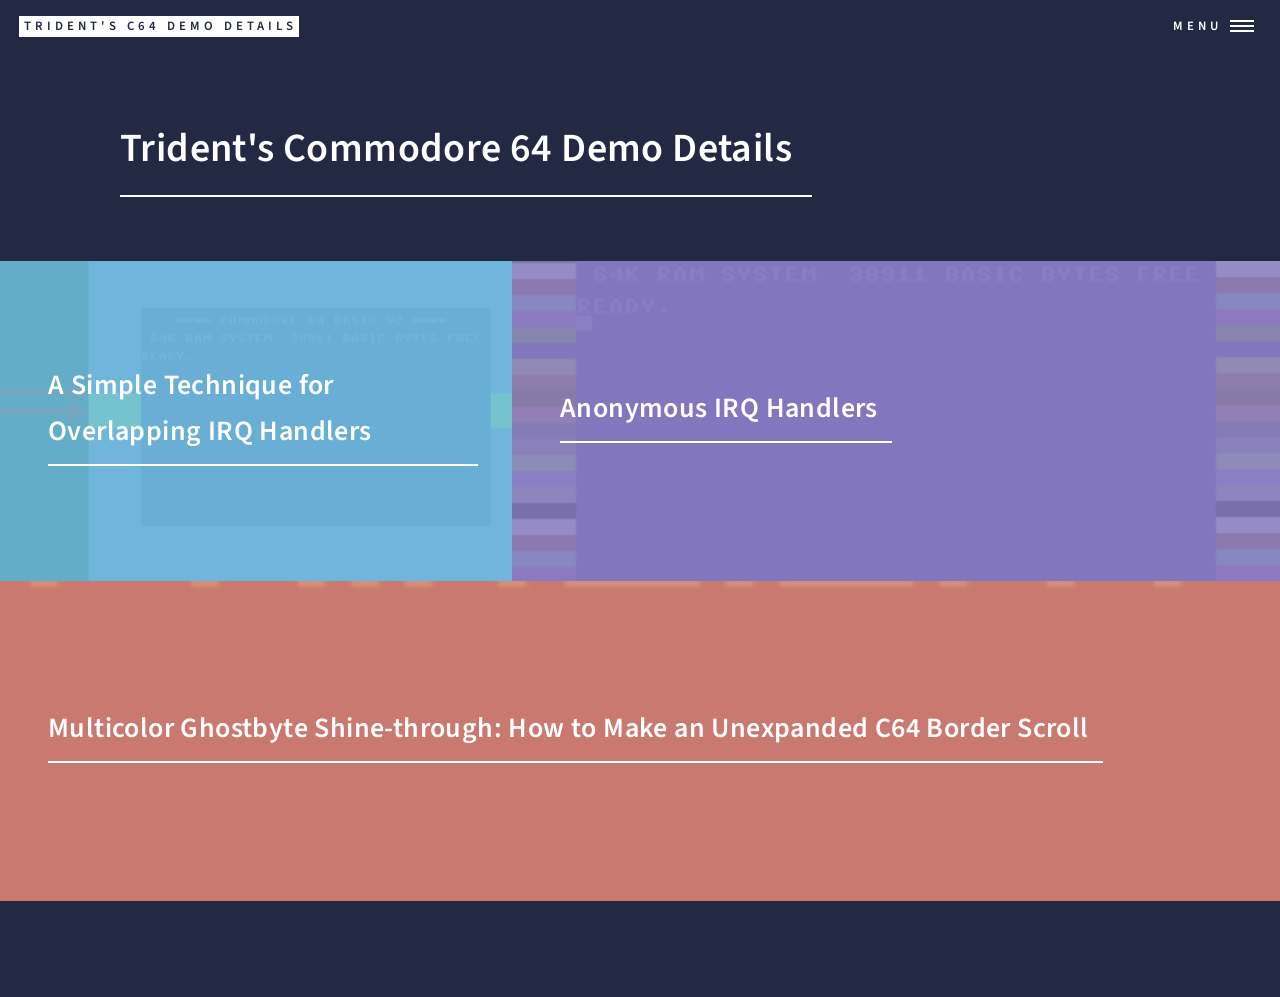
<file: index.html>
<!DOCTYPE html>
<!--
	Forty by HTML5 UP
	html5up.net | @ajlkn
	Free for personal and commercial use under the CCA 3.0 license (html5up.net/license)
-->
<html>

<head>
	<title>Trident's C64 Demo Details</title>
	<meta charset="utf-8" />
	<meta name="viewport" content="width=device-width, initial-scale=1, user-scalable=no" />
  <meta name="google-site-verification" content="iRXp07E_hW4iMXDro5tX_ScdjzwqgJ2j1jc2ies1xjQ" />
  <meta name="description" content="All the details of the C64 demos by Trident / Fairlight" />
  <meta property="og:title" content="Trident&#39;s C64 Demo Details" />
  <meta property="og:description" content="All the details of the C64 demos by Trident / Fairlight" />
  <meta property="og:url" content="/" />
  <meta property="og:type" content="website" />
  <link rel="canonical" href="/" />
	<!--[if lte IE 8]><script src="/assets/js/ie/html5shiv.js"></script><![endif]-->
	<link rel="stylesheet" href="/assets/css/main.css" />
	<!--[if lte IE 9]><link rel="stylesheet" href="/assets/css/ie9.css" /><![endif]-->
	<!--[if lte IE 8]><link rel="stylesheet" href="/assets/css/ie8.css" /><![endif]-->
	<link rel="stylesheet" href="/assets/css/custom.css">
	<script>
document.addEventListener('DOMContentLoaded', function() {
  // Create lightbox
  const lightbox = document.createElement('div');
  lightbox.className = 'lightbox';
  const lightboxImg = document.createElement('img');

  const closeBtn = document.createElement('div');
  closeBtn.className = 'lightbox-close';
  closeBtn.innerHTML = '×';

  const controls = document.createElement('div');
  controls.className = 'lightbox-controls';
  controls.innerHTML = '<span class="zoom-in">+</span><span class="zoom-out">−</span>';

  lightbox.appendChild(lightboxImg);
  lightbox.appendChild(closeBtn);
  lightbox.appendChild(controls);
  document.body.appendChild(lightbox);

  // Current zoom level
  let currentZoom = 3; // Default zoom level
  const maxZoom = 3;   // Maximum zoom level

  // Add click events to all images
  const images = document.querySelectorAll('.inner img:not(.lightbox img)');
  images.forEach(function(img) {
    img.addEventListener('click', function() {
      lightboxImg.src = this.src;
      lightbox.classList.add('active');
      document.body.style.overflow = 'hidden';
      currentZoom = maxZoom; // Start at maximum zoom
      lightboxImg.style.transform = `scale(${currentZoom})`;
    });
  });

  // Zoom controls
  document.querySelector('.zoom-in').addEventListener('click', function(e) {
    e.stopPropagation();
    currentZoom += 0.2;
    if (currentZoom > 3) currentZoom = 3;
    lightboxImg.style.transform = `scale(${currentZoom})`;
  });

  document.querySelector('.zoom-out').addEventListener('click', function(e) {
    e.stopPropagation();
    currentZoom -= 0.2;
    if (currentZoom < 0.5) currentZoom = 0.5;
    lightboxImg.style.transform = `scale(${currentZoom})`;
  });

  // Close lightbox on click
  lightbox.addEventListener('click', function() {
    this.classList.remove('active');
    document.body.style.overflow = '';
  });

  // Prevent clicks on the image from closing the lightbox
  lightboxImg.addEventListener('click', function(e) {
    e.stopPropagation();
  });

  // Close on escape key
  document.addEventListener('keydown', function(e) {
    if (e.key === 'Escape' && lightbox.classList.contains('active')) {
      lightbox.classList.remove('active');
      document.body.style.overflow = '';
    }
  });
});
</script>
</head>


<body>

    <!-- Wrapper -->
<div id="wrapper">

<!-- Header -->
<header id="header" class="alt">
	<a href="/" class="logo"><strong>Trident's C64 Demo Details</strong> <span></span></a>
	<nav>
		<a href="#menu">Menu</a>
	</nav>
</header>

<!-- Menu -->
<nav id="menu">
	<ul class="links">
        
		
		    
		
	</ul>
	<ul class="actions vertical">
		<li><a href="/" class="button special fit">Home</a></li>
	</ul>
</nav>


    <!-- Banner -->
    <section id="" class="major">
        <div class="inner">
            <header class="major">
                <h1>Trident's Commodore 64 Demo Details</h1>
            </header>
        </div>
    </section>

    <!-- Main -->
    <div id="main">

        <!-- One -->
        
<section id="one" class="tiles">
  
  <article>
    <span class="image">
      <img src="/assets/images/overlapping-irq-handlers/rastertime3.png" alt="A Simple Technique for Overlapping IRQ Handlers" />
    </span>
    <header class="major">
      <h3><a href="/overlapping-irq-handlers/" class="link">A Simple Technique for Overlapping IRQ Handlers</a></h3>
      <p></p>
    </header>
  </article>
  
  <article>
    <span class="image">
      <img src="/assets/images/anonymous-irq-handlers/loop.png" alt="Anonymous IRQ Handlers" />
    </span>
    <header class="major">
      <h3><a href="/anonymous-irq-handlers/" class="link">Anonymous IRQ Handlers</a></h3>
      <p></p>
    </header>
  </article>
  
  <article>
    <span class="image">
      <img src="/assets/images/unexpanded-border-scroll/intro-screenshot.png" alt="Multicolor Ghostbyte Shine-through: How to Make an Unexpanded C64 Border Scroll" />
    </span>
    <header class="major">
      <h3><a href="/ghostbyte-shinethrough/" class="link">Multicolor Ghostbyte Shine-through: How to Make an Unexpanded C64 Border Scroll</a></h3>
      <p></p>
    </header>
  </article>
  
</section>


    </div>

    <!-- Footer -->
	<footer id="footer">
		<div class="inner">
		</div>
	</footer>

</div>

<!-- Scripts -->
	<script src="/assets/js/jquery.min.js"></script>
	<script src="/assets/js/jquery.scrolly.min.js"></script>
	<script src="/assets/js/jquery.scrollex.min.js"></script>
	<script src="/assets/js/skel.min.js"></script>
	<script src="/assets/js/util.js"></script>
	<!--[if lte IE 8]><script src="/assets/js/ie/respond.min.js"></script><![endif]-->
	<script src="/assets/js/main.js"></script>


</body>

</html>
</file>
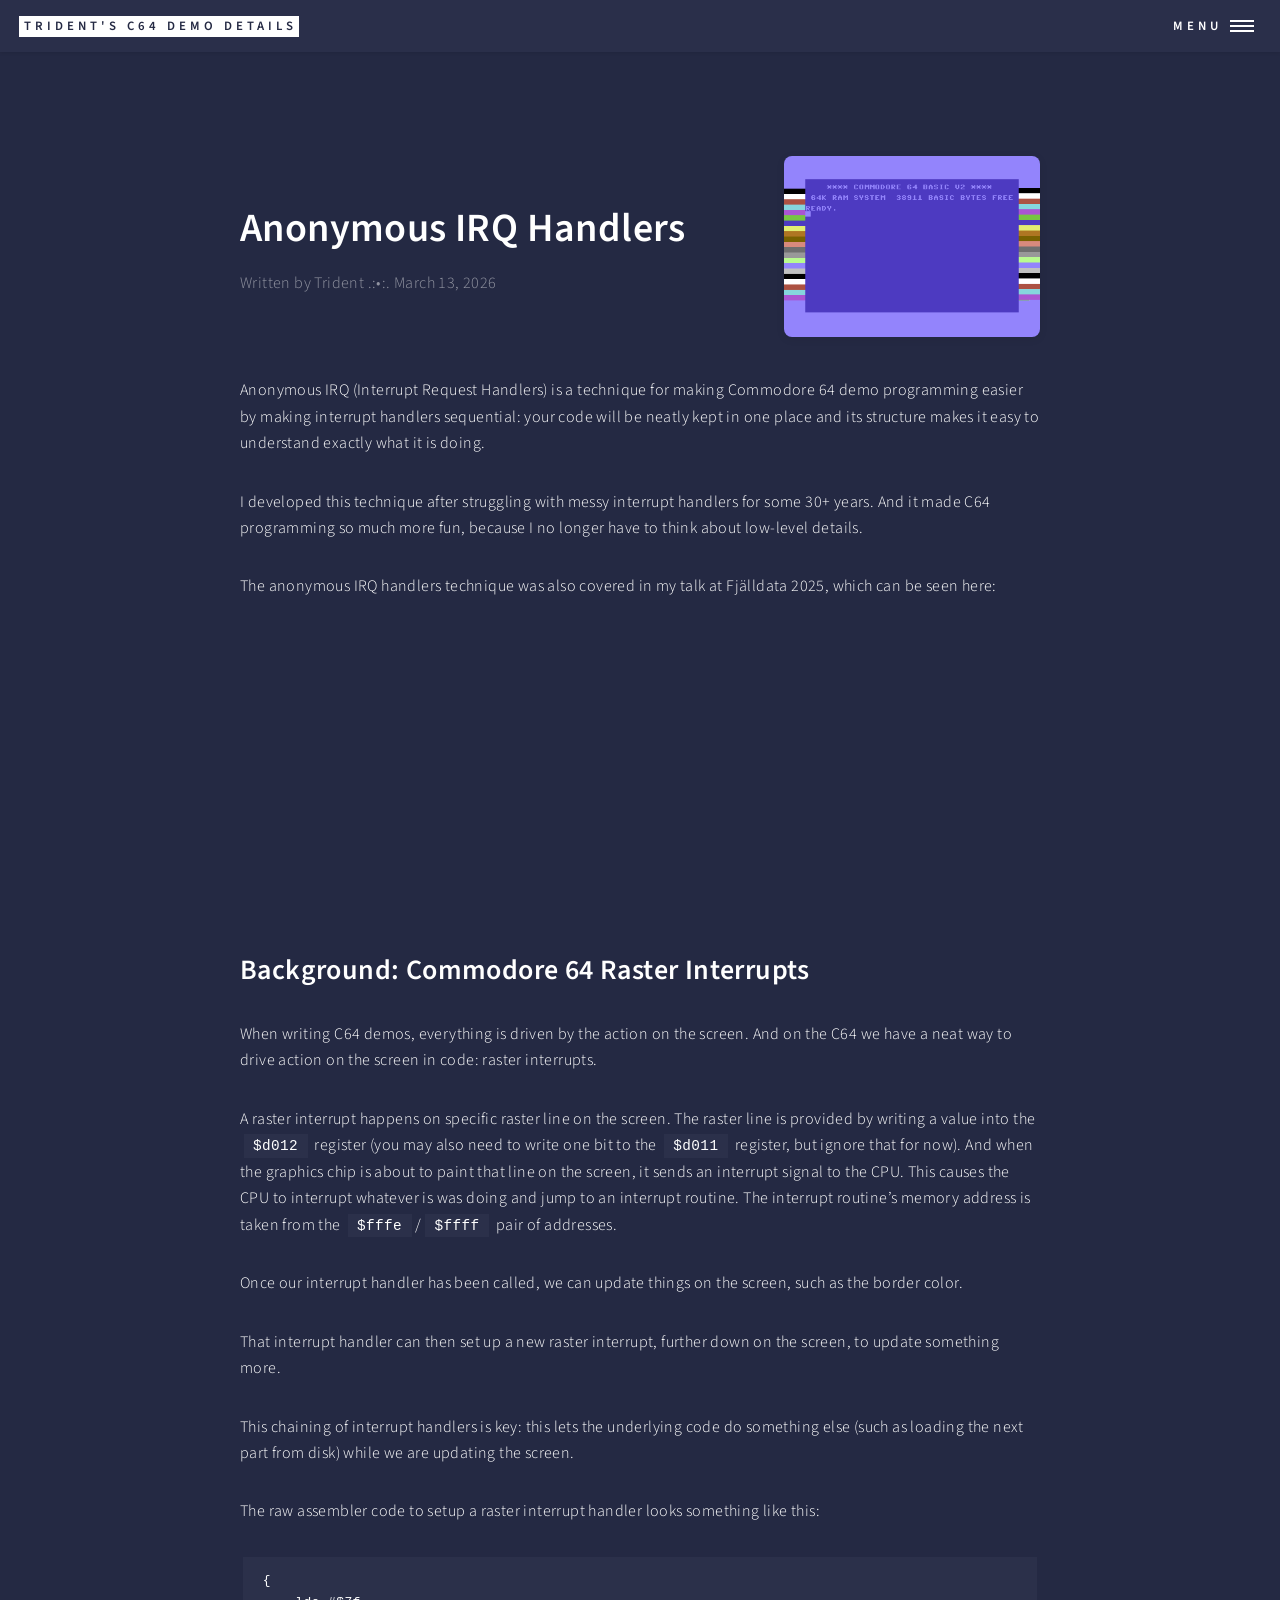
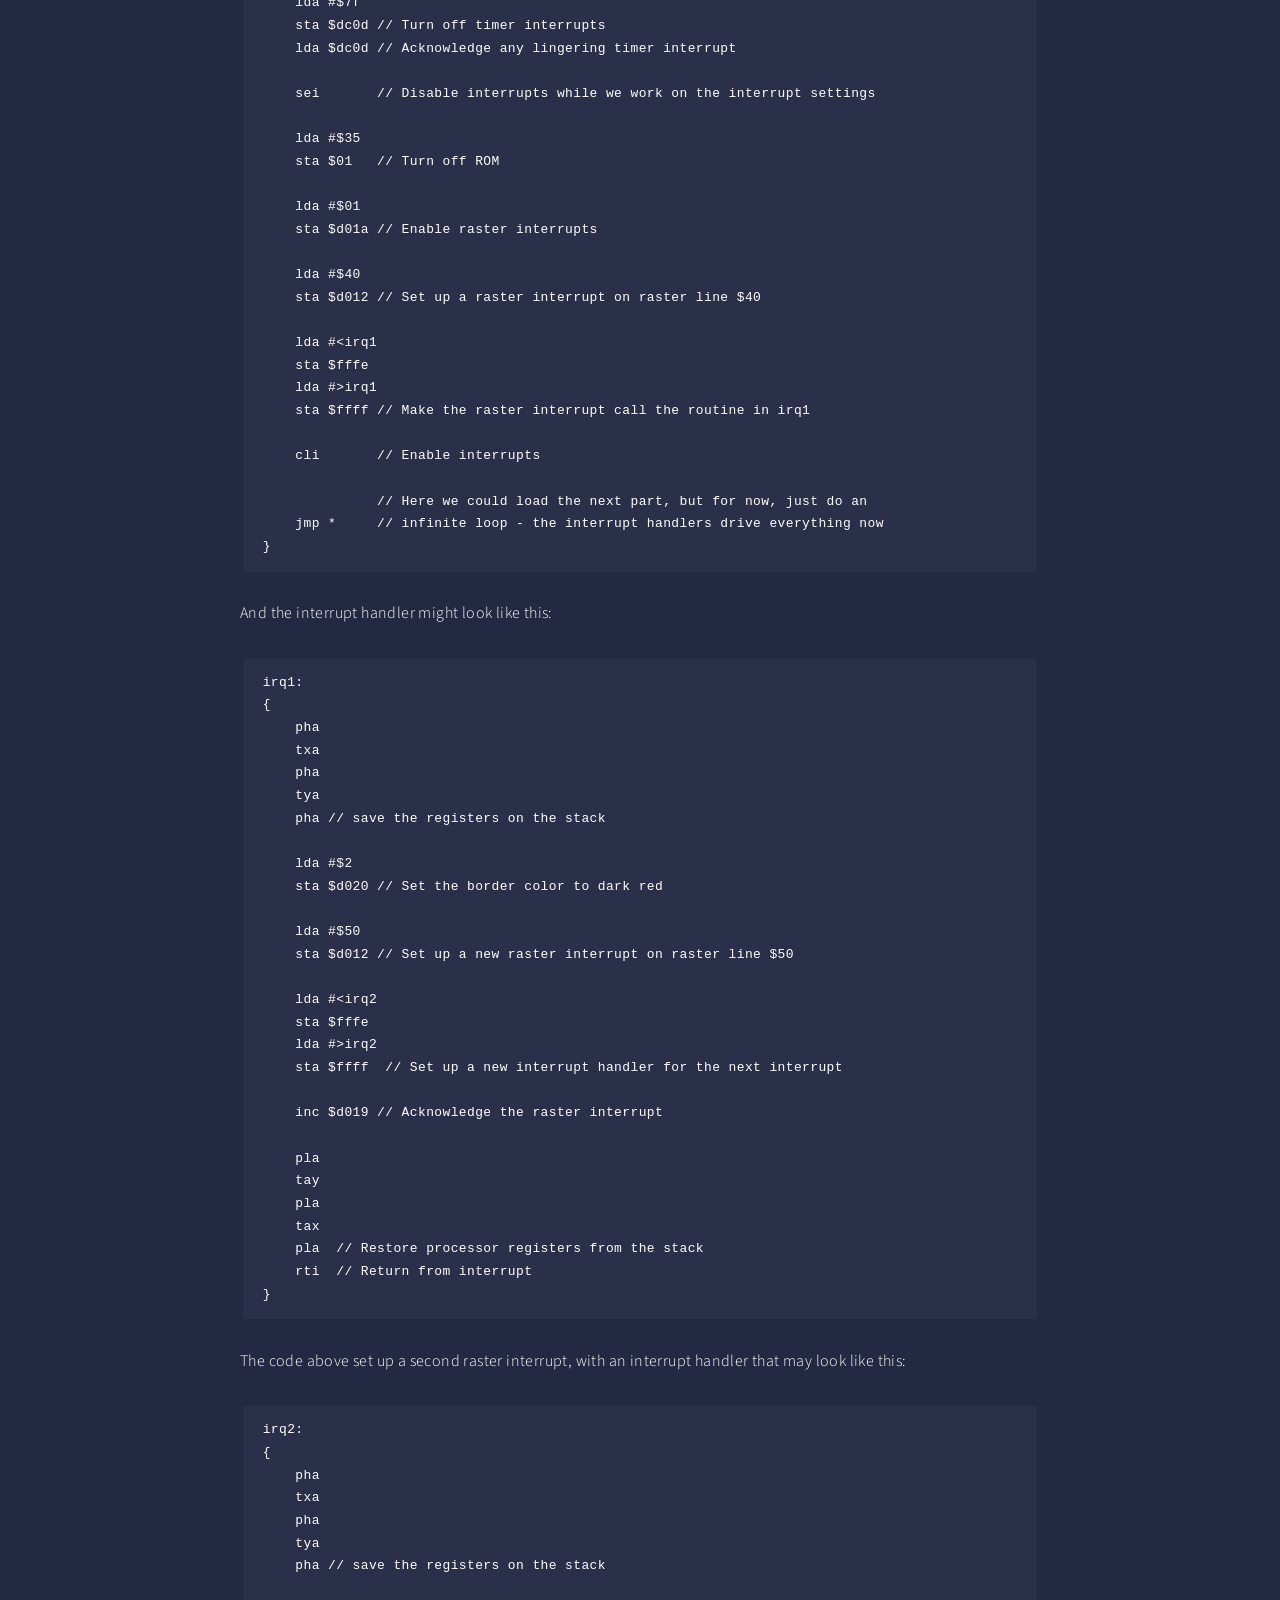
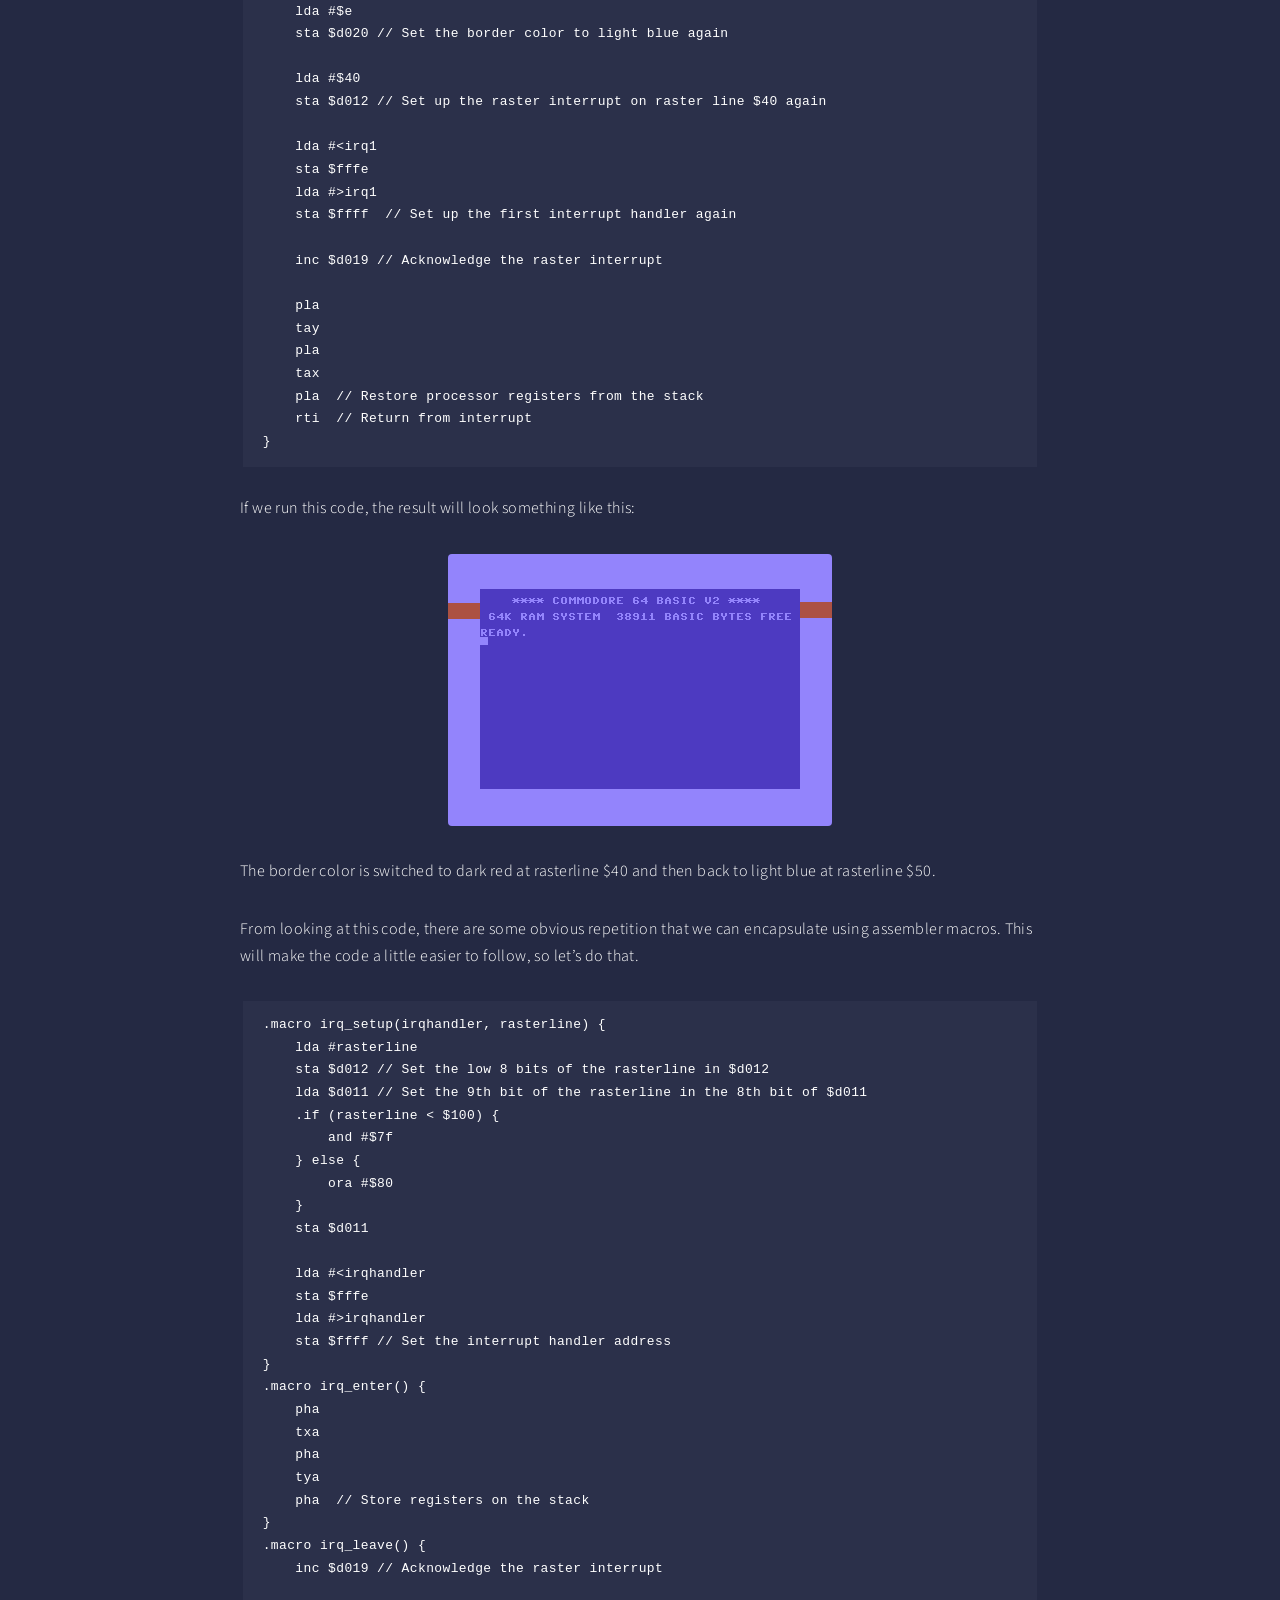
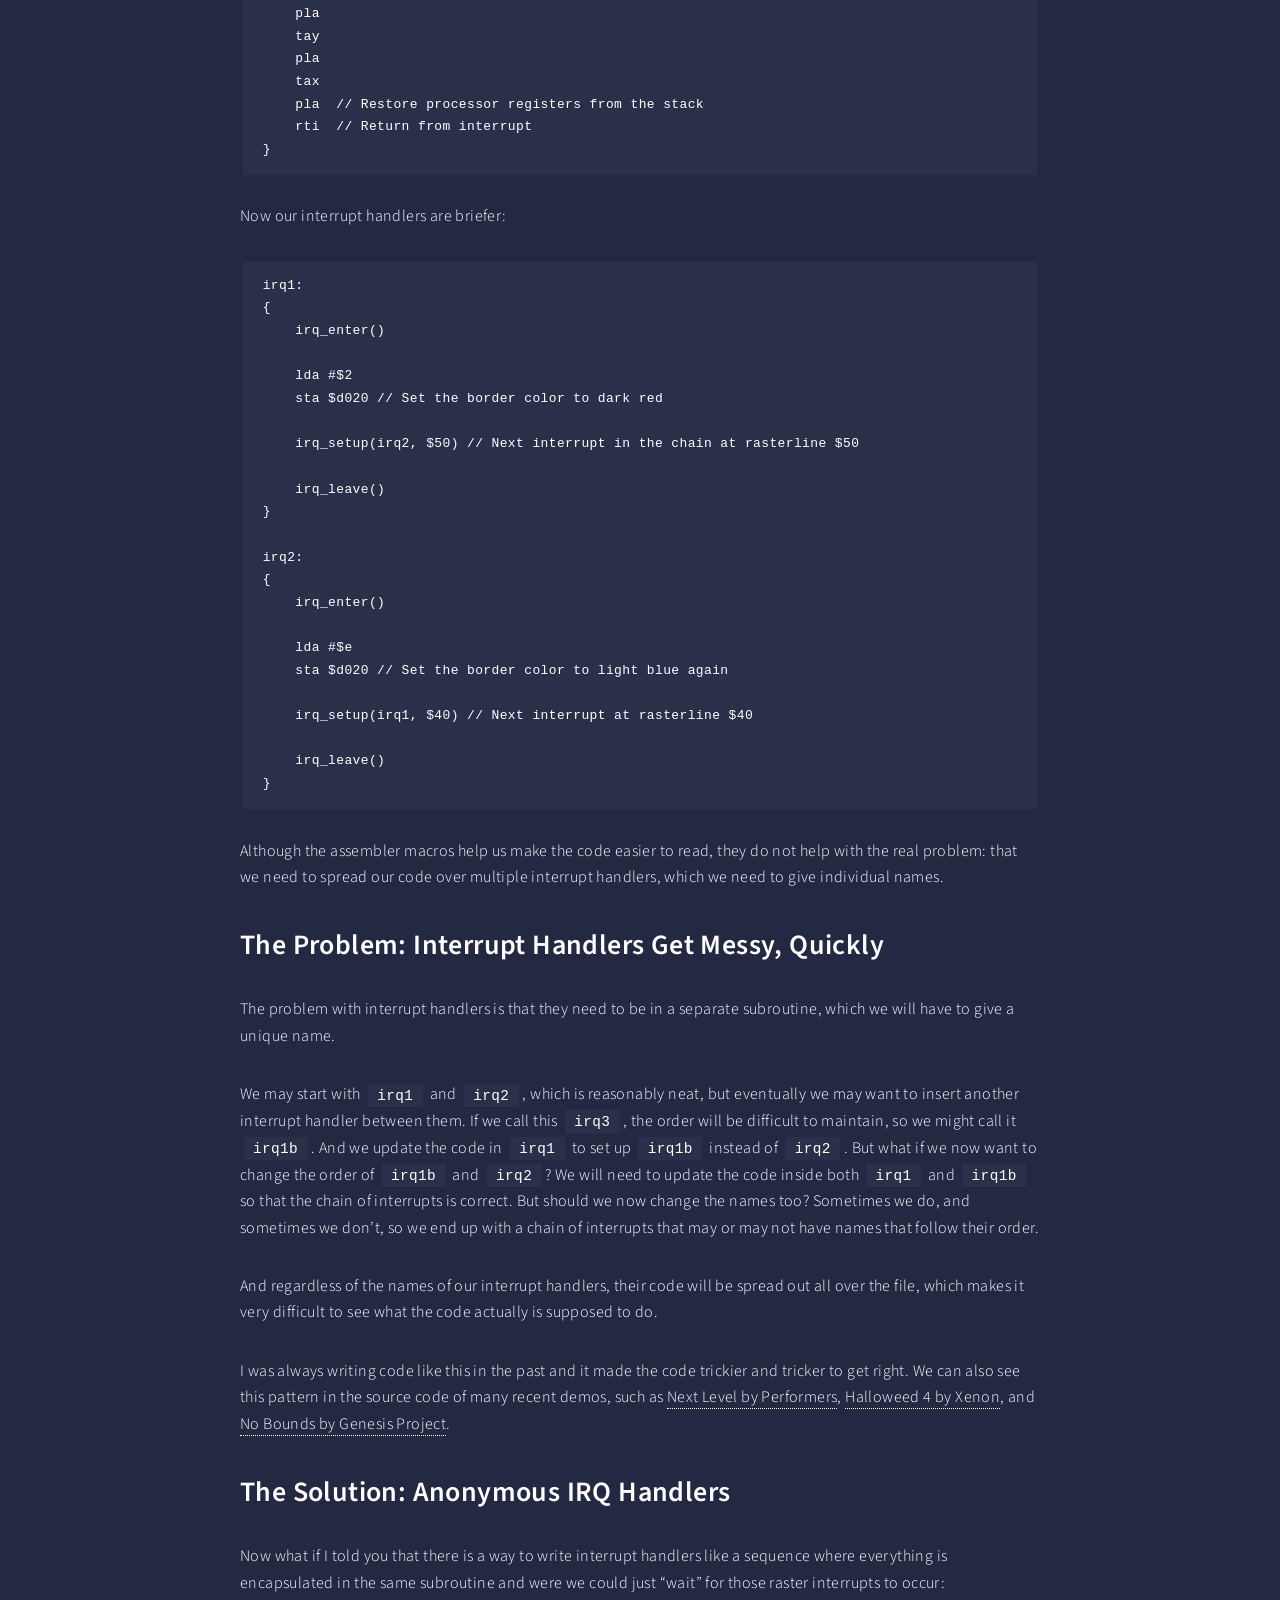
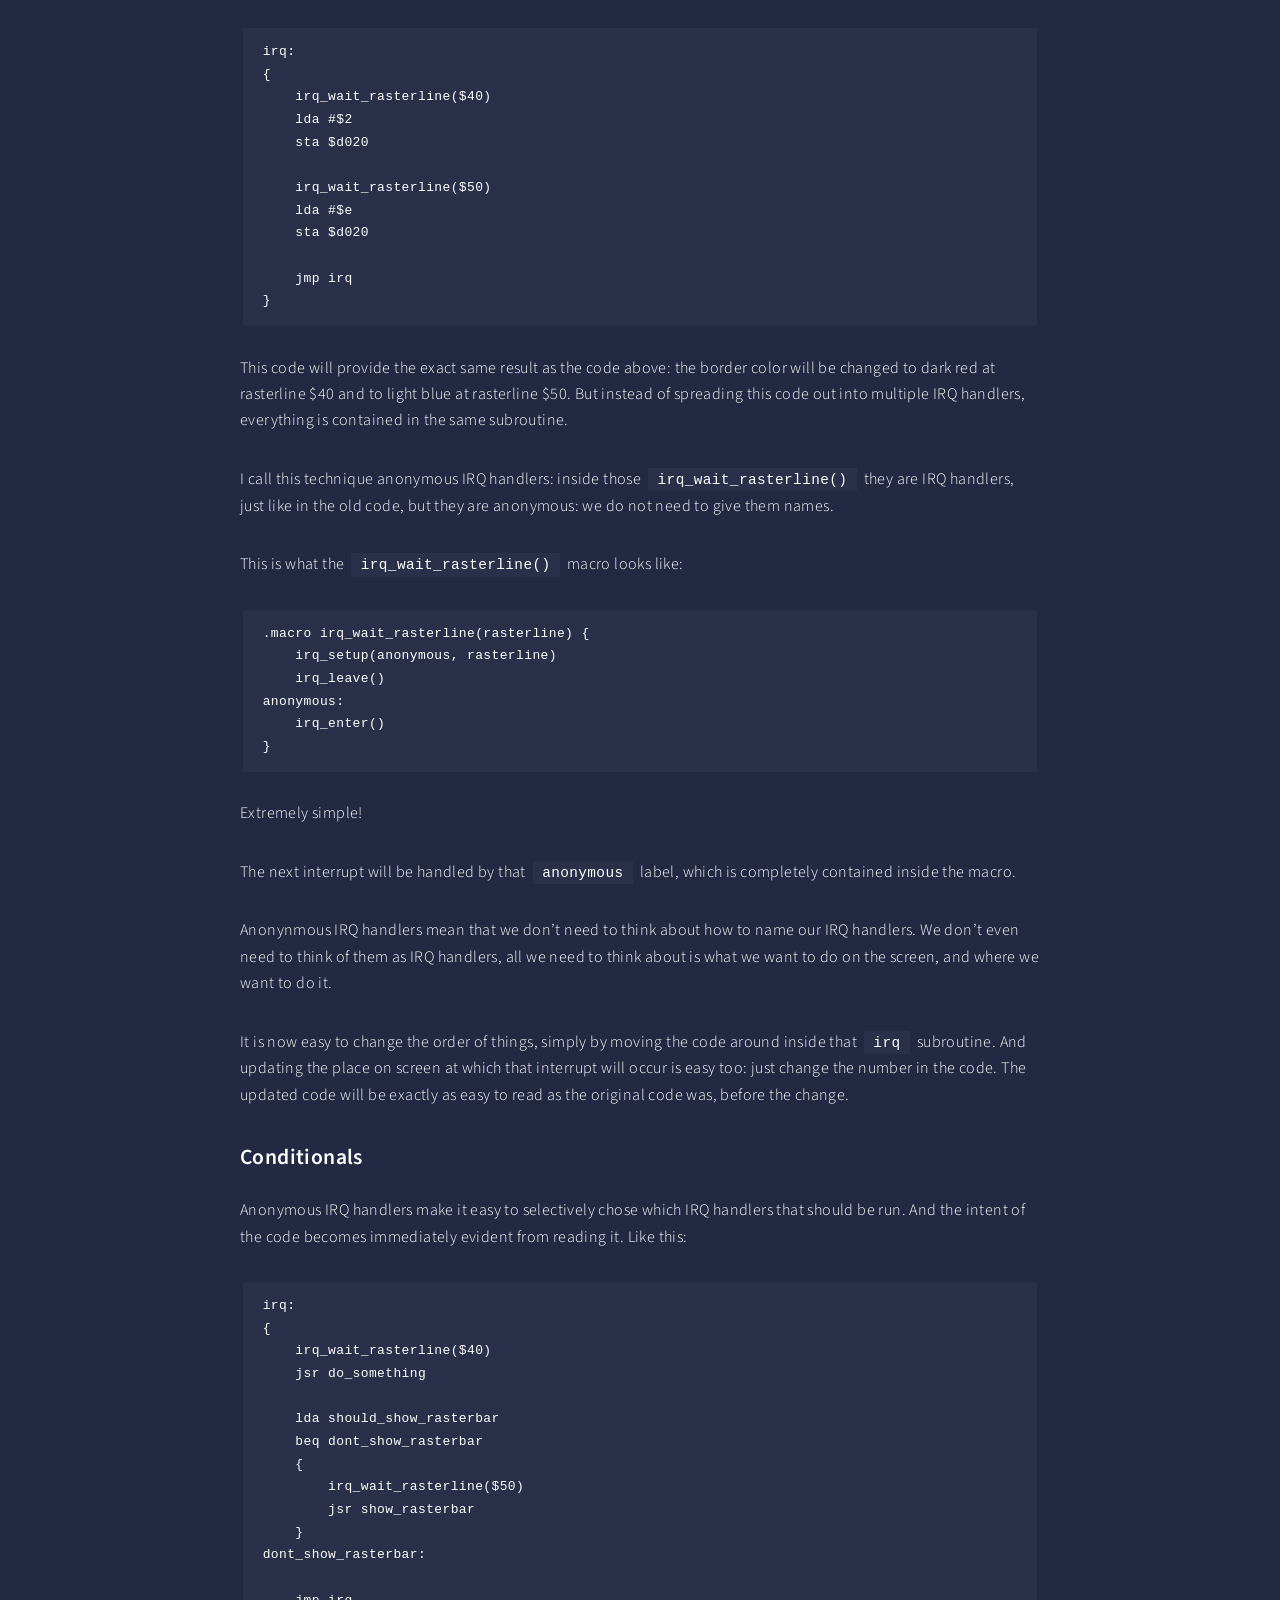
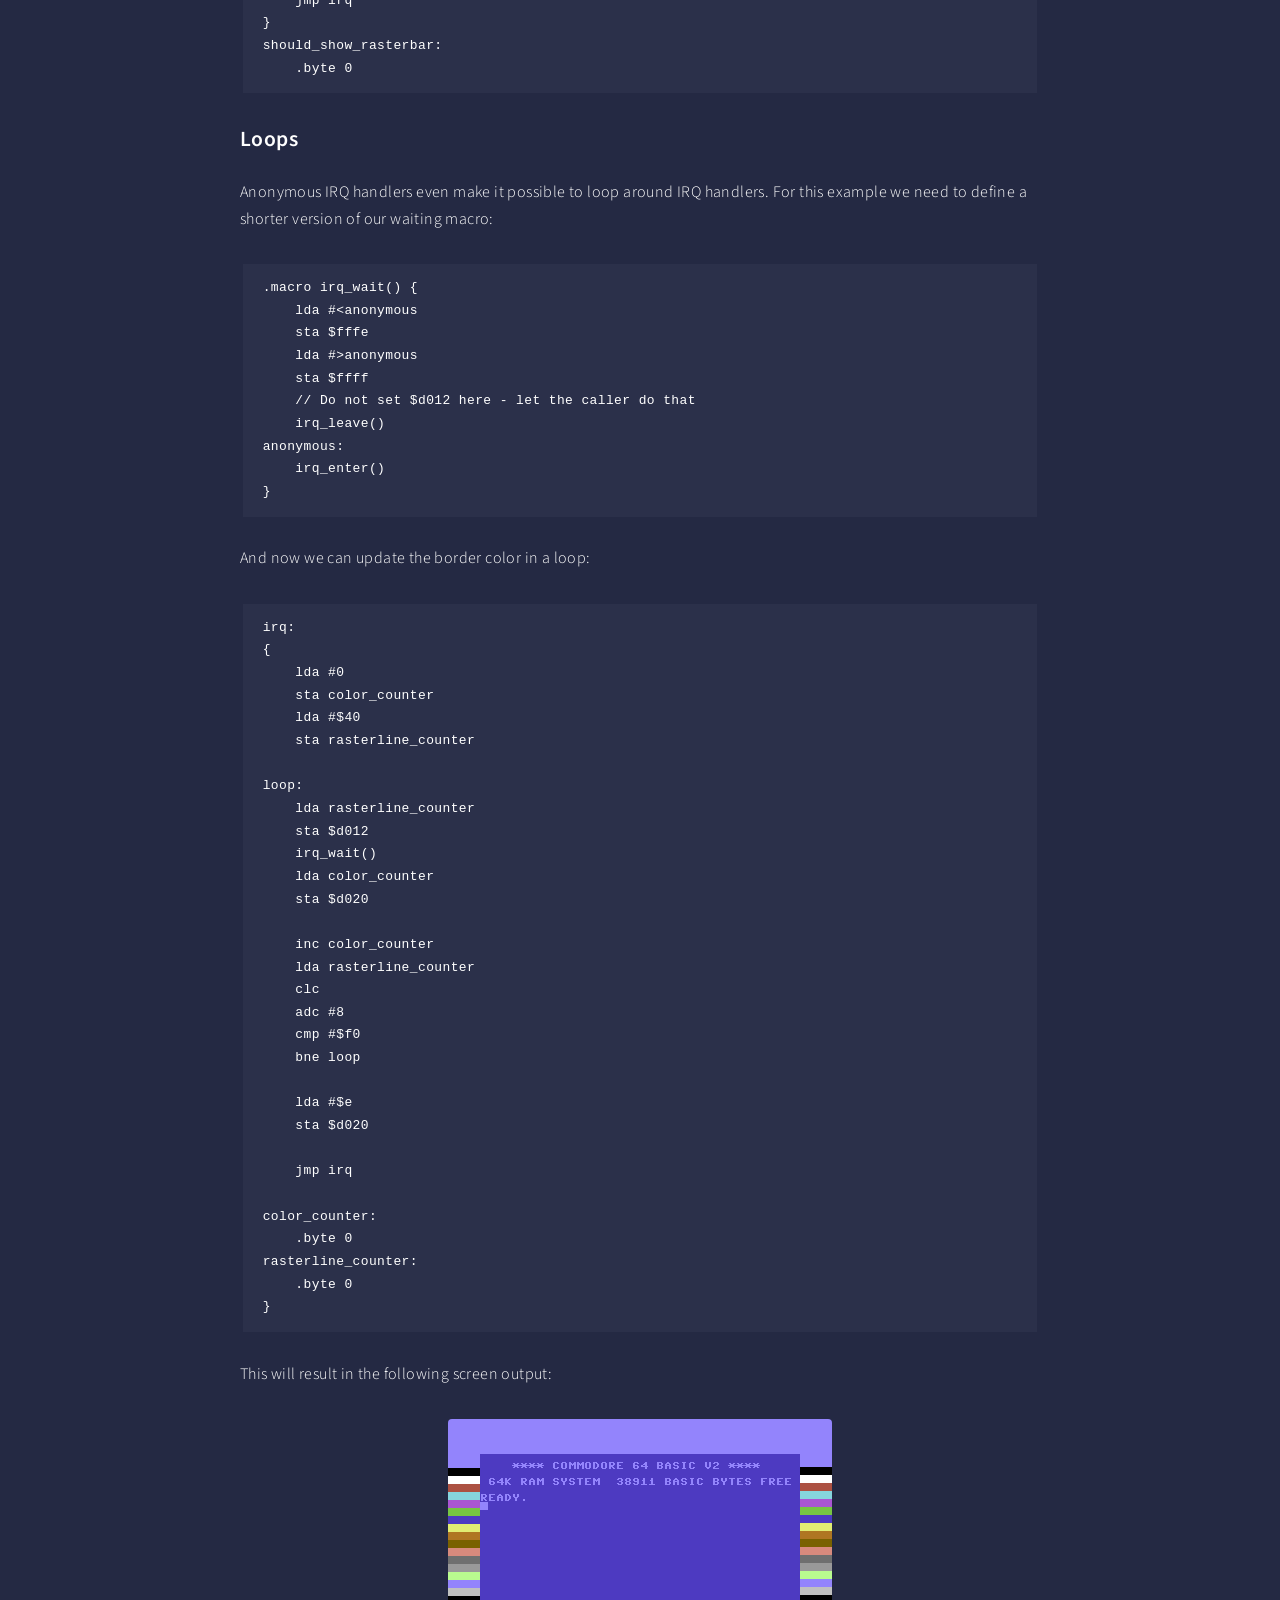
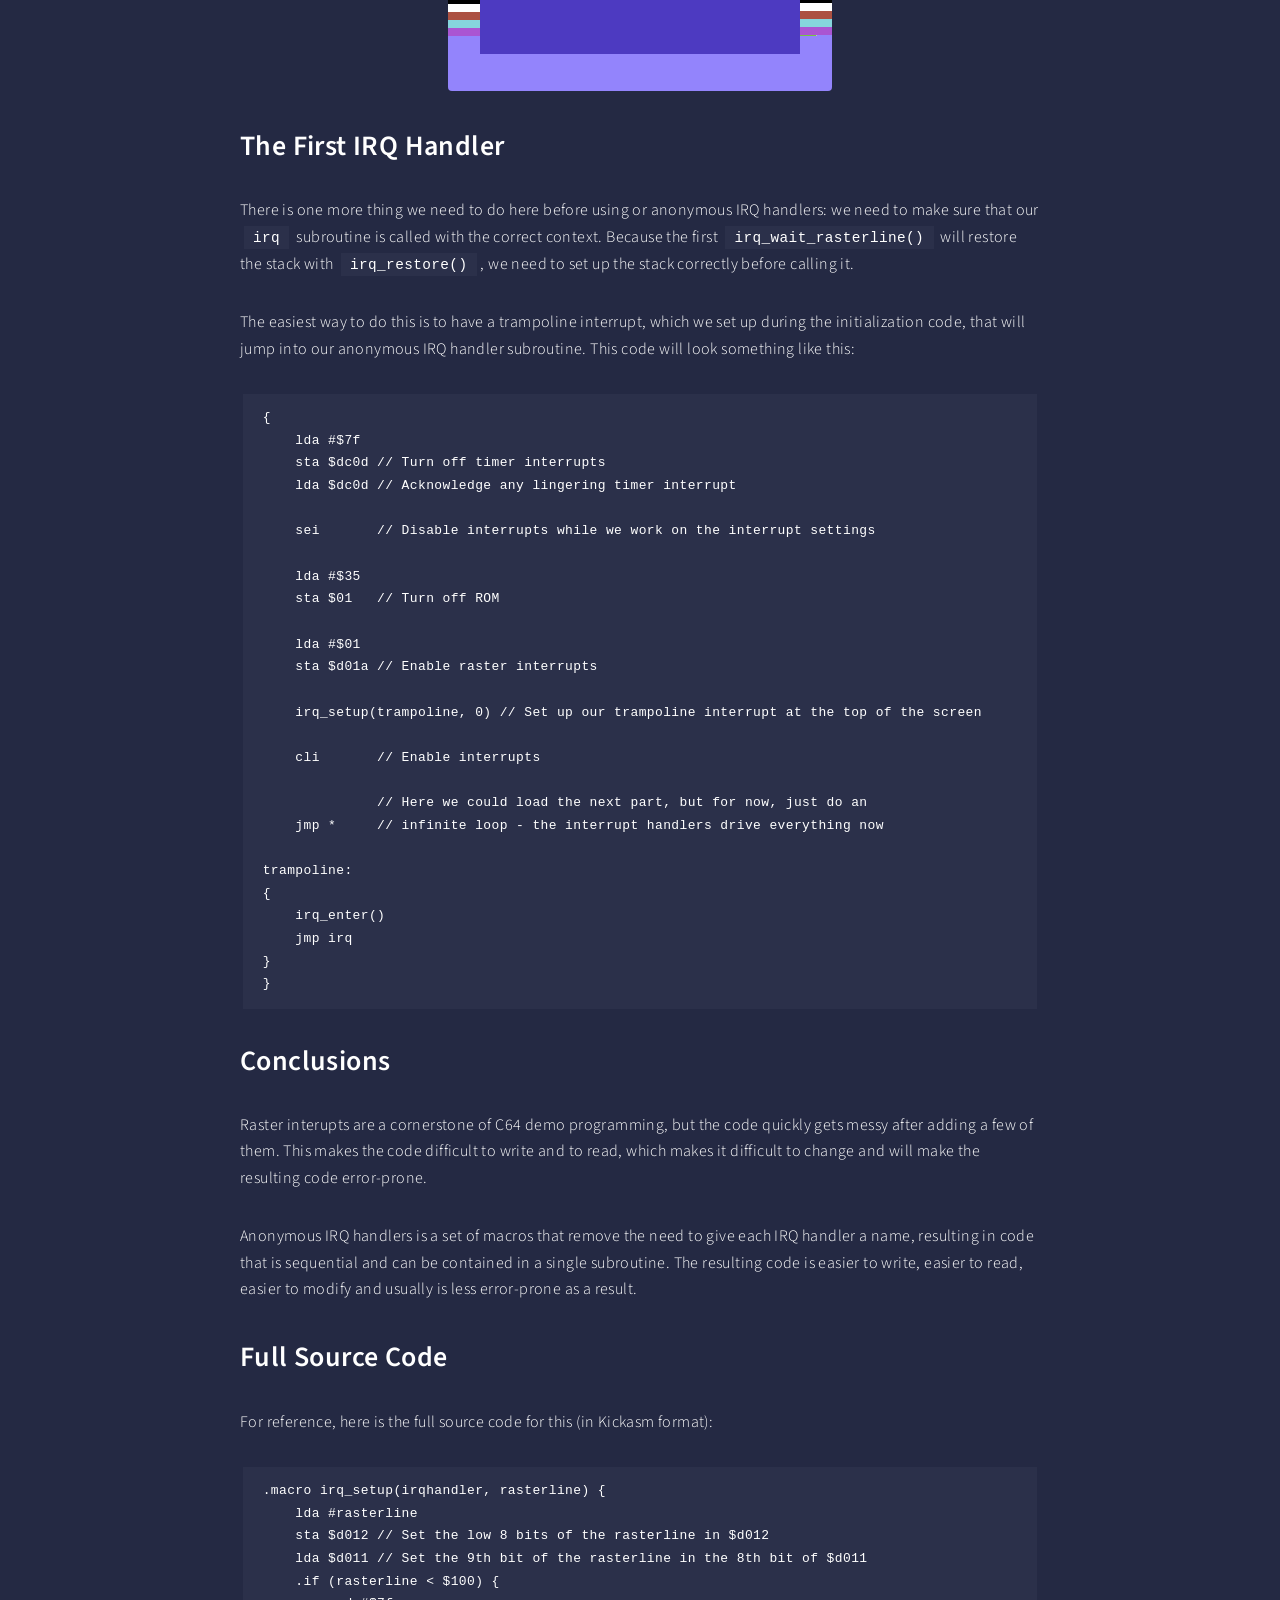
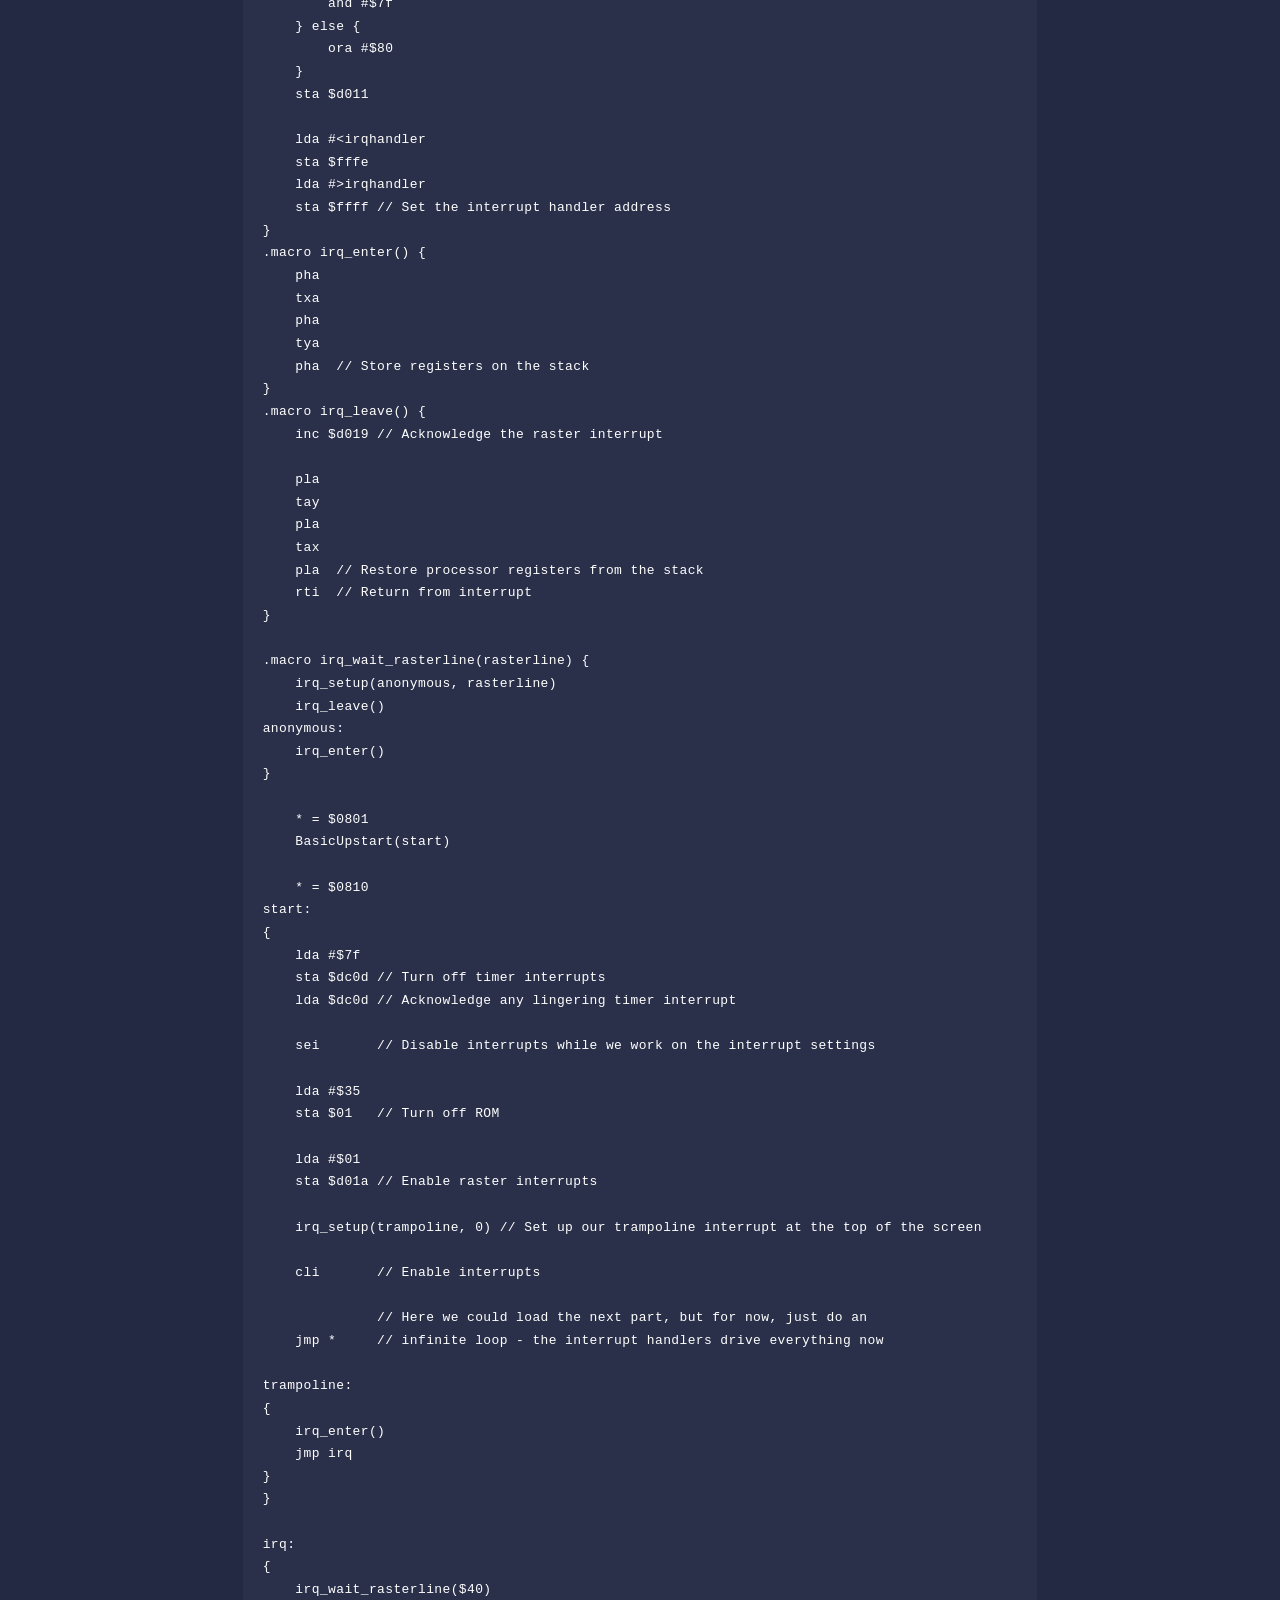
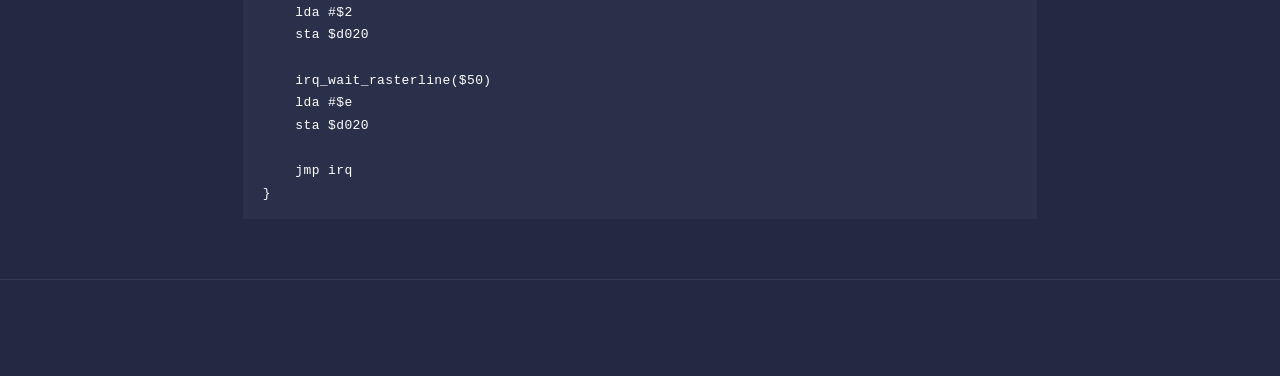
<file: anonymous-irq-handlers/index.html>
<!DOCTYPE html>
<!--
	Forty by HTML5 UP
	html5up.net | @ajlkn
	Free for personal and commercial use under the CCA 3.0 license (html5up.net/license)
-->
<html>

<head>
	<title>Anonymous IRQ Handlers | Trident's C64 Demo Details</title>
	<meta charset="utf-8" />
	<meta name="viewport" content="width=device-width, initial-scale=1, user-scalable=no" />
  <meta name="google-site-verification" content="iRXp07E_hW4iMXDro5tX_ScdjzwqgJ2j1jc2ies1xjQ" />
  <meta name="description" content="Anonymous IRQ handlers is a C64 demo coding technique that makes raster interrupt code sequential, easier to read, and easier to modify." />
  <meta property="og:title" content="Anonymous IRQ Handlers" />
  <meta property="og:description" content="Learn how anonymous IRQ handlers simplify Commodore 64 raster interrupt chains with sequential code, macros, conditionals, and loops." />
  <meta property="og:url" content="/anonymous-irq-handlers/" />
  <meta property="og:type" content="article" />
  <link rel="canonical" href="/anonymous-irq-handlers/" />
	<!--[if lte IE 8]><script src="/assets/js/ie/html5shiv.js"></script><![endif]-->
	<link rel="stylesheet" href="/assets/css/main.css" />
	<!--[if lte IE 9]><link rel="stylesheet" href="/assets/css/ie9.css" /><![endif]-->
	<!--[if lte IE 8]><link rel="stylesheet" href="/assets/css/ie8.css" /><![endif]-->
	<link rel="stylesheet" href="/assets/css/custom.css">
	<script>
document.addEventListener('DOMContentLoaded', function() {
  // Create lightbox
  const lightbox = document.createElement('div');
  lightbox.className = 'lightbox';
  const lightboxImg = document.createElement('img');

  const closeBtn = document.createElement('div');
  closeBtn.className = 'lightbox-close';
  closeBtn.innerHTML = '×';

  const controls = document.createElement('div');
  controls.className = 'lightbox-controls';
  controls.innerHTML = '<span class="zoom-in">+</span><span class="zoom-out">−</span>';

  lightbox.appendChild(lightboxImg);
  lightbox.appendChild(closeBtn);
  lightbox.appendChild(controls);
  document.body.appendChild(lightbox);

  // Current zoom level
  let currentZoom = 3; // Default zoom level
  const maxZoom = 3;   // Maximum zoom level

  // Add click events to all images
  const images = document.querySelectorAll('.inner img:not(.lightbox img)');
  images.forEach(function(img) {
    img.addEventListener('click', function() {
      lightboxImg.src = this.src;
      lightbox.classList.add('active');
      document.body.style.overflow = 'hidden';
      currentZoom = maxZoom; // Start at maximum zoom
      lightboxImg.style.transform = `scale(${currentZoom})`;
    });
  });

  // Zoom controls
  document.querySelector('.zoom-in').addEventListener('click', function(e) {
    e.stopPropagation();
    currentZoom += 0.2;
    if (currentZoom > 3) currentZoom = 3;
    lightboxImg.style.transform = `scale(${currentZoom})`;
  });

  document.querySelector('.zoom-out').addEventListener('click', function(e) {
    e.stopPropagation();
    currentZoom -= 0.2;
    if (currentZoom < 0.5) currentZoom = 0.5;
    lightboxImg.style.transform = `scale(${currentZoom})`;
  });

  // Close lightbox on click
  lightbox.addEventListener('click', function() {
    this.classList.remove('active');
    document.body.style.overflow = '';
  });

  // Prevent clicks on the image from closing the lightbox
  lightboxImg.addEventListener('click', function(e) {
    e.stopPropagation();
  });

  // Close on escape key
  document.addEventListener('keydown', function(e) {
    if (e.key === 'Escape' && lightbox.classList.contains('active')) {
      lightbox.classList.remove('active');
      document.body.style.overflow = '';
    }
  });
});
</script>
</head>


<body>

    <!-- Wrapper -->
<div id="wrapper">

<!-- Header -->
<header id="header">
	<a href="/" class="logo"><strong>Trident's C64 Demo Details</strong> <span></span></a>
	<nav>
		<a href="#menu">Menu</a>
	</nav>
</header>

<!-- Menu -->
<nav id="menu">
	<ul class="links">
        
		
		    
		
	</ul>
	<ul class="actions vertical">
		<li><a href="/" class="button special fit">Home</a></li>
	</ul>
</nav>



<!-- Main -->
<div id="main" class="alt">

<!-- One -->
<section id="one">
	<div class="inner">
		<header style="display: flex; align-items: center; justify-content: flex-start; gap: 2em; width: 100%;">
			<div style="flex: 2 1 0; min-width: 0;">
				<h1 style="margin-bottom: 0; font-size: 2.5em;">Anonymous IRQ Handlers</h1>
				<p style="color: rgba(255, 255, 255, 0.5); margin-top: 0.5em; margin-bottom: 0;">
					<span>Written by Trident</span> .:•:. <time datetime="2026-03-13T10:00:00+00:00">March 13, 2026</time>
				</p>
			</div>
			
			<span class="image main" style="flex: 1 1 0; display: flex; align-items: flex-start; justify-content: flex-end;">
				<img src="/assets/images/anonymous-irq-handlers/loop.png" alt="Anonymous IRQ Handlers" style="height:auto; display:block; margin:0; border-radius: 8px; box-shadow: 0 2px 8px rgba(0,0,0,0.08);" />
			</span>
			
		</header>
		<p>Anonymous IRQ (Interrupt Request Handlers) is a technique for making Commodore 64 demo programming easier by making interrupt handlers sequential: your code will be neatly kept in one place and its structure makes it easy to understand exactly what it is doing.</p>

<p>I developed this technique after struggling with messy interrupt handlers for some 30+ years. And it made C64 programming so much more fun, because I no longer have to think about low-level details.</p>

<p>The anonymous IRQ handlers technique was also covered in my talk at Fjälldata 2025, which can be seen here:</p>

<div style="text-align:center;">
  <div style="position:relative; width:100%; max-width:560px; aspect-ratio:16/9; margin:0 auto;">
    <iframe style="position:absolute; top:0; left:0; width:100%; height:100%;" src="https://www.youtube.com/embed/JwS90xWBYCQ?si=rO0O5Aag9A5Xx35W&amp;start=55" title="YouTube video player" frameborder="0" allow="accelerometer; autoplay; clipboard-write; encrypted-media; gyroscope; picture-in-picture; web-share" referrerpolicy="strict-origin-when-cross-origin" allowfullscreen="">
    </iframe>
  </div>
</div>

<h2 id="background-commodore-64-raster-interrupts">Background: Commodore 64 Raster Interrupts</h2>

<p>When writing C64 demos, everything is driven by the action on the screen. And on the C64 we have a neat way to drive action on the screen in code: raster interrupts.</p>

<p>A raster interrupt happens on specific raster line on the screen. The raster line is provided by writing a value into the <code class="language-plaintext highlighter-rouge">$d012</code> register (you may also need to write one bit to the <code class="language-plaintext highlighter-rouge">$d011</code> register, but ignore that for now). And when the graphics chip is about to paint that line on the screen, it sends an interrupt signal to the CPU. This causes the CPU to interrupt whatever is was doing and jump to an interrupt routine. The interrupt routine’s memory address is taken from the <code class="language-plaintext highlighter-rouge">$fffe</code>/<code class="language-plaintext highlighter-rouge">$ffff</code> pair of addresses.</p>

<p>Once our interrupt handler has been called, we can update things on the screen, such as the border color.</p>

<p>That interrupt handler can then set up a new raster interrupt, further down on the screen, to update something more.</p>

<p>This chaining of interrupt handlers is key: this lets the underlying code do something else (such as loading the next part from disk) while we are updating the screen.</p>

<p>The raw assembler code to setup a raster interrupt handler looks something like this:</p>

<div class="language-plaintext highlighter-rouge"><div class="highlight"><pre class="highlight"><code>{
    lda #$7f
    sta $dc0d // Turn off timer interrupts 
    lda $dc0d // Acknowledge any lingering timer interrupt

    sei       // Disable interrupts while we work on the interrupt settings

    lda #$35
    sta $01   // Turn off ROM

    lda #$01
    sta $d01a // Enable raster interrupts

    lda #$40 
    sta $d012 // Set up a raster interrupt on raster line $40

    lda #&lt;irq1
    sta $fffe
    lda #&gt;irq1
    sta $ffff // Make the raster interrupt call the routine in irq1
    
    cli       // Enable interrupts

              // Here we could load the next part, but for now, just do an
    jmp *     // infinite loop - the interrupt handlers drive everything now
}
</code></pre></div></div>

<p>And the interrupt handler might look like this:</p>

<div class="language-plaintext highlighter-rouge"><div class="highlight"><pre class="highlight"><code>irq1:
{
    pha
    txa
    pha
    tya
    pha // save the registers on the stack

    lda #$2 
    sta $d020 // Set the border color to dark red

    lda #$50
    sta $d012 // Set up a new raster interrupt on raster line $50

    lda #&lt;irq2
    sta $fffe
    lda #&gt;irq2
    sta $ffff  // Set up a new interrupt handler for the next interrupt

    inc $d019 // Acknowledge the raster interrupt

    pla 
    tay
    pla
    tax
    pla  // Restore processor registers from the stack
    rti  // Return from interrupt
}
</code></pre></div></div>

<p>The code above set up a second raster interrupt, with an interrupt handler that may look like this:</p>

<div class="language-plaintext highlighter-rouge"><div class="highlight"><pre class="highlight"><code>irq2:
{
    pha
    txa
    pha
    tya
    pha // save the registers on the stack

    lda #$e 
    sta $d020 // Set the border color to light blue again

    lda #$40
    sta $d012 // Set up the raster interrupt on raster line $40 again

    lda #&lt;irq1
    sta $fffe
    lda #&gt;irq1
    sta $ffff  // Set up the first interrupt handler again

    inc $d019 // Acknowledge the raster interrupt

    pla 
    tay
    pla
    tax
    pla  // Restore processor registers from the stack
    rti  // Return from interrupt
}
</code></pre></div></div>

<p>If we run this code, the result will look something like this:</p>

<p><img src="/assets/images/anonymous-irq-handlers/basic-screen.png" alt="Border colors" title="The BASIC screen with changed border colors" /></p>

<p>The border color is switched to dark red at rasterline $40 and then back to light blue at rasterline $50.</p>

<p>From looking at this code, there are some obvious repetition that we can encapsulate using assembler macros. This will make the code a little easier to follow, so let’s do that.</p>

<div class="language-plaintext highlighter-rouge"><div class="highlight"><pre class="highlight"><code>.macro irq_setup(irqhandler, rasterline) {
    lda #rasterline
    sta $d012 // Set the low 8 bits of the rasterline in $d012
    lda $d011 // Set the 9th bit of the rasterline in the 8th bit of $d011
    .if (rasterline &lt; $100) {
        and #$7f
    } else {
        ora #$80
    }
    sta $d011

    lda #&lt;irqhandler
    sta $fffe
    lda #&gt;irqhandler
    sta $ffff // Set the interrupt handler address
}
.macro irq_enter() {
    pha
    txa
    pha
    tya
    pha  // Store registers on the stack
}
.macro irq_leave() {
    inc $d019 // Acknowledge the raster interrupt

    pla 
    tay
    pla
    tax
    pla  // Restore processor registers from the stack
    rti  // Return from interrupt
}
</code></pre></div></div>

<p>Now our interrupt handlers are briefer:</p>

<div class="language-plaintext highlighter-rouge"><div class="highlight"><pre class="highlight"><code>irq1:
{
    irq_enter()

    lda #$2 
    sta $d020 // Set the border color to dark red

    irq_setup(irq2, $50) // Next interrupt in the chain at rasterline $50

    irq_leave()
}

irq2:
{
    irq_enter()

    lda #$e 
    sta $d020 // Set the border color to light blue again

    irq_setup(irq1, $40) // Next interrupt at rasterline $40

    irq_leave()
}
</code></pre></div></div>

<p>Although the assembler macros help us make the code easier to read, they do not help with the real problem: that we need to spread our code over multiple interrupt handlers, which we need to give individual names.</p>

<h2 id="the-problem-interrupt-handlers-get-messy-quickly">The Problem: Interrupt Handlers Get Messy, Quickly</h2>

<p>The problem with interrupt handlers is that they need to be in a separate subroutine, which we will have to give a unique name.</p>

<p>We may start with <code class="language-plaintext highlighter-rouge">irq1</code> and <code class="language-plaintext highlighter-rouge">irq2</code>, which is reasonably neat, but eventually we may want to insert another interrupt handler between them. If we call this <code class="language-plaintext highlighter-rouge">irq3</code>, the order will be difficult to maintain, so we might call it <code class="language-plaintext highlighter-rouge">irq1b</code>. And we update the code in <code class="language-plaintext highlighter-rouge">irq1</code> to set up <code class="language-plaintext highlighter-rouge">irq1b</code> instead of <code class="language-plaintext highlighter-rouge">irq2</code>. But what if we now want to change the order of <code class="language-plaintext highlighter-rouge">irq1b</code> and <code class="language-plaintext highlighter-rouge">irq2</code>? We will need to update the code inside both <code class="language-plaintext highlighter-rouge">irq1</code> and <code class="language-plaintext highlighter-rouge">irq1b</code> so that the chain of interrupts is correct. But should we now change the names too? Sometimes we do, and sometimes we don’t, so we end up with a chain of interrupts that may or may not have names that follow their order.</p>

<p>And regardless of the names of our interrupt handlers, their code will be spread out all over the file, which makes it very difficult to see what the code actually is supposed to do.</p>

<p>I was always writing code like this in the past and it made the code trickier and tricker to get right. We can also see this pattern in the source code of many recent demos, such as <a href="https://github.com/bboxy/next-level/tree/main">Next Level by Performers</a>, <a href="https://github.com/wernervanloo/Halloweed4_public">Halloweed 4 by Xenon</a>, and <a href="https://github.com/RobertTroughton/C64Demo-PublicReleases/tree/main/NoBounds">No Bounds by Genesis Project</a>.</p>

<h2 id="the-solution-anonymous-irq-handlers">The Solution: Anonymous IRQ Handlers</h2>

<p>Now what if I told you that there is a way to write interrupt handlers like a sequence where everything is encapsulated in the same subroutine and were we could just “wait” for those raster interrupts to occur:</p>

<div class="language-plaintext highlighter-rouge"><div class="highlight"><pre class="highlight"><code>irq:
{
    irq_wait_rasterline($40)
    lda #$2
    sta $d020

    irq_wait_rasterline($50)
    lda #$e
    sta $d020

    jmp irq
}
</code></pre></div></div>

<p>This code will provide the exact same result as the code above: the border color will be changed to dark red at rasterline $40 and to light blue at rasterline $50. But instead of spreading this code out into multiple IRQ handlers, everything is contained in the same subroutine.</p>

<p>I call this technique anonymous IRQ handlers: inside those <code class="language-plaintext highlighter-rouge">irq_wait_rasterline()</code> they are IRQ handlers, just like in the old code, but they are anonymous: we do not need to give them names.</p>

<p>This is what the <code class="language-plaintext highlighter-rouge">irq_wait_rasterline()</code> macro looks like:</p>

<div class="language-plaintext highlighter-rouge"><div class="highlight"><pre class="highlight"><code>.macro irq_wait_rasterline(rasterline) {
    irq_setup(anonymous, rasterline)
    irq_leave()
anonymous:
    irq_enter()
}
</code></pre></div></div>

<p>Extremely simple!</p>

<p>The next interrupt will be handled by that <code class="language-plaintext highlighter-rouge">anonymous</code> label, which is completely contained inside the macro.</p>

<p>Anonynmous IRQ handlers mean that we don’t need to think about how to name our IRQ handlers. We don’t even need to think of them as IRQ handlers, all we need to think about is what we want to do on the screen, and where we want to do it.</p>

<p>It is now easy to change the order of things, simply by moving the code around inside that <code class="language-plaintext highlighter-rouge">irq</code> subroutine. And updating the place on screen at which that interrupt will occur is easy too: just change the number in the code. The updated code will be exactly as easy to read as the original code was, before the change.</p>

<h3 id="conditionals">Conditionals</h3>

<p>Anonymous IRQ handlers make it easy to selectively chose which IRQ handlers that should be run. And the intent of the code becomes immediately evident from reading it. Like this:</p>

<div class="language-plaintext highlighter-rouge"><div class="highlight"><pre class="highlight"><code>irq:
{
    irq_wait_rasterline($40)
    jsr do_something

    lda should_show_rasterbar
    beq dont_show_rasterbar
    {
        irq_wait_rasterline($50)
        jsr show_rasterbar
    }
dont_show_rasterbar:

    jmp irq
}
should_show_rasterbar:
    .byte 0
</code></pre></div></div>

<h3 id="loops">Loops</h3>

<p>Anonymous IRQ handlers even make it possible to loop around IRQ handlers. For this example we need to define a shorter version of our waiting macro:</p>

<div class="language-plaintext highlighter-rouge"><div class="highlight"><pre class="highlight"><code>.macro irq_wait() {    
    lda #&lt;anonymous
    sta $fffe
    lda #&gt;anonymous
    sta $ffff 
    // Do not set $d012 here - let the caller do that
    irq_leave()
anonymous:
    irq_enter()
}
</code></pre></div></div>

<p>And now we can update the border color in a loop:</p>

<div class="language-plaintext highlighter-rouge"><div class="highlight"><pre class="highlight"><code>irq:
{
    lda #0
    sta color_counter
    lda #$40
    sta rasterline_counter

loop:
    lda rasterline_counter
    sta $d012
    irq_wait()
    lda color_counter
    sta $d020

    inc color_counter
    lda rasterline_counter
    clc
    adc #8
    cmp #$f0
    bne loop
    
    lda #$e
    sta $d020

    jmp irq

color_counter:
    .byte 0
rasterline_counter:
    .byte 0    
}
</code></pre></div></div>

<p>This will result in the following screen output:</p>

<p><img src="/assets/images/anonymous-irq-handlers/loop.png" alt="Border colors" title="The BASIC screen with border colors updated in a loop with anonymous IRQ handlers" /></p>

<h2 id="the-first-irq-handler">The First IRQ Handler</h2>

<p>There is one more thing we need to do here before using or anonymous IRQ handlers: we need to make sure that our <code class="language-plaintext highlighter-rouge">irq</code> subroutine is called with the correct context. Because the first <code class="language-plaintext highlighter-rouge">irq_wait_rasterline()</code> will restore the stack with <code class="language-plaintext highlighter-rouge">irq_restore()</code>, we need to set up the stack correctly before calling it.</p>

<p>The easiest way to do this is to have a trampoline interrupt, which we set up during the initialization code, that will jump into our anonymous IRQ handler subroutine. This code will look something like this:</p>

<div class="language-plaintext highlighter-rouge"><div class="highlight"><pre class="highlight"><code>{
    lda #$7f
    sta $dc0d // Turn off timer interrupts 
    lda $dc0d // Acknowledge any lingering timer interrupt

    sei       // Disable interrupts while we work on the interrupt settings

    lda #$35
    sta $01   // Turn off ROM

    lda #$01
    sta $d01a // Enable raster interrupts

    irq_setup(trampoline, 0) // Set up our trampoline interrupt at the top of the screen
    
    cli       // Enable interrupts

              // Here we could load the next part, but for now, just do an
    jmp *     // infinite loop - the interrupt handlers drive everything now

trampoline:
{
    irq_enter()
    jmp irq
}
}
</code></pre></div></div>

<h2 id="conclusions">Conclusions</h2>

<p>Raster interupts are a cornerstone of C64 demo programming, but the code quickly gets messy after adding a few of them. This makes the code difficult to write and to read, which makes it difficult to change and will make the resulting code error-prone.</p>

<p>Anonymous IRQ handlers is a set of macros that remove the need to give each IRQ handler a name, resulting in code that is sequential and can be contained in a single subroutine. The resulting code is easier to write, easier to read, easier to modify and usually is less error-prone as a result.</p>

<h2 id="full-source-code">Full Source Code</h2>

<p>For reference, here is the full source code for this (in Kickasm format):</p>

<div class="language-plaintext highlighter-rouge"><div class="highlight"><pre class="highlight"><code>.macro irq_setup(irqhandler, rasterline) {
    lda #rasterline
    sta $d012 // Set the low 8 bits of the rasterline in $d012
    lda $d011 // Set the 9th bit of the rasterline in the 8th bit of $d011
    .if (rasterline &lt; $100) {
        and #$7f
    } else {
        ora #$80
    }
    sta $d011

    lda #&lt;irqhandler
    sta $fffe
    lda #&gt;irqhandler
    sta $ffff // Set the interrupt handler address
}
.macro irq_enter() {
    pha
    txa
    pha
    tya
    pha  // Store registers on the stack
}
.macro irq_leave() {
    inc $d019 // Acknowledge the raster interrupt

    pla
    tay
    pla
    tax
    pla  // Restore processor registers from the stack
    rti  // Return from interrupt
}

.macro irq_wait_rasterline(rasterline) {
    irq_setup(anonymous, rasterline)
    irq_leave()
anonymous:
    irq_enter()
}

    * = $0801
    BasicUpstart(start)

    * = $0810
start:
{
    lda #$7f
    sta $dc0d // Turn off timer interrupts
    lda $dc0d // Acknowledge any lingering timer interrupt

    sei       // Disable interrupts while we work on the interrupt settings

    lda #$35
    sta $01   // Turn off ROM

    lda #$01
    sta $d01a // Enable raster interrupts

    irq_setup(trampoline, 0) // Set up our trampoline interrupt at the top of the screen

    cli       // Enable interrupts

              // Here we could load the next part, but for now, just do an
    jmp *     // infinite loop - the interrupt handlers drive everything now

trampoline:
{
    irq_enter()
    jmp irq
}
}

irq:
{
    irq_wait_rasterline($40)
    lda #$2
    sta $d020

    irq_wait_rasterline($50)
    lda #$e
    sta $d020

    jmp irq
}
</code></pre></div></div>

	</div>
</section>

</div>

    <!-- Footer -->
	<footer id="footer">
		<div class="inner">
		</div>
	</footer>

</div>

<!-- Scripts -->
	<script src="/assets/js/jquery.min.js"></script>
	<script src="/assets/js/jquery.scrolly.min.js"></script>
	<script src="/assets/js/jquery.scrollex.min.js"></script>
	<script src="/assets/js/skel.min.js"></script>
	<script src="/assets/js/util.js"></script>
	<!--[if lte IE 8]><script src="/assets/js/ie/respond.min.js"></script><![endif]-->
	<script src="/assets/js/main.js"></script>


</body>

</html>
</file>
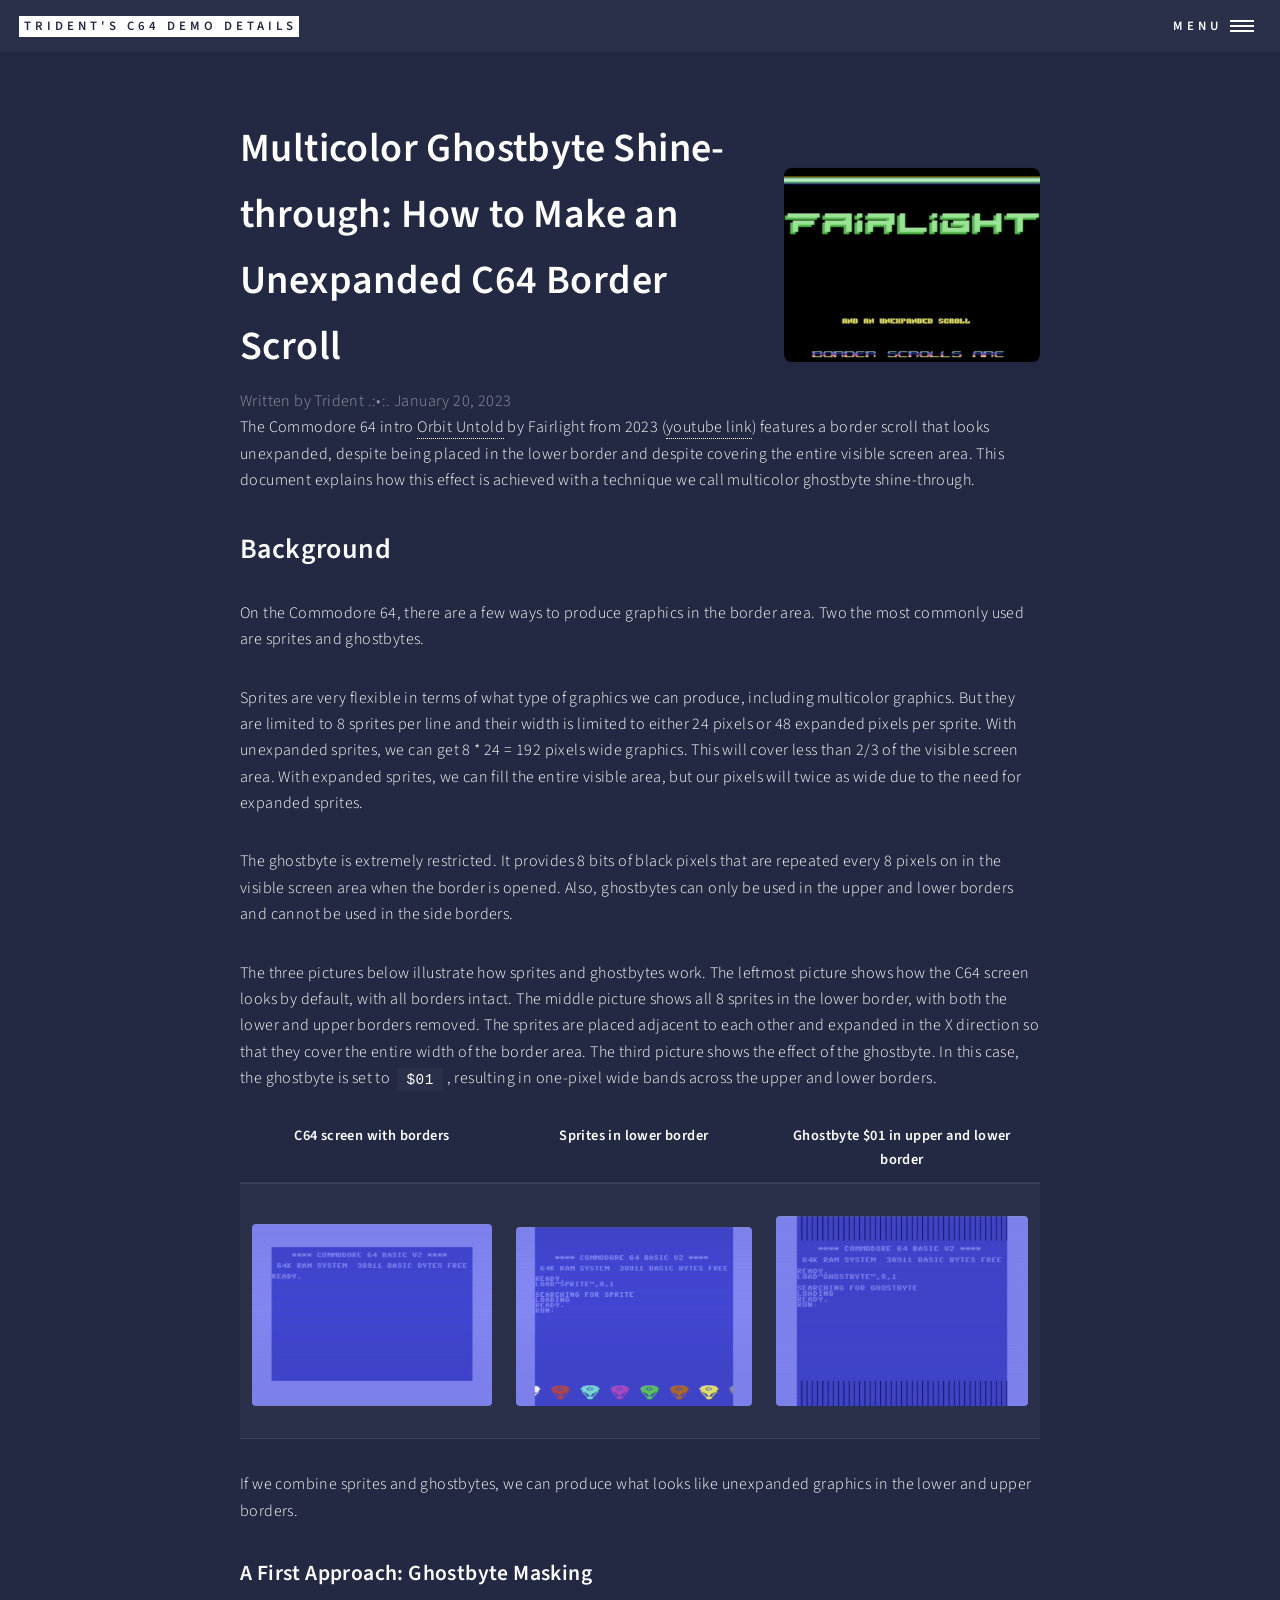
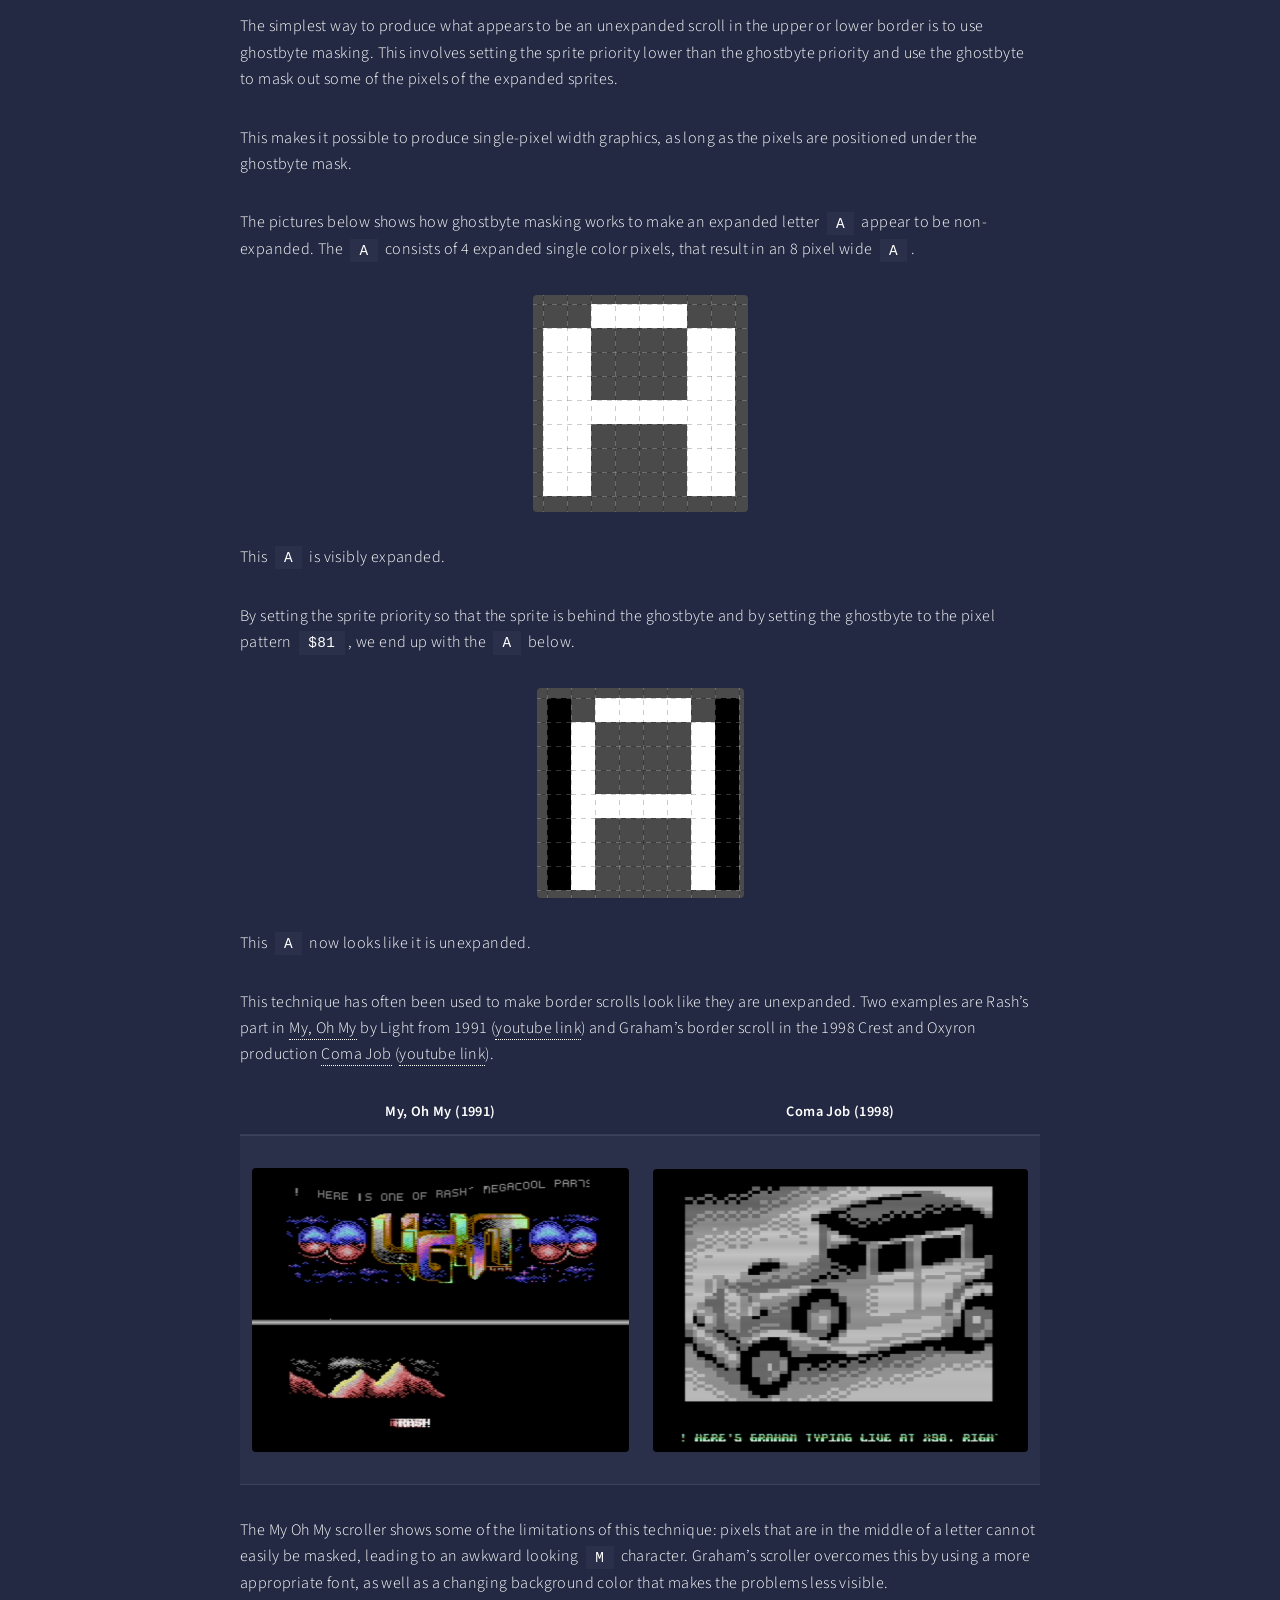
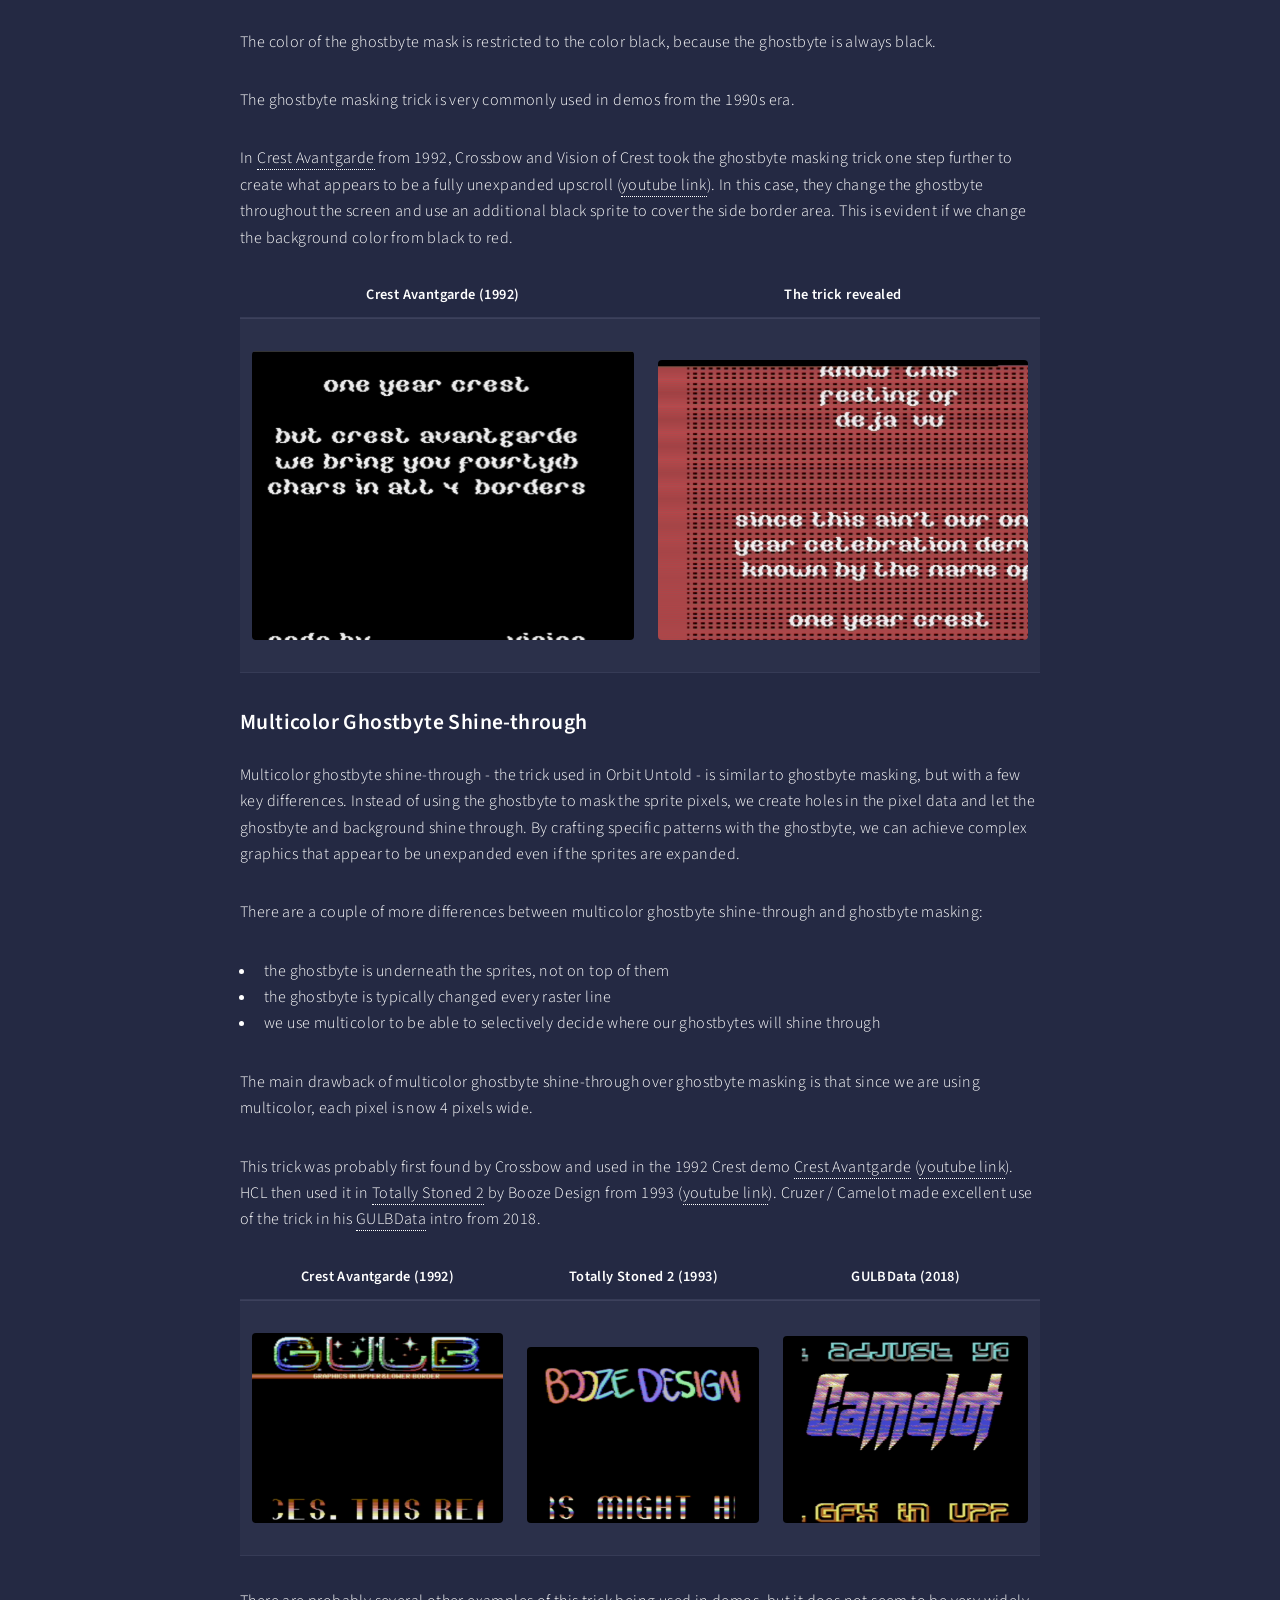
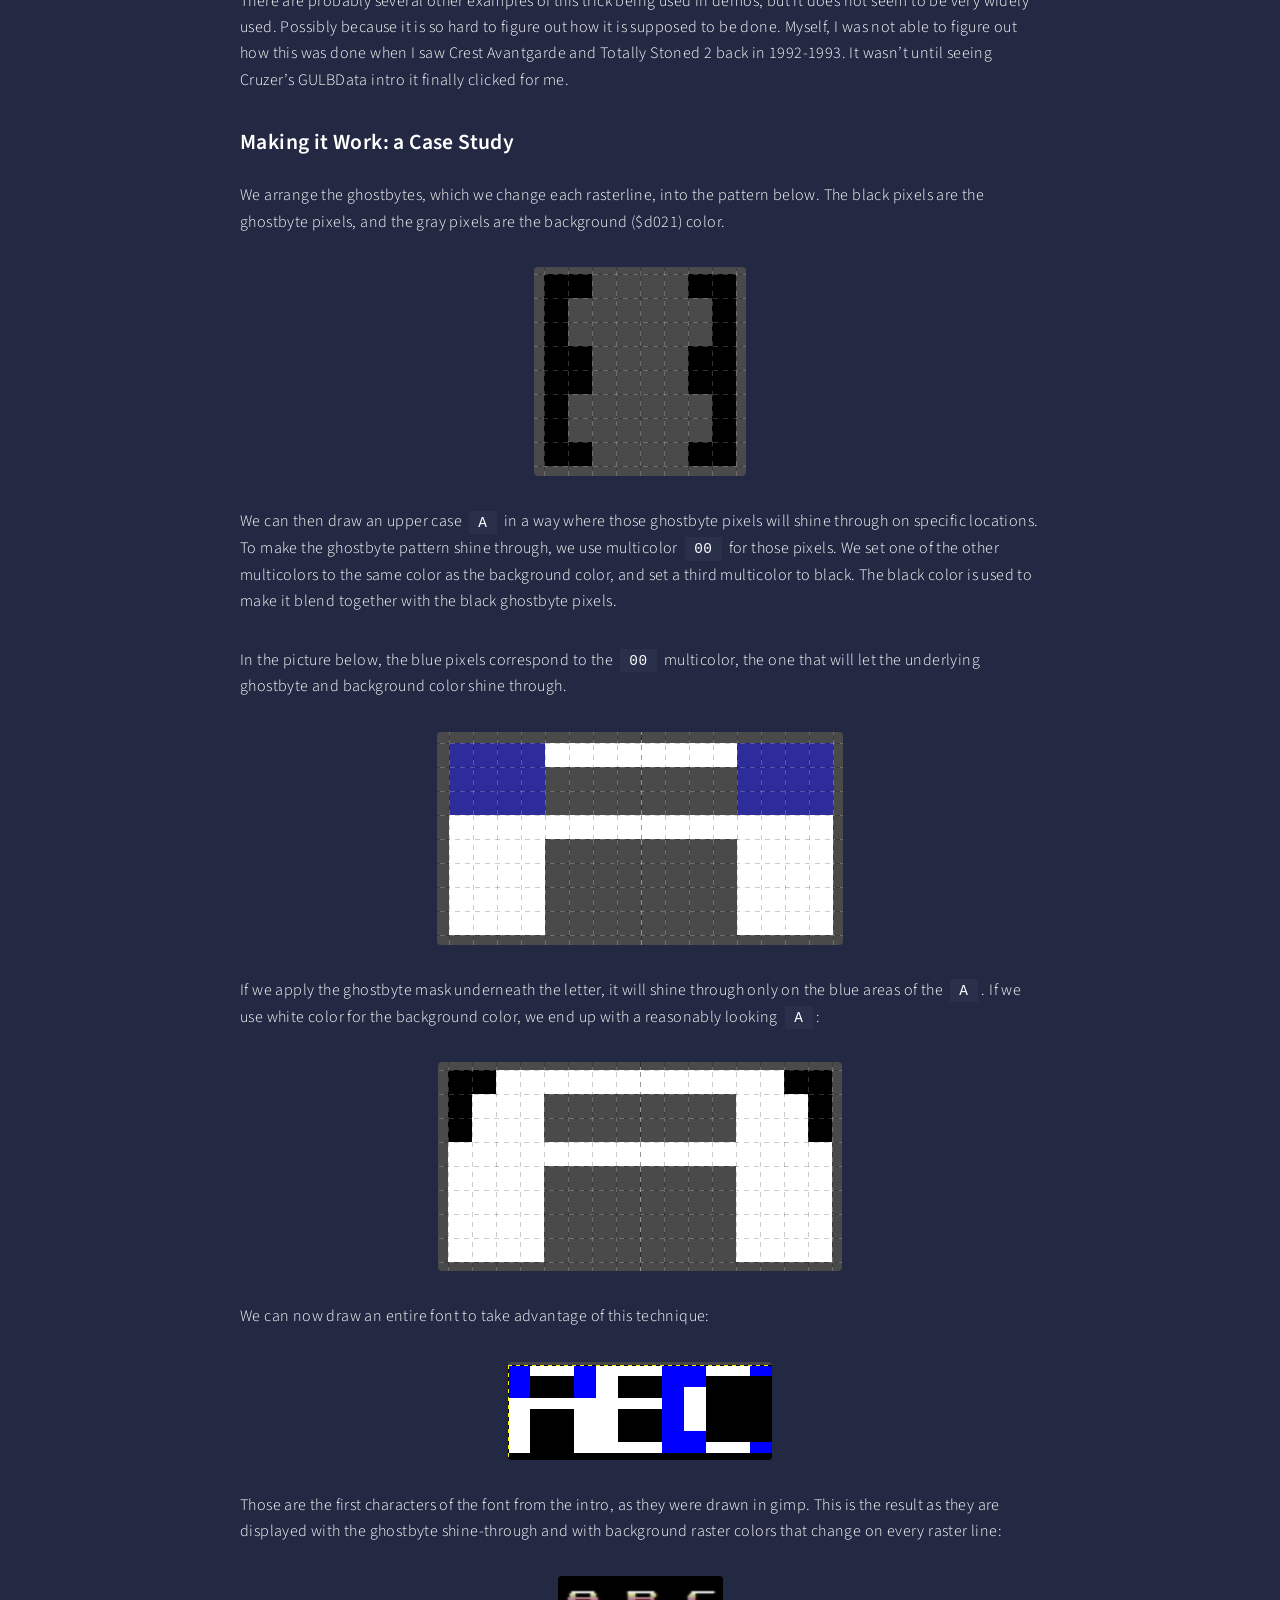
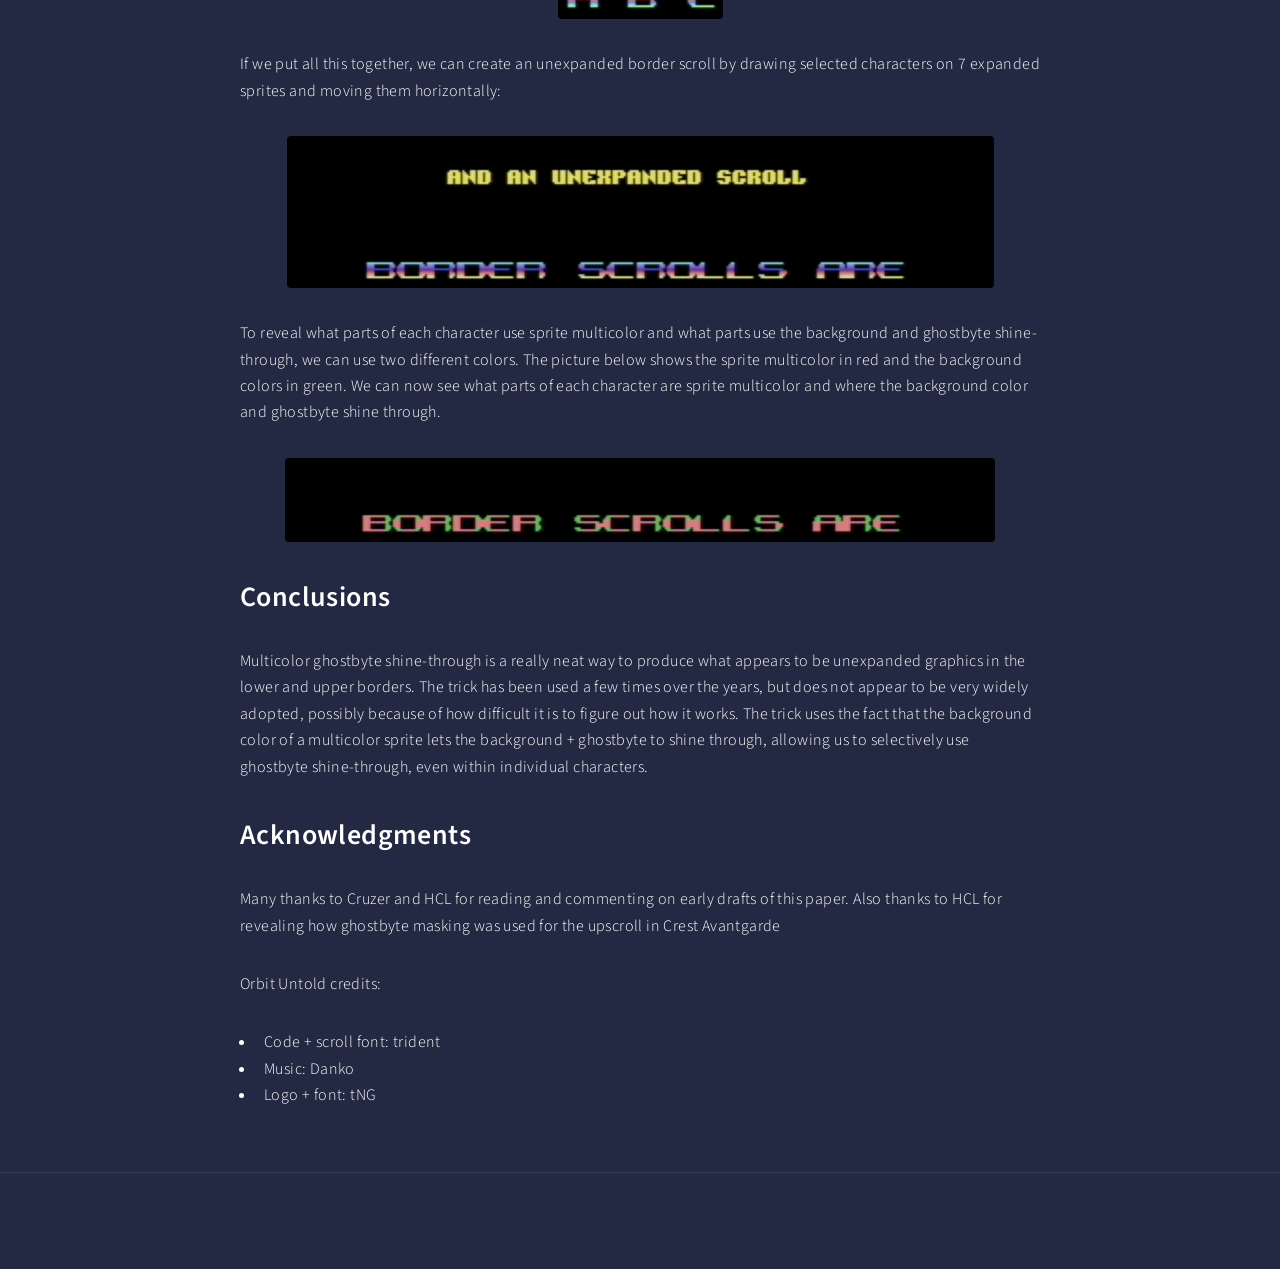
<file: ghostbyte-shinethrough/index.html>
<!DOCTYPE html>
<!--
	Forty by HTML5 UP
	html5up.net | @ajlkn
	Free for personal and commercial use under the CCA 3.0 license (html5up.net/license)
-->
<html>

<head>
	<title>Multicolor Ghostbyte Shine-through: How to Make an Unexpanded C64 Border Scroll | Trident's C64 Demo Details</title>
	<meta charset="utf-8" />
	<meta name="viewport" content="width=device-width, initial-scale=1, user-scalable=no" />
  <meta name="google-site-verification" content="iRXp07E_hW4iMXDro5tX_ScdjzwqgJ2j1jc2ies1xjQ" />
  <meta name="description" content="How multicolor ghostbyte shine-through works on the Commodore 64 - a technique to produce unexpanded border scrolls using sprites, ghostbytes, and multicolor graphics." />
  <meta property="og:title" content="Multicolor Ghostbyte Shine-through: How to Make an Unexpanded C64 Border Scroll" />
  <meta property="og:description" content="Explains the ghostbyte shine-through technique used in Orbit Untold by Fairlight to produce unexpanded-looking border scrolls on the C64." />
  <meta property="og:url" content="https://trident64.github.io/ghostbyte-shinethrough/" />
  <meta property="og:type" content="article" />
  <link rel="canonical" href="https://trident64.github.io/ghostbyte-shinethrough/" />
	<!--[if lte IE 8]><script src="/assets/js/ie/html5shiv.js"></script><![endif]-->
	<link rel="stylesheet" href="/assets/css/main.css" />
	<!--[if lte IE 9]><link rel="stylesheet" href="/assets/css/ie9.css" /><![endif]-->
	<!--[if lte IE 8]><link rel="stylesheet" href="/assets/css/ie8.css" /><![endif]-->
	<link rel="stylesheet" href="/assets/css/custom.css">
	<script>
document.addEventListener('DOMContentLoaded', function() {
  // Create lightbox
  const lightbox = document.createElement('div');
  lightbox.className = 'lightbox';
  const lightboxImg = document.createElement('img');

  const closeBtn = document.createElement('div');
  closeBtn.className = 'lightbox-close';
  closeBtn.innerHTML = '×';

  const controls = document.createElement('div');
  controls.className = 'lightbox-controls';
  controls.innerHTML = '<span class="zoom-in">+</span><span class="zoom-out">−</span>';

  lightbox.appendChild(lightboxImg);
  lightbox.appendChild(closeBtn);
  lightbox.appendChild(controls);
  document.body.appendChild(lightbox);

  // Current zoom level
  let currentZoom = 3; // Default zoom level
  const maxZoom = 3;   // Maximum zoom level

  // Add click events to all images
  const images = document.querySelectorAll('.inner img:not(.lightbox img)');
  images.forEach(function(img) {
    img.addEventListener('click', function() {
      lightboxImg.src = this.src;
      lightbox.classList.add('active');
      document.body.style.overflow = 'hidden';
      currentZoom = maxZoom; // Start at maximum zoom
      lightboxImg.style.transform = `scale(${currentZoom})`;
    });
  });

  // Zoom controls
  document.querySelector('.zoom-in').addEventListener('click', function(e) {
    e.stopPropagation();
    currentZoom += 0.2;
    if (currentZoom > 3) currentZoom = 3;
    lightboxImg.style.transform = `scale(${currentZoom})`;
  });

  document.querySelector('.zoom-out').addEventListener('click', function(e) {
    e.stopPropagation();
    currentZoom -= 0.2;
    if (currentZoom < 0.5) currentZoom = 0.5;
    lightboxImg.style.transform = `scale(${currentZoom})`;
  });

  // Close lightbox on click
  lightbox.addEventListener('click', function() {
    this.classList.remove('active');
    document.body.style.overflow = '';
  });

  // Prevent clicks on the image from closing the lightbox
  lightboxImg.addEventListener('click', function(e) {
    e.stopPropagation();
  });

  // Close on escape key
  document.addEventListener('keydown', function(e) {
    if (e.key === 'Escape' && lightbox.classList.contains('active')) {
      lightbox.classList.remove('active');
      document.body.style.overflow = '';
    }
  });
});
</script>
</head>


<body>

    <!-- Wrapper -->
<div id="wrapper">

<!-- Header -->
<header id="header">
	<a href="/" class="logo"><strong>Trident's C64 Demo Details</strong> <span></span></a>
	<nav>
		<a href="#menu">Menu</a>
	</nav>
</header>

<!-- Menu -->
<nav id="menu">
	<ul class="links">
        
		
		    
		
	</ul>
	<ul class="actions vertical">
		<li><a href="/" class="button special fit">Home</a></li>
	</ul>
</nav>



<!-- Main -->
<div id="main" class="alt">

<!-- One -->
<section id="one">
	<div class="inner">
		<header style="display: flex; align-items: center; justify-content: flex-start; gap: 2em; width: 100%;">
			<div style="flex: 2 1 0; min-width: 0;">
				<h1 style="margin-bottom: 0; font-size: 2.5em;">Multicolor Ghostbyte Shine-through: How to Make an Unexpanded C64 Border Scroll</h1>
				<p style="color: rgba(255, 255, 255, 0.5); margin-top: 0.5em; margin-bottom: 0;">
					<span>Written by Trident</span> .:•:. <time datetime="2023-01-20T10:00:00+00:00">January 20, 2023</time>
				</p>
			</div>
			
			<span class="image main" style="flex: 1 1 0; display: flex; align-items: flex-start; justify-content: flex-end;">
				<img src="/assets/images/unexpanded-border-scroll/intro-screenshot.png" alt="Screenshot of Orbit Untold border scroll effect by Fairlight" style="height:auto; display:block; margin:0; border-radius: 8px; box-shadow: 0 2px 8px rgba(0,0,0,0.08);" />
			</span>
			
		</header>
		<p>The Commodore 64 intro <a href="https://csdb.dk/release/?id=228365">Orbit Untold</a> by Fairlight from 2023 (<a href="https://youtu.be/tiMKM1toYTs">youtube link</a>) features a border scroll that looks unexpanded, despite
being placed in the lower border and despite covering the entire visible screen
area. This document explains how this effect is achieved with a technique we call multicolor ghostbyte shine-through.</p>

<h2 id="background">Background</h2>

<p>On the Commodore 64, there are a few ways to produce graphics in the border
area. Two the most commonly used are sprites and ghostbytes.</p>

<p>Sprites are very flexible in terms of what type of graphics we can produce,
including multicolor graphics. But they are limited to 8 sprites per line and their
width is limited to either 24 pixels or 48 expanded pixels per sprite. With
unexpanded sprites, we can get 8 * 24 = 192 pixels wide graphics. This
will cover less than 2/3 of the visible screen area. With expanded
sprites, we can fill the entire visible area, but our pixels will twice as
wide due to the need for expanded sprites.</p>

<p>The ghostbyte is extremely restricted. It provides 8 bits of black pixels that
are repeated every 8 pixels on in the visible screen area when the border is
opened. Also, ghostbytes can only be used in the upper and lower borders and
cannot be used in the side borders.</p>

<p>The three pictures below illustrate how sprites and ghostbytes work. The
leftmost picture shows how the C64 screen looks by default, with all borders
intact. The middle picture shows all 8 sprites in the lower border, with both
the lower and upper borders removed. The sprites are placed adjacent to each
other and expanded in the X direction so that they cover the entire width of
the border area. The third picture shows the effect of the ghostbyte. In this
case, the ghostbyte is set to <code class="language-plaintext highlighter-rouge">$01</code>, resulting in one-pixel wide bands across
the upper and lower borders.</p>

<table>
  <thead>
    <tr>
      <th style="text-align: center">C64 screen with borders</th>
      <th style="text-align: center">Sprites in lower border</th>
      <th style="text-align: center">Ghostbyte $01 in upper and lower border</th>
    </tr>
  </thead>
  <tbody>
    <tr>
      <td style="text-align: center"><img src="/assets/images/unexpanded-border-scroll/c64.png" alt="C64 screen with borders" /></td>
      <td style="text-align: center"><img src="/assets/images/unexpanded-border-scroll/sprite.png" alt="Sprite in lower border" /></td>
      <td style="text-align: center"><img src="/assets/images/unexpanded-border-scroll/ghostbyte.png" alt="Ghostbyte in upper and lower border" /></td>
    </tr>
  </tbody>
</table>

<p>If we combine sprites and ghostbytes, we can produce what looks like
unexpanded graphics in the lower and upper borders.</p>

<h3 id="a-first-approach-ghostbyte-masking">A First Approach: Ghostbyte Masking</h3>

<p>The simplest way to produce what appears to be an unexpanded scroll in the
upper or lower border is to use ghostbyte masking. This involves setting the
sprite priority lower than the ghostbyte priority and use the ghostbyte to
mask out some of the pixels of the expanded sprites.</p>

<p>This makes it possible to produce single-pixel width graphics, as long as the
pixels are positioned under the ghostbyte mask.</p>

<p>The pictures below shows how ghostbyte masking works to make an expanded
letter <code class="language-plaintext highlighter-rouge">A</code> appear to be non-expanded. The <code class="language-plaintext highlighter-rouge">A</code> consists of 4 expanded single
color pixels, that result in an 8 pixel wide <code class="language-plaintext highlighter-rouge">A</code>.</p>

<p><img src="/assets/images/unexpanded-border-scroll/a-without-mask.png" alt="Expanded A" title="A 4 pixel wide A that has been expanded into an 8 pixel wide character" /></p>

<p>This <code class="language-plaintext highlighter-rouge">A</code> is visibly expanded.</p>

<p>By setting the sprite priority so that the sprite is behind the ghostbyte and by
setting the ghostbyte to the pixel pattern <code class="language-plaintext highlighter-rouge">$81</code>, we end up with the <code class="language-plaintext highlighter-rouge">A</code>
below.</p>

<p><img src="/assets/images/unexpanded-border-scroll/a-with-mask.png" alt="Expanded A that does not appear to be expanded" title="A 4 pixel wide A that has been expanded into an 8 pixel wide character, and ghostbyte masking added" /></p>

<p>This <code class="language-plaintext highlighter-rouge">A</code> now looks like it is unexpanded.</p>

<p>This technique has often been used to make border scrolls look like they are
unexpanded. Two examples are Rash’s part in <a href="https://csdb.dk/release/?id=3218">My, Oh My</a> by Light from 1991 (<a href="https://youtu.be/DUDWW_cRXt4?t=844">youtube link</a>) and Graham’s border
scroll in the 1998 Crest and Oxyron production <a href="https://csdb.dk/release/?id=11653">Coma Job</a> (<a href="https://youtu.be/MPc8_xg_NZg?t=97">youtube link</a>).</p>

<table>
  <thead>
    <tr>
      <th style="text-align: center">My, Oh My (1991)</th>
      <th style="text-align: center">Coma Job (1998)</th>
    </tr>
  </thead>
  <tbody>
    <tr>
      <td style="text-align: center"><img src="/assets/images/unexpanded-border-scroll/light-my-oh-my-1991.png" alt="My Oh My" /></td>
      <td style="text-align: center"><img src="/assets/images/unexpanded-border-scroll/crest-oxyron-coma-job-1998.png" alt="Coma Job" /></td>
    </tr>
  </tbody>
</table>

<p>The My Oh My scroller shows some of the limitations of this technique: pixels
that are in the middle of a letter cannot easily be masked, leading to
an awkward looking <code class="language-plaintext highlighter-rouge">M</code> character. Graham’s scroller overcomes this by using a
more appropriate font, as well as a changing background color that makes the
problems less visible.</p>

<p>The color of the ghostbyte mask is restricted to the color black, because the
ghostbyte is always black.</p>

<p>The ghostbyte masking trick is very commonly used in demos from the 1990s era.</p>

<p>In <a href="https://csdb.dk/release/?id=2554">Crest Avantgarde</a> from 1992, Crossbow and Vision of Crest took the ghostbyte masking trick one step further to create what appears to be a fully unexpanded upscroll (<a href="https://youtu.be/Ze45K_f5YWo?t=342">youtube link</a>). In this case, they change the ghostbyte throughout the screen and use an additional black sprite to cover the side border area. This is evident if we change the background color from black to red.</p>

<table>
  <thead>
    <tr>
      <th style="text-align: center">Crest Avantgarde (1992)</th>
      <th style="text-align: center">The trick revealed</th>
    </tr>
  </thead>
  <tbody>
    <tr>
      <td style="text-align: center"><img src="/assets/images/unexpanded-border-scroll/crest-avantgarde-1992.png" alt="Crest Avantgarde" /></td>
      <td style="text-align: center"><img src="/assets/images/unexpanded-border-scroll/crest-avantgarde-1992-red-background.png" alt="Crest Avantgarde" /></td>
    </tr>
  </tbody>
</table>

<h3 id="multicolor-ghostbyte-shine-through">Multicolor Ghostbyte Shine-through</h3>

<p>Multicolor ghostbyte shine-through - the trick used in Orbit Untold - is similar
to ghostbyte masking, but with a few key differences. Instead of using the
ghostbyte to mask the sprite pixels, we create holes in the pixel data and
let the ghostbyte and background shine through. By crafting specific patterns
with the ghostbyte, we can achieve complex graphics that appear to be
unexpanded even if the sprites are expanded.</p>

<p>There are a couple of more differences between multicolor ghostbyte shine-through and
ghostbyte masking:</p>
<ul>
  <li>the ghostbyte is underneath the sprites, not on top of them</li>
  <li>the ghostbyte is typically changed every raster line</li>
  <li>we use multicolor to be able to selectively decide where our ghostbytes will shine through</li>
</ul>

<p>The main drawback of multicolor ghostbyte shine-through over ghostbyte masking
is that since we are using multicolor, each pixel is now 4 pixels wide.</p>

<p>This trick was probably first found by Crossbow and used in the 1992 Crest
demo <a href="https://csdb.dk/release/?id=2554">Crest Avantgarde</a> (<a href="https://youtu.be/Ze45K_f5YWo?t=1153">youtube link</a>). HCL then used it
in <a href="https://csdb.dk/release/?id=7580">Totally Stoned 2</a> by Booze Design from
1993 (<a href="https://youtu.be/s7DEU-7u7gw?t=1383">youtube link</a>). Cruzer / Camelot made excellent use of the trick
in his <a href="https://csdb.dk/release/?id=171924">GULBData</a> intro from 2018.</p>

<table>
  <thead>
    <tr>
      <th style="text-align: center">Crest Avantgarde (1992)</th>
      <th style="text-align: center">Totally Stoned 2 (1993)</th>
      <th style="text-align: center">GULBData (2018)</th>
    </tr>
  </thead>
  <tbody>
    <tr>
      <td style="text-align: center"><img src="/assets/images/unexpanded-border-scroll/crest-avantgarde-1992-gulb.png" alt="Crest Avantgarde" /></td>
      <td style="text-align: center"><img src="/assets/images/unexpanded-border-scroll/bd-totally-stoned-1992.png" alt="Totally Stoned 2" /></td>
      <td style="text-align: center"><img src="/assets/images/unexpanded-border-scroll/camelot-gulbdata-2018.png" alt="GULBdata" /></td>
    </tr>
  </tbody>
</table>

<p>There are probably several other examples of this trick being used in demos,
but it does not seem to be very widely used. Possibly because it is so hard
to figure out how it is supposed to be done. Myself, I was not
able to figure out how this was done when I saw Crest Avantgarde and Totally
Stoned 2 back in 1992-1993. It wasn’t until seeing Cruzer’s GULBData intro it
finally clicked for me.</p>

<h3 id="making-it-work-a-case-study">Making it Work: a Case Study</h3>

<p>We arrange the ghostbytes, which we change each rasterline, into the pattern
below. The black pixels are the ghostbyte pixels, and the gray pixels are the
background ($d021) color.</p>

<p><img src="/assets/images/unexpanded-border-scroll/multicolor-ghostbytes.png" alt="Ghostbyte pattern" /></p>

<p>We can then draw an upper case <code class="language-plaintext highlighter-rouge">A</code> in a way where those ghostbyte pixels will shine
through on specific locations. To make the ghostbyte pattern shine through,
we use multicolor <code class="language-plaintext highlighter-rouge">00</code> for those pixels. We set one of the other multicolors to the same color
as the background color, and set a third multicolor to black. The black color is
used to make it blend together with the black ghostbyte pixels.</p>

<p>In the picture below, the blue pixels correspond to the <code class="language-plaintext highlighter-rouge">00</code> multicolor, the
one that will let the underlying ghostbyte and background color shine
through.</p>

<p><img src="/assets/images/unexpanded-border-scroll/multicolor-expanded-a.png" alt="A without the ghostbyte" /></p>

<p>If we apply the ghostbyte mask underneath the letter, it will shine through only on
the blue areas of the <code class="language-plaintext highlighter-rouge">A</code>. If we use white color for the background color, we end up with
a reasonably looking <code class="language-plaintext highlighter-rouge">A</code>:</p>

<p><img src="/assets/images/unexpanded-border-scroll/multicolor-masked-a.png" alt="A with the ghostbyte mask" /></p>

<p>We can now draw an entire font to take advantage of this technique:</p>

<p><img src="/assets/images/unexpanded-border-scroll/abcd-gimp.png" alt="A b c" /></p>

<p>Those are the first characters of the font from the intro, as they were drawn
in gimp. This is the result as they are displayed with the ghostbyte
shine-through and with background raster colors that change on every raster line:</p>

<p><img src="/assets/images/unexpanded-border-scroll/abc-with-colors.png" alt="A b c with colors" /></p>

<p>If we put all this together, we can create an unexpanded border scroll by
drawing selected characters on 7 expanded sprites and moving them
horizontally:</p>

<p><img src="/assets/images/unexpanded-border-scroll/unexpanded-scroll.png" alt="Unexpanded border scroll" /></p>

<p>To reveal what parts of each character use sprite multicolor and what parts
use the background and ghostbyte shine-through, we can use two different
colors. The picture below shows the sprite multicolor in red and the
background colors in green. We can now see what parts of each character are
sprite multicolor and where the background color and ghostbyte shine
through.</p>

<p><img src="/assets/images/unexpanded-border-scroll/ghostbyte-revealed.png" alt="Ghostbyte revealed" /></p>

<h2 id="conclusions">Conclusions</h2>

<p>Multicolor ghostbyte shine-through is a really neat way to produce what
appears to be unexpanded graphics in the lower and upper borders. The trick
has been used a few times over the years, but does not appear to be very
widely adopted, possibly because of how difficult it is to figure out how it
works. The trick uses the fact that the background color of a multicolor
sprite lets the background + ghostbyte to shine through, allowing us to
selectively use ghostbyte shine-through, even within individual characters.</p>

<h2 id="acknowledgments">Acknowledgments</h2>

<p>Many thanks to Cruzer and HCL for reading and commenting on early drafts of
this paper. Also thanks to HCL for revealing how ghostbyte masking was used
for the upscroll in Crest Avantgarde</p>

<p>Orbit Untold credits:</p>
<ul>
  <li>Code + scroll font: trident</li>
  <li>Music: Danko</li>
  <li>Logo + font: tNG</li>
</ul>

	</div>
</section>

</div>

    <!-- Footer -->
	<footer id="footer">
		<div class="inner">
		</div>
	</footer>

</div>

<!-- Scripts -->
	<script src="/assets/js/jquery.min.js"></script>
	<script src="/assets/js/jquery.scrolly.min.js"></script>
	<script src="/assets/js/jquery.scrollex.min.js"></script>
	<script src="/assets/js/skel.min.js"></script>
	<script src="/assets/js/util.js"></script>
	<!--[if lte IE 8]><script src="/assets/js/ie/respond.min.js"></script><![endif]-->
	<script src="/assets/js/main.js"></script>


</body>

</html>
</file>
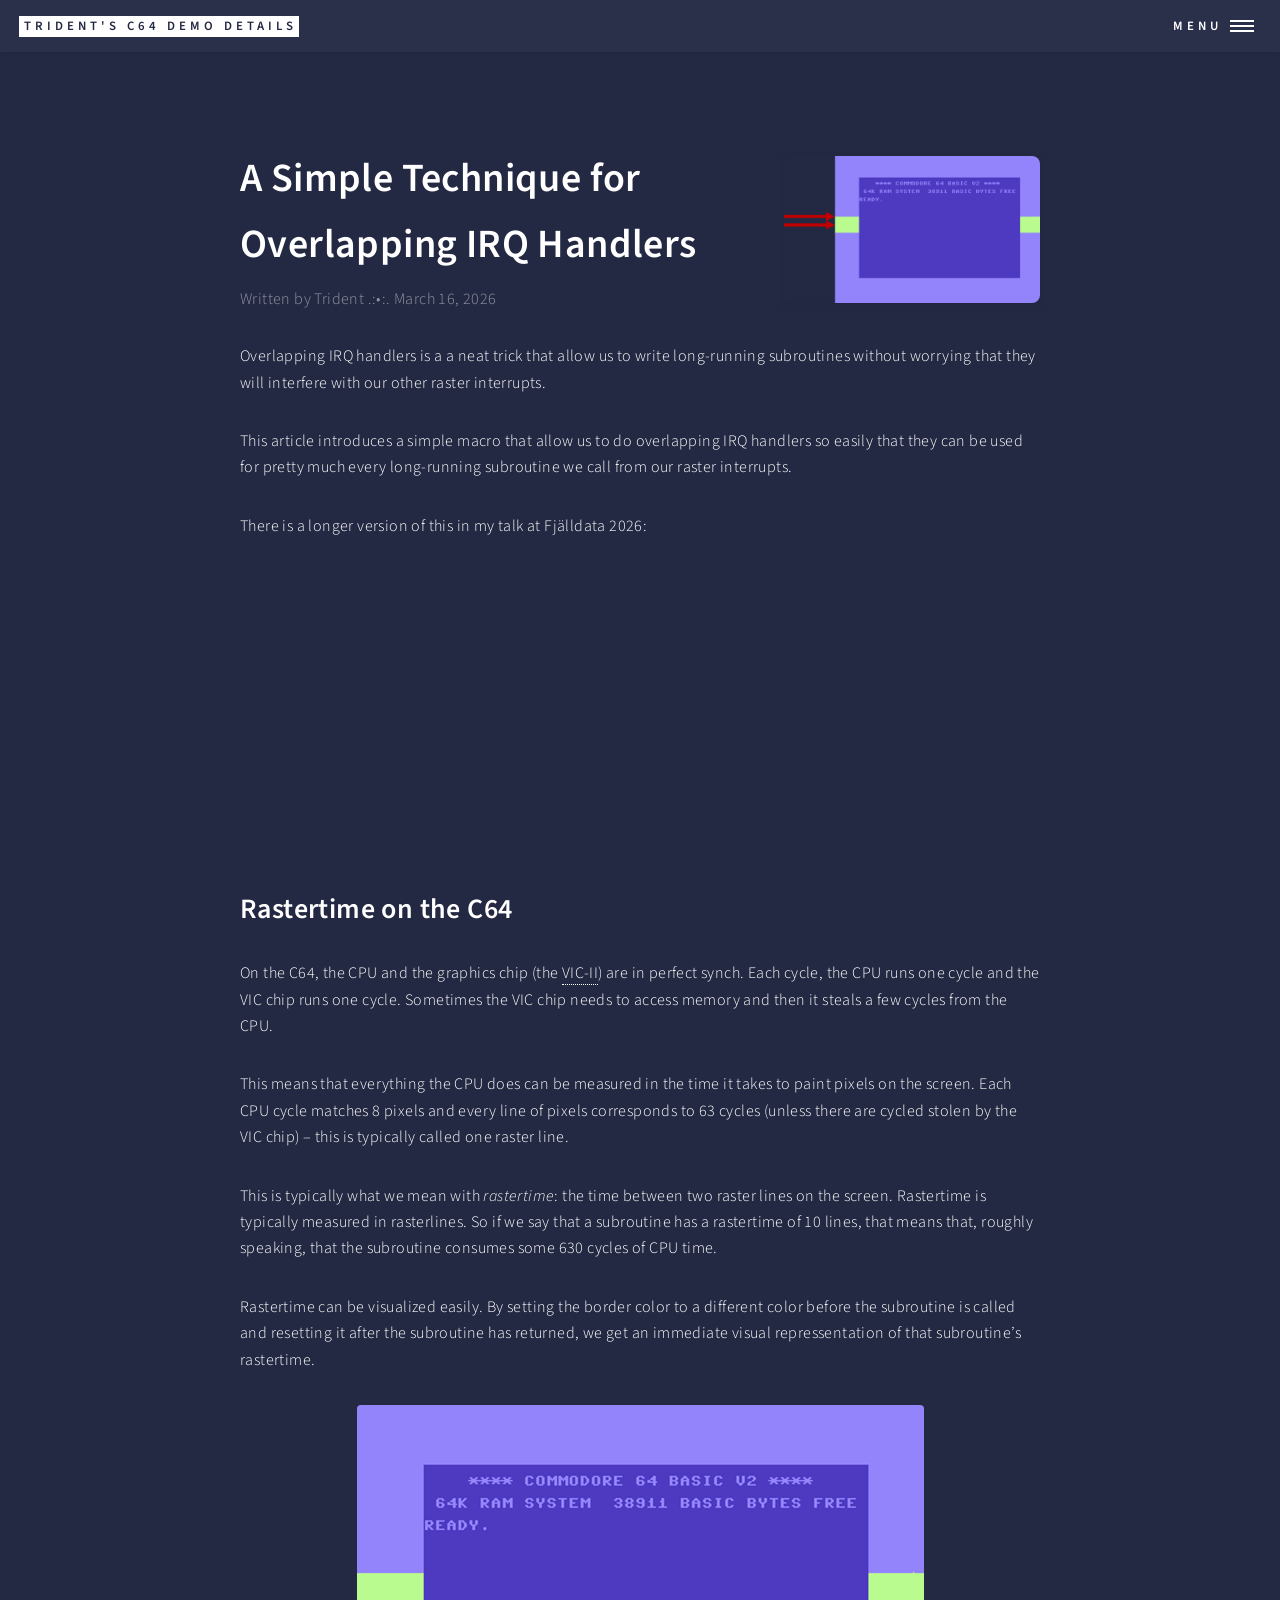
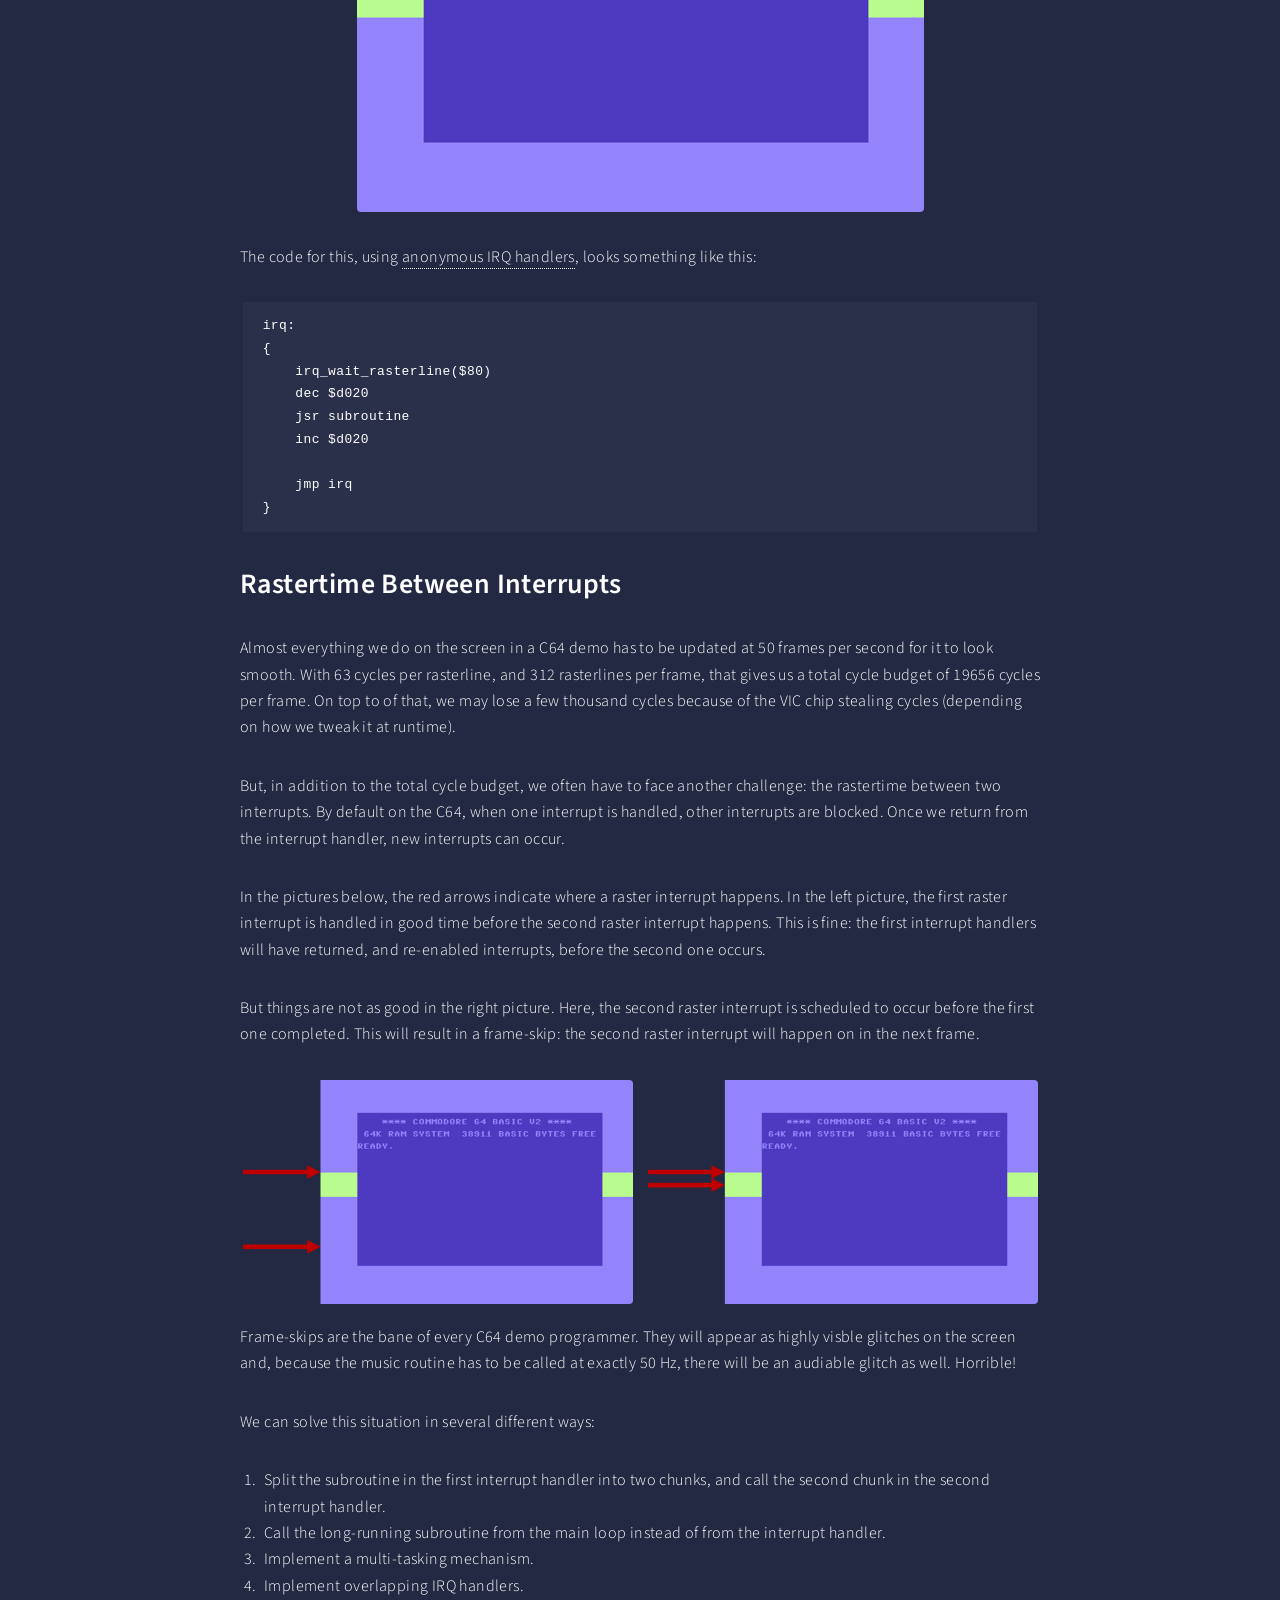
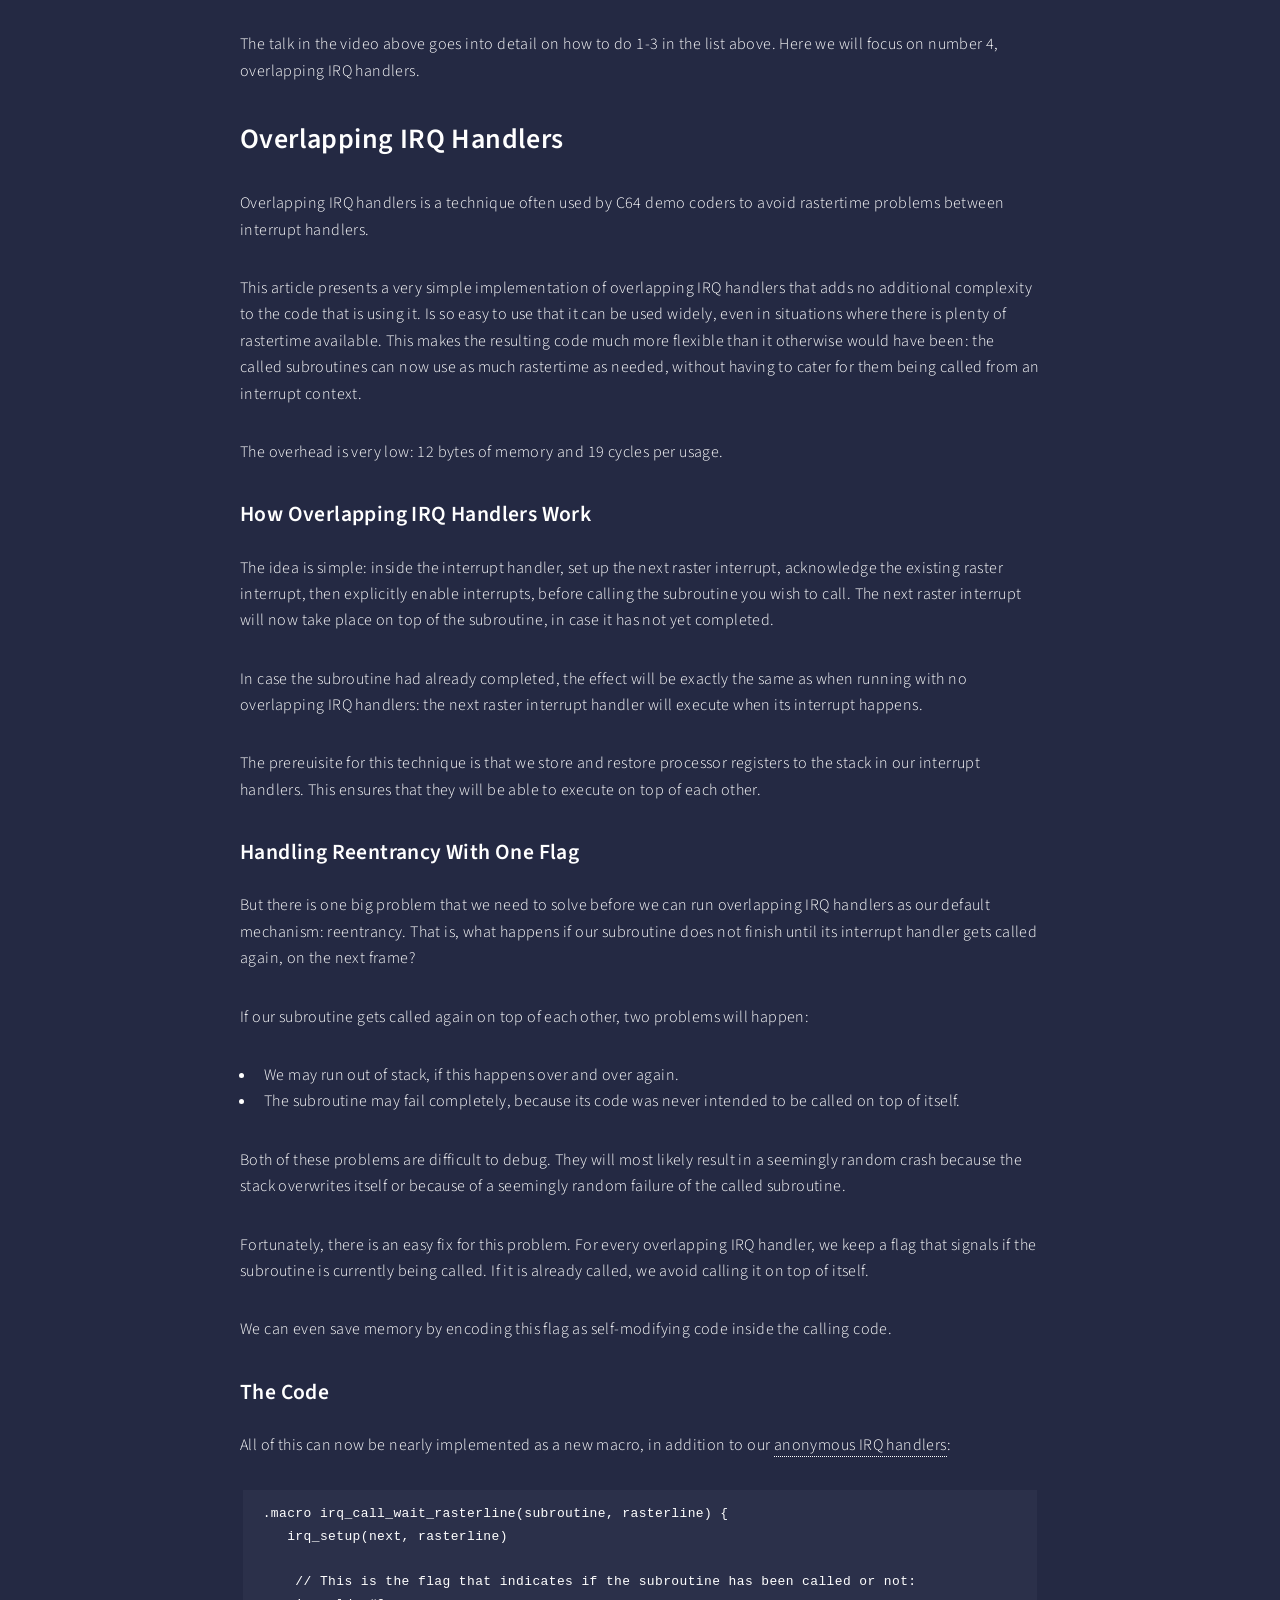
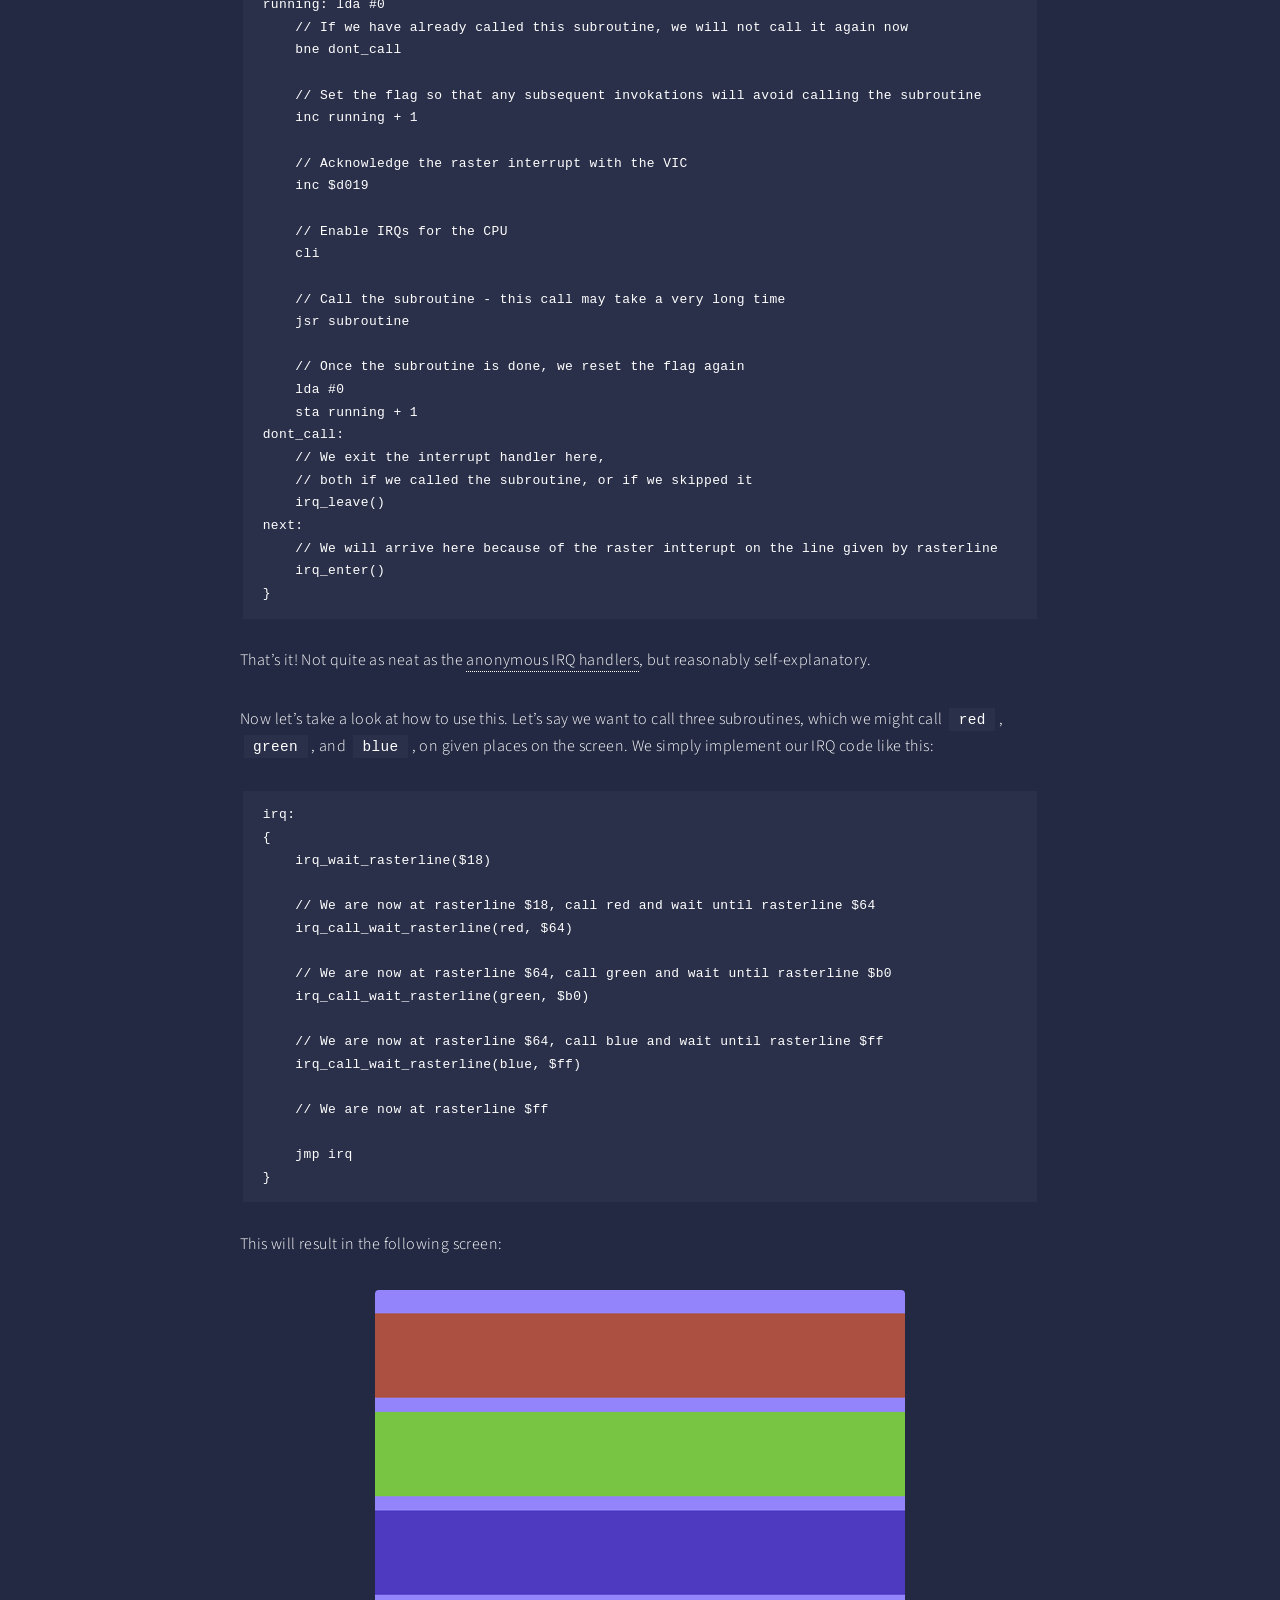
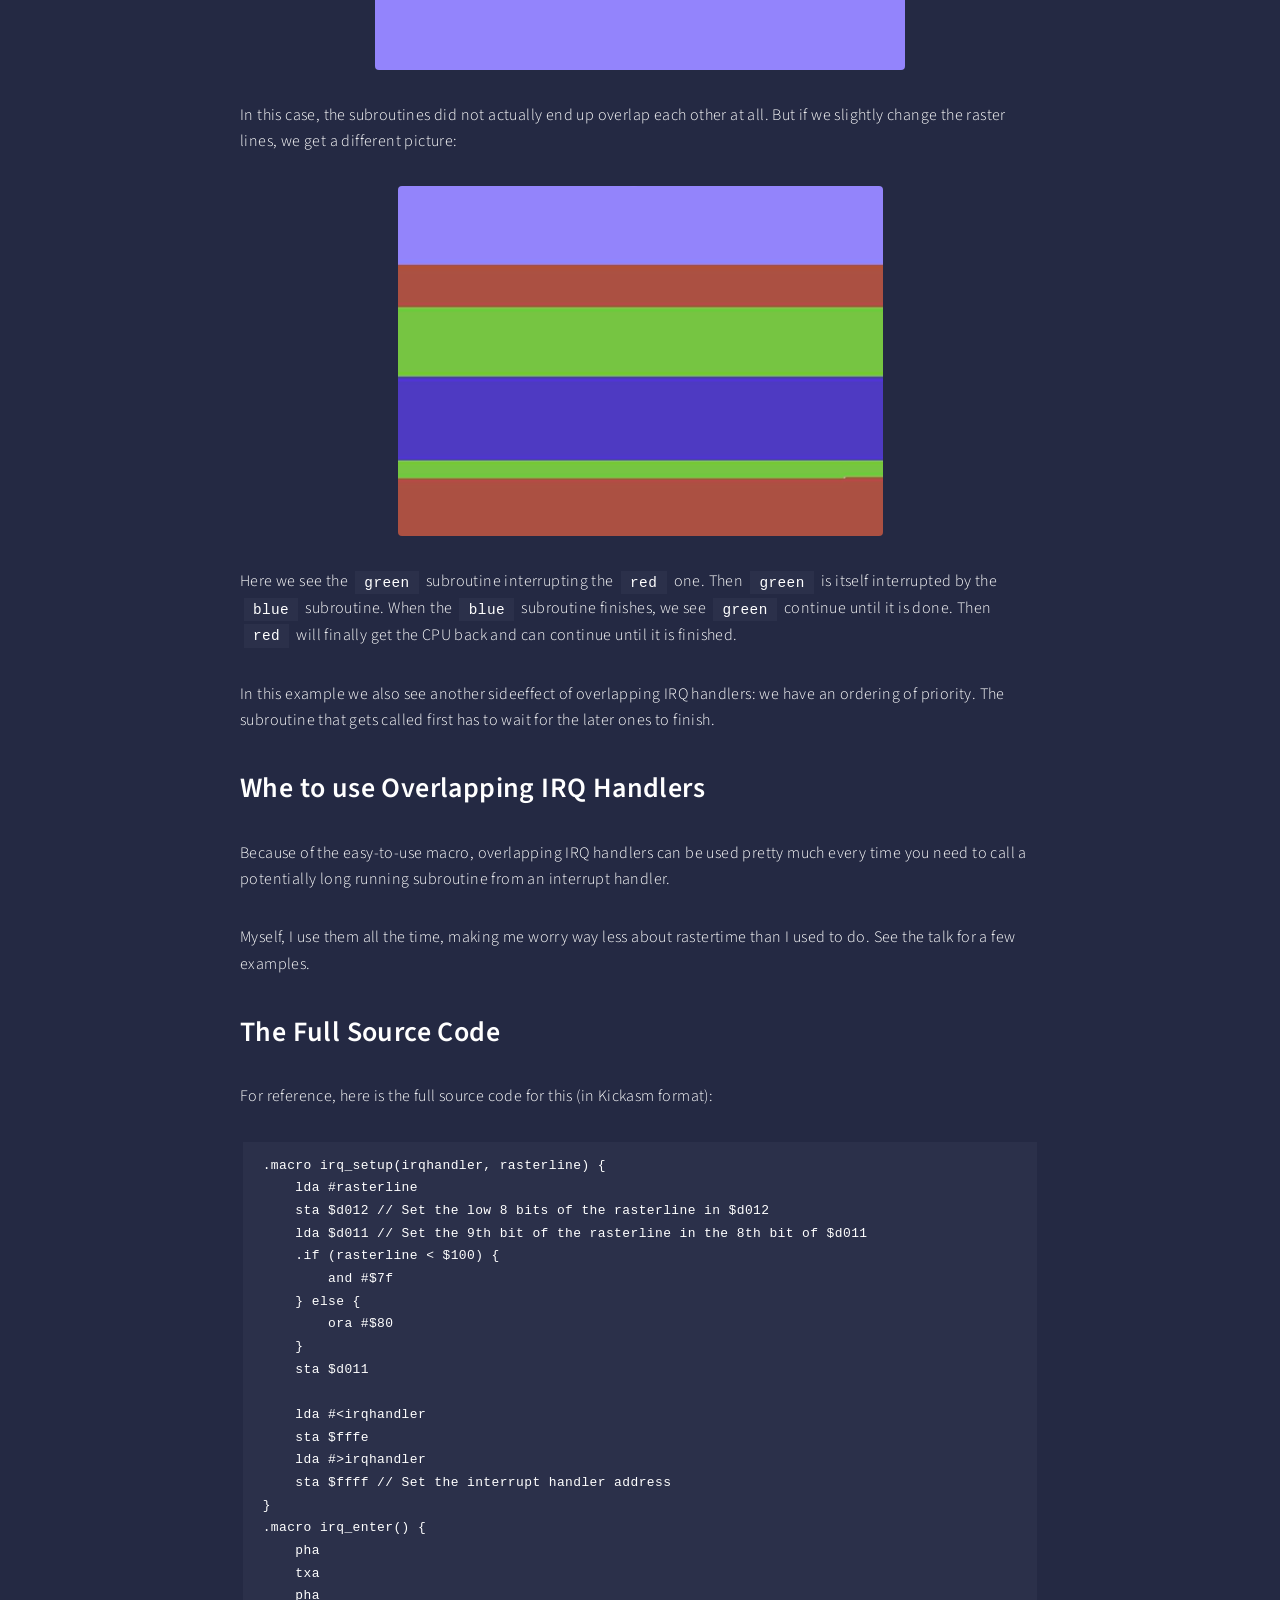
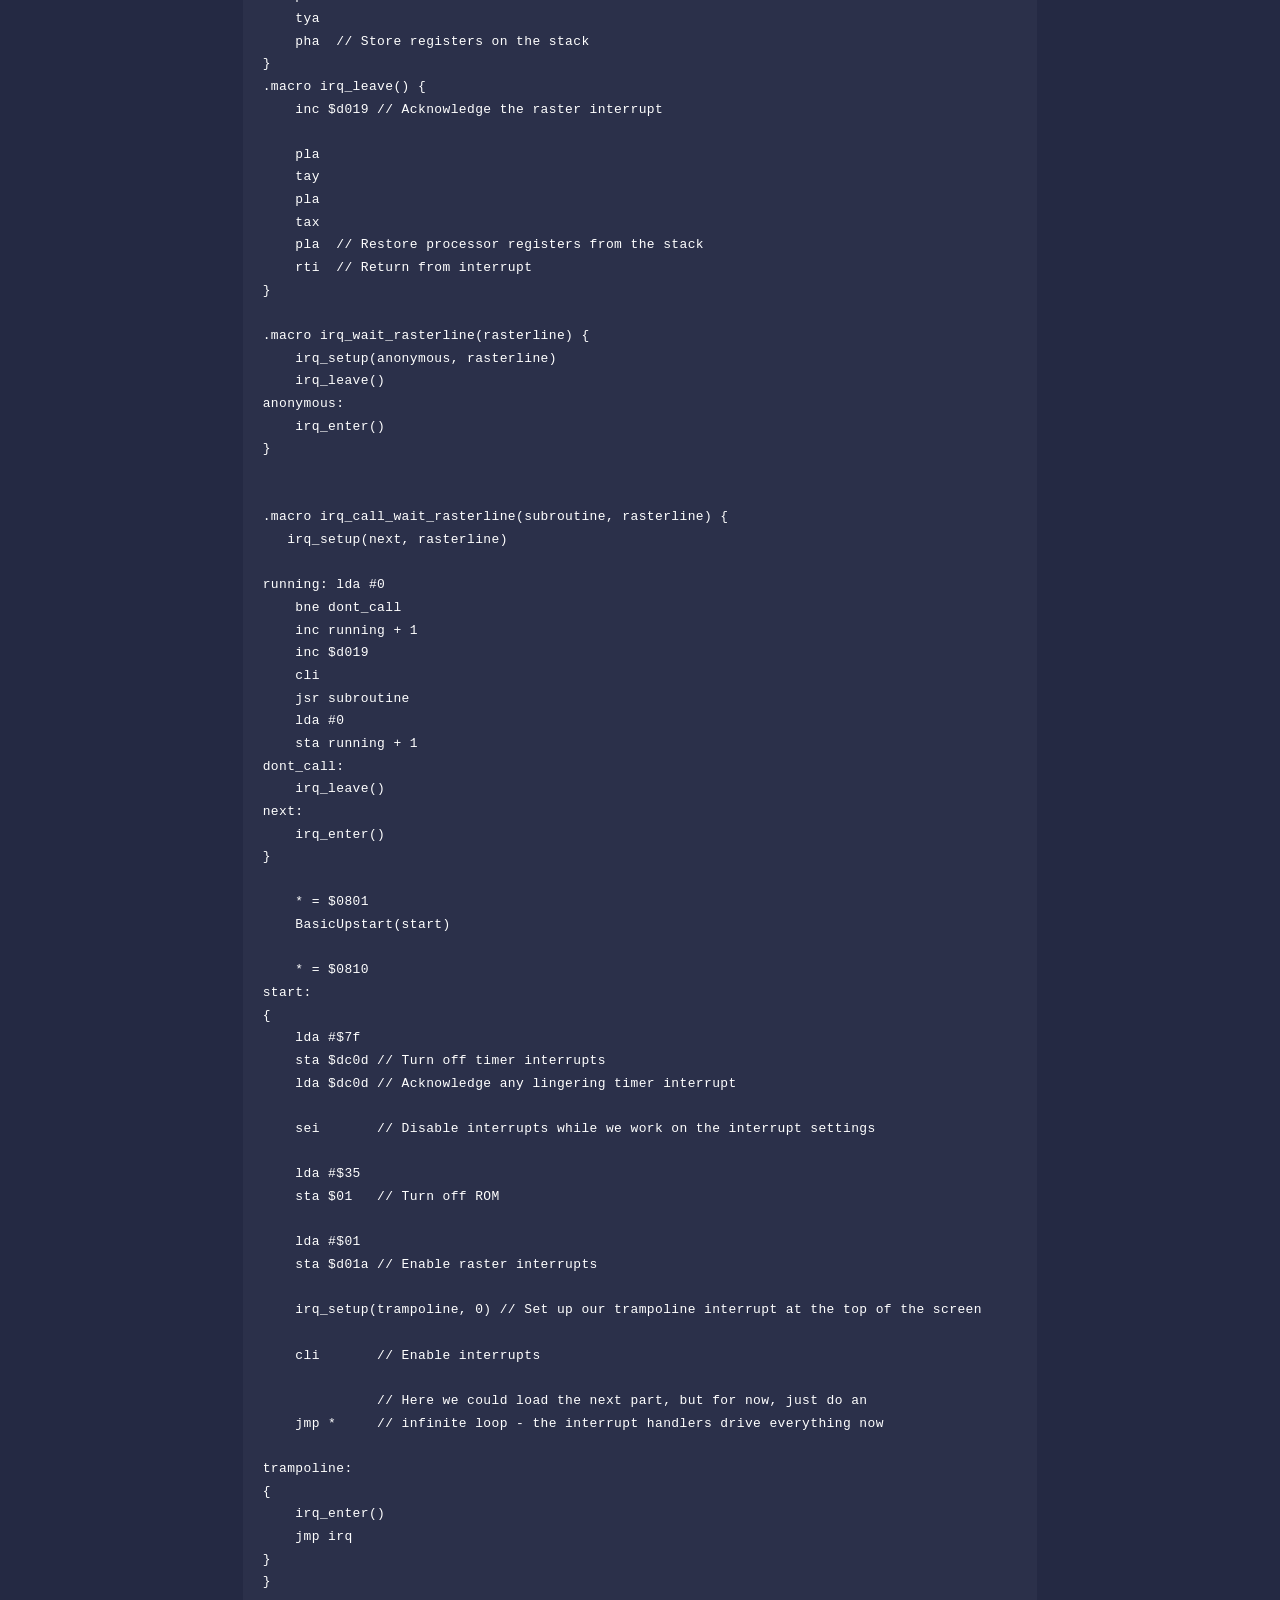
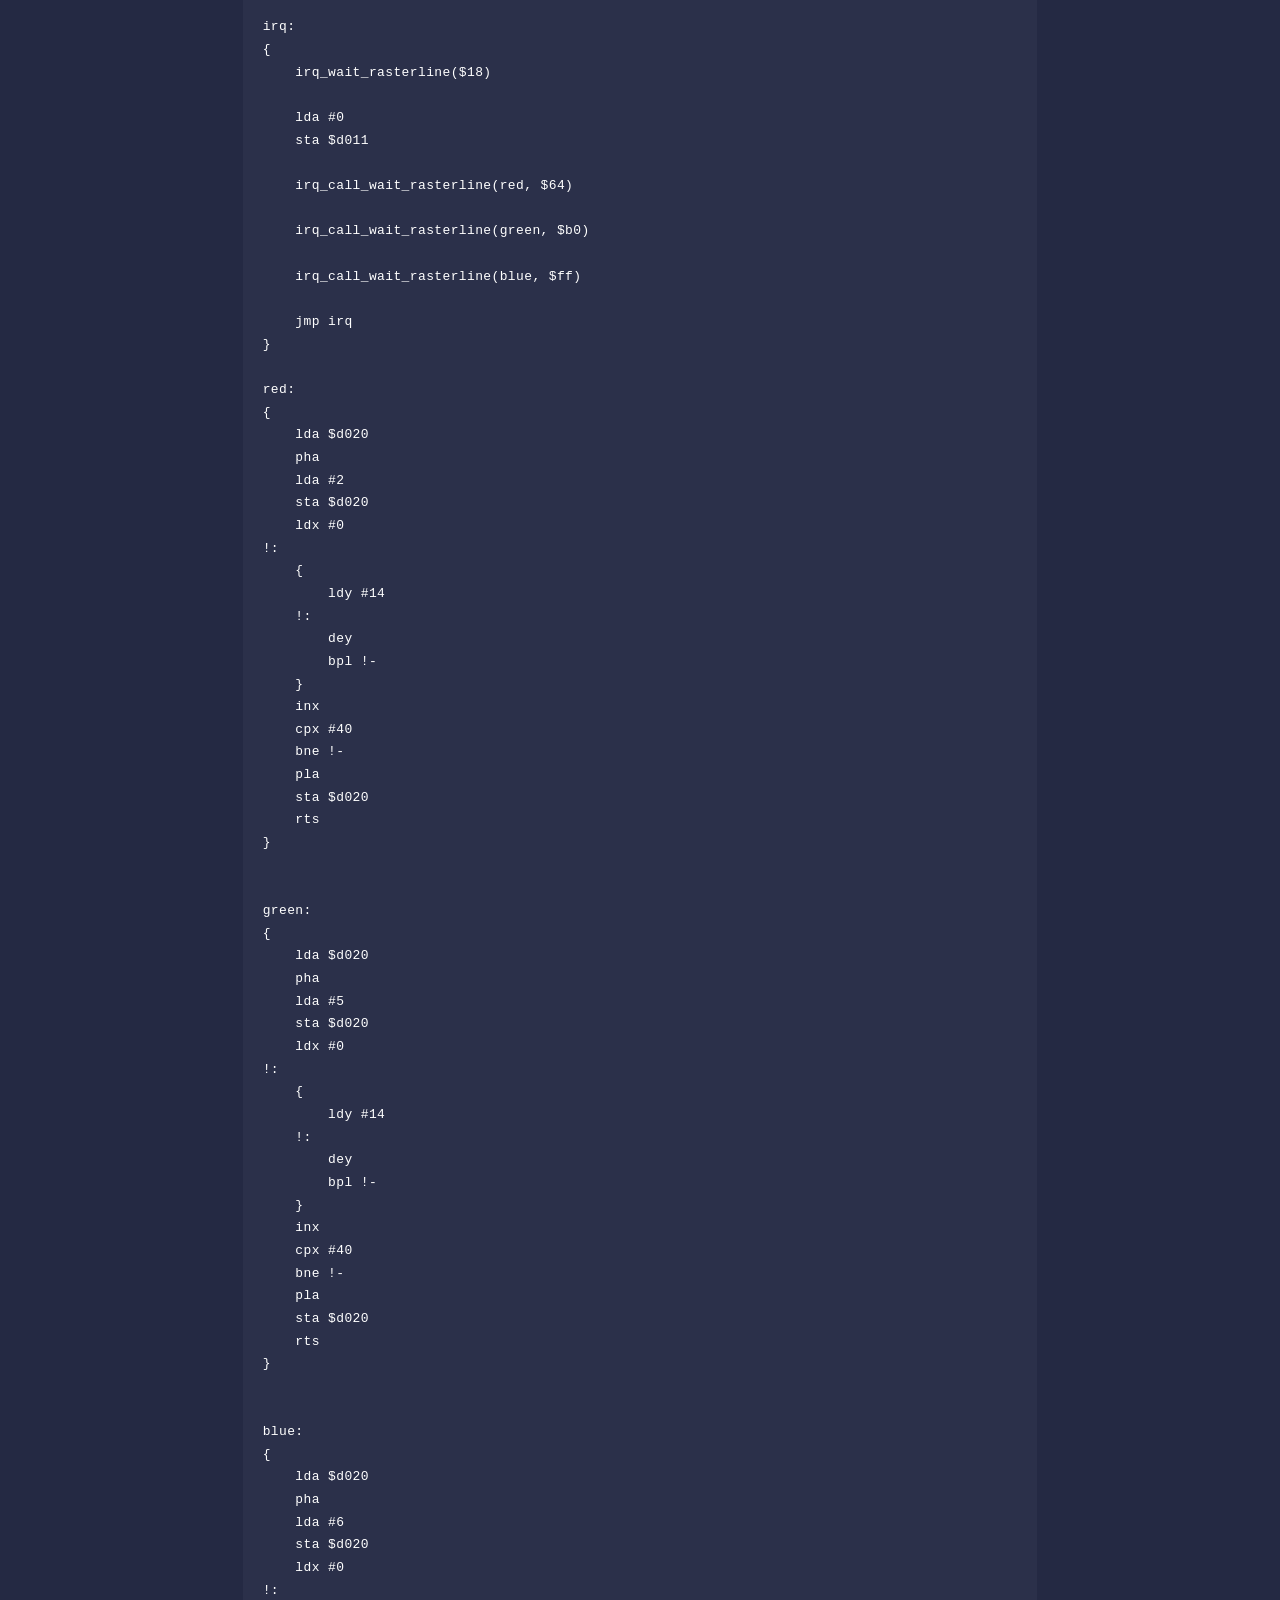
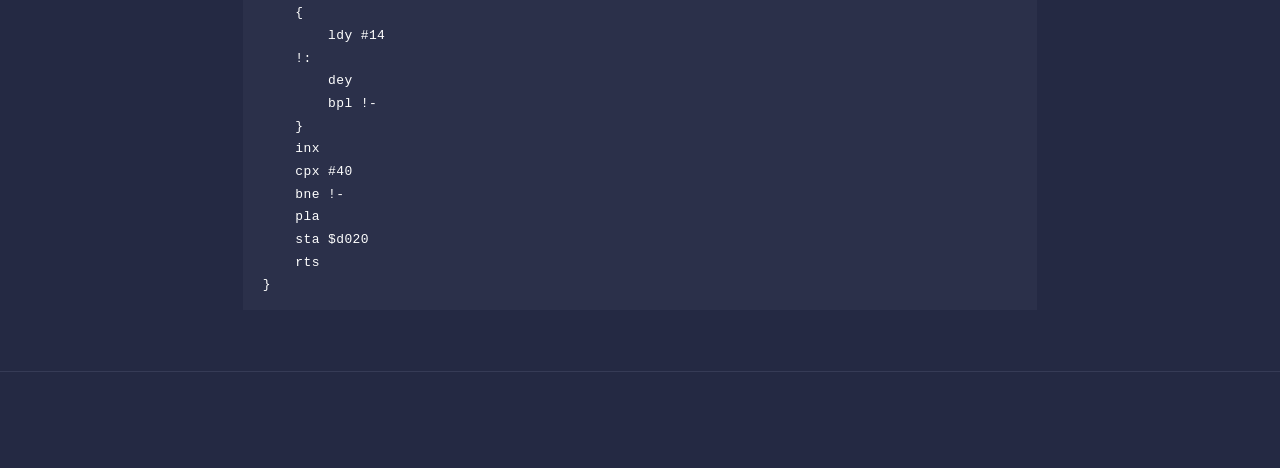
<file: overlapping-irq-handlers/index.html>
<!DOCTYPE html>
<!--
	Forty by HTML5 UP
	html5up.net | @ajlkn
	Free for personal and commercial use under the CCA 3.0 license (html5up.net/license)
-->
<html>

<head>
	<title>A Simple Technique for Overlapping IRQ Handlers | Trident's C64 Demo Details</title>
	<meta charset="utf-8" />
	<meta name="viewport" content="width=device-width, initial-scale=1, user-scalable=no" />
  <meta name="google-site-verification" content="iRXp07E_hW4iMXDro5tX_ScdjzwqgJ2j1jc2ies1xjQ" />
  <meta name="description" content="All the Details from the Commore 64 Demos by Trident / Fairlight" />
  <meta property="og:title" content="A Simple Technique for Overlapping IRQ Handlers" />
  <meta property="og:description" content="All the Details from the Commore 64 Demos by Trident / Fairlight" />
  <meta property="og:url" content="/overlapping-irq-handlers/" />
  <meta property="og:type" content="article" />
  <link rel="canonical" href="/overlapping-irq-handlers/" />
	<!--[if lte IE 8]><script src="/assets/js/ie/html5shiv.js"></script><![endif]-->
	<link rel="stylesheet" href="/assets/css/main.css" />
	<!--[if lte IE 9]><link rel="stylesheet" href="/assets/css/ie9.css" /><![endif]-->
	<!--[if lte IE 8]><link rel="stylesheet" href="/assets/css/ie8.css" /><![endif]-->
	<link rel="stylesheet" href="/assets/css/custom.css">
	<script>
document.addEventListener('DOMContentLoaded', function() {
  // Create lightbox
  const lightbox = document.createElement('div');
  lightbox.className = 'lightbox';
  const lightboxImg = document.createElement('img');

  const closeBtn = document.createElement('div');
  closeBtn.className = 'lightbox-close';
  closeBtn.innerHTML = '×';

  const controls = document.createElement('div');
  controls.className = 'lightbox-controls';
  controls.innerHTML = '<span class="zoom-in">+</span><span class="zoom-out">−</span>';

  lightbox.appendChild(lightboxImg);
  lightbox.appendChild(closeBtn);
  lightbox.appendChild(controls);
  document.body.appendChild(lightbox);

  // Current zoom level
  let currentZoom = 3; // Default zoom level
  const maxZoom = 3;   // Maximum zoom level

  // Add click events to all images
  const images = document.querySelectorAll('.inner img:not(.lightbox img)');
  images.forEach(function(img) {
    img.addEventListener('click', function() {
      lightboxImg.src = this.src;
      lightbox.classList.add('active');
      document.body.style.overflow = 'hidden';
      currentZoom = maxZoom; // Start at maximum zoom
      lightboxImg.style.transform = `scale(${currentZoom})`;
    });
  });

  // Zoom controls
  document.querySelector('.zoom-in').addEventListener('click', function(e) {
    e.stopPropagation();
    currentZoom += 0.2;
    if (currentZoom > 3) currentZoom = 3;
    lightboxImg.style.transform = `scale(${currentZoom})`;
  });

  document.querySelector('.zoom-out').addEventListener('click', function(e) {
    e.stopPropagation();
    currentZoom -= 0.2;
    if (currentZoom < 0.5) currentZoom = 0.5;
    lightboxImg.style.transform = `scale(${currentZoom})`;
  });

  // Close lightbox on click
  lightbox.addEventListener('click', function() {
    this.classList.remove('active');
    document.body.style.overflow = '';
  });

  // Prevent clicks on the image from closing the lightbox
  lightboxImg.addEventListener('click', function(e) {
    e.stopPropagation();
  });

  // Close on escape key
  document.addEventListener('keydown', function(e) {
    if (e.key === 'Escape' && lightbox.classList.contains('active')) {
      lightbox.classList.remove('active');
      document.body.style.overflow = '';
    }
  });
});
</script>
</head>


<body>

    <!-- Wrapper -->
<div id="wrapper">

<!-- Header -->
<header id="header">
	<a href="/" class="logo"><strong>Trident's C64 Demo Details</strong> <span></span></a>
	<nav>
		<a href="#menu">Menu</a>
	</nav>
</header>

<!-- Menu -->
<nav id="menu">
	<ul class="links">
        
		
		    
		
	</ul>
	<ul class="actions vertical">
		<li><a href="/" class="button special fit">Home</a></li>
	</ul>
</nav>



<!-- Main -->
<div id="main" class="alt">

<!-- One -->
<section id="one">
	<div class="inner">
		<header style="display: flex; align-items: center; justify-content: flex-start; gap: 2em; width: 100%;">
			<div style="flex: 2 1 0; min-width: 0;">
				<h1 style="margin-bottom: 0; font-size: 2.5em;">A Simple Technique for Overlapping IRQ Handlers</h1>
				<p style="color: rgba(255, 255, 255, 0.5); margin-top: 0.5em; margin-bottom: 0;">
					<span>Written by Trident</span> .:•:. <time datetime="2026-03-16T10:00:00+00:00">March 16, 2026</time>
				</p>
			</div>
			
			<span class="image main" style="flex: 1 1 0; display: flex; align-items: flex-start; justify-content: flex-end;">
				<img src="/assets/images/overlapping-irq-handlers/rastertime3.png" alt="A Simple Technique for Overlapping IRQ Handlers" style="height:auto; display:block; margin:0; border-radius: 8px; box-shadow: 0 2px 8px rgba(0,0,0,0.08);" />
			</span>
			
		</header>
		<p>Overlapping IRQ handlers is a a neat trick that allow us to write long-running subroutines without worrying that they will interfere with our other raster interrupts.</p>

<p>This article introduces a simple macro that allow us to do overlapping IRQ handlers so easily that they can be used for pretty much every long-running subroutine we call from our raster interrupts.</p>

<p>There is a longer version of this in my talk at Fjälldata 2026:</p>

<div style="text-align:center;">
  <div style="position:relative; width:100%; max-width:560px; aspect-ratio:16/9; margin:0 auto;">
    <iframe style="position:absolute; top:0; left:0; width:100%; height:100%;" src="https://www.youtube.com/embed/tqX42YoncaA?si=AHkTIA1IuXTG376m&amp;start=40" title="YouTube video player" frameborder="0" allow="accelerometer; autoplay; clipboard-write; encrypted-media; gyroscope; picture-in-picture; web-share" referrerpolicy="strict-origin-when-cross-origin" allowfullscreen="">
    </iframe>
  </div>
</div>

<h2 id="rastertime-on-the-c64">Rastertime on the C64</h2>

<p>On the C64, the CPU and the graphics chip (the <a href="https://en.wikipedia.org/wiki/MOS_Technology_VIC-II">VIC-II</a>) are in perfect synch. Each cycle, the CPU runs one cycle and the VIC chip runs one cycle. Sometimes the VIC chip needs to access memory and then it steals a few cycles from the CPU.</p>

<p>This means that everything the CPU does can be measured in the time it takes to paint pixels on the screen. Each CPU cycle matches 8 pixels and every line of pixels corresponds to 63 cycles (unless there are cycled stolen by the VIC chip) – this is typically called one raster line.</p>

<p>This is typically what we mean with <em>rastertime</em>: the time between two raster lines on the screen. Rastertime is typically measured in rasterlines. So if we say that a subroutine has a rastertime of 10 lines, that means that, roughly speaking, that the subroutine consumes some 630 cycles of CPU time.</p>

<p>Rastertime can be visualized easily. By setting the border color to a different color before the subroutine is called and resetting it after the subroutine has returned, we get an immediate visual repressentation of that subroutine’s rastertime.</p>

<p><img src="/assets/images/overlapping-irq-handlers/rastertime.png" alt="Raster time" title="The rastertime of a subroutine displayed by setting the border to a different color during the invocation of the subroutine" /></p>

<p>The code for this, using <a href="/anonymous-irq-handlers/">anonymous IRQ handlers</a>, looks something like this:</p>

<div class="language-plaintext highlighter-rouge"><div class="highlight"><pre class="highlight"><code>irq:
{
    irq_wait_rasterline($80)
    dec $d020
    jsr subroutine
    inc $d020

    jmp irq
}
</code></pre></div></div>

<h2 id="rastertime-between-interrupts">Rastertime Between Interrupts</h2>

<p>Almost everything we do on the screen in a C64 demo has to be updated at 50 frames per second for it to look smooth. With 63 cycles per rasterline, and 312 rasterlines per frame, that gives us a total cycle budget of 19656 cycles per frame. On top to of that, we may lose a few thousand cycles because of the VIC chip stealing cycles (depending on how we tweak it at runtime).</p>

<p>But, in addition to the total cycle budget, we often have to face another challenge: the rastertime between two interrupts. By default on the C64, when one interrupt is handled, other interrupts are blocked. Once we return from the interrupt handler, new interrupts can occur.</p>

<p>In the pictures below, the red arrows indicate where a raster interrupt happens. In the left picture, the first raster interrupt is handled in good time before the second raster interrupt happens. This is fine: the first interrupt handlers will have returned, and re-enabled interrupts, before the second one occurs.</p>

<p>But things are not as good in the right picture. Here, the second raster interrupt is scheduled to occur before the first one completed. This will result in a frame-skip: the second raster interrupt will happen on in the next frame.</p>

<div class="image-gallery two-images">
  <img src="/assets/images/overlapping-irq-handlers/rastertime2.png" alt="Two IRQ handlers spread out" />
  <img src="/assets/images/overlapping-irq-handlers/rastertime3.png" alt="Two IRQ handlers too close together" />
</div>

<p>Frame-skips are the bane of every C64 demo programmer. They will appear as highly visble glitches on the screen and, because the music routine has to be called at exactly 50 Hz, there will be an audiable glitch as well. Horrible!</p>

<p>We can solve this situation in several different ways:</p>
<ol>
  <li>Split the subroutine in the first interrupt handler into two chunks, and call the second chunk in the second interrupt handler.</li>
  <li>Call the long-running subroutine from the main loop instead of from the interrupt handler.</li>
  <li>Implement a multi-tasking mechanism.</li>
  <li>Implement overlapping IRQ handlers.</li>
</ol>

<p>The talk in the video above goes into detail on how to do 1-3 in the list above. Here we will focus on number 4, overlapping IRQ handlers.</p>

<h2 id="overlapping-irq-handlers">Overlapping IRQ Handlers</h2>

<p>Overlapping IRQ handlers is a technique often used by C64 demo coders to avoid rastertime problems between interrupt handlers.</p>

<p>This article presents a very simple implementation of overlapping IRQ handlers that adds no additional complexity to the code that is using it. Is so easy to use that it can be used widely, even in situations where there is plenty of rastertime available. This makes the resulting code much more flexible than it otherwise would have been: the called subroutines can now use as much rastertime as needed, without having to cater for them being called from an interrupt context.</p>

<p>The overhead is very low: 12 bytes of memory and 19 cycles per usage.</p>

<h3 id="how-overlapping-irq-handlers-work">How Overlapping IRQ Handlers Work</h3>

<p>The idea is simple: inside the interrupt handler, set up the next raster interrupt, acknowledge the existing raster interrupt, then explicitly enable interrupts, before calling the subroutine you wish to call. The next raster interrupt will now take place on top of the subroutine, in case it has not yet completed.</p>

<p>In case the subroutine had already completed, the effect will be exactly the same as when running with no overlapping IRQ handlers: the next raster interrupt handler will execute when its interrupt happens.</p>

<p>The prereuisite for this technique is that we store and restore processor registers to the stack in our interrupt handlers. This ensures that they will be able to execute on top of each other.</p>

<h3 id="handling-reentrancy-with-one-flag">Handling Reentrancy With One Flag</h3>

<p>But there is one big problem that we need to solve before we can run overlapping IRQ handlers as our default mechanism: reentrancy. That is, what happens if our subroutine does not finish until its interrupt handler gets called again, on the next frame?</p>

<p>If our subroutine gets called again on top of each other, two problems will happen:</p>
<ul>
  <li>We may run out of stack, if this happens over and over again.</li>
  <li>The subroutine may fail completely, because its code was never intended to be called on top of itself.</li>
</ul>

<p>Both of these problems are difficult to debug. They will most likely result in a seemingly random crash because the stack overwrites itself or because of a seemingly random failure of the called subroutine.</p>

<p>Fortunately, there is an easy fix for this problem. For every overlapping IRQ handler, we keep a flag that signals if the subroutine is currently being called. If it is already called, we avoid calling it on top of itself.</p>

<p>We can even save memory by encoding this flag as self-modifying code inside the calling code.</p>

<h3 id="the-code">The Code</h3>

<p>All of this can now be nearly implemented as a new macro, in addition to our <a href="/anonymous-irq-handlers/">anonymous IRQ handlers</a>:</p>

<div class="language-plaintext highlighter-rouge"><div class="highlight"><pre class="highlight"><code>.macro irq_call_wait_rasterline(subroutine, rasterline) {
   irq_setup(next, rasterline)

    // This is the flag that indicates if the subroutine has been called or not:
running: lda #0
    // If we have already called this subroutine, we will not call it again now
    bne dont_call

    // Set the flag so that any subsequent invokations will avoid calling the subroutine
    inc running + 1

    // Acknowledge the raster interrupt with the VIC
    inc $d019

    // Enable IRQs for the CPU
    cli

    // Call the subroutine - this call may take a very long time
    jsr subroutine

    // Once the subroutine is done, we reset the flag again
    lda #0
    sta running + 1
dont_call:
    // We exit the interrupt handler here, 
    // both if we called the subroutine, or if we skipped it
    irq_leave()
next:
    // We will arrive here because of the raster intterupt on the line given by rasterline
    irq_enter()
}
</code></pre></div></div>

<p>That’s it! Not quite as neat as the <a href="/anonymous-irq-handlers/">anonymous IRQ handlers</a>, but reasonably self-explanatory.</p>

<p>Now let’s take a look at how to use this. Let’s say we want to call three subroutines, which we might call <code class="language-plaintext highlighter-rouge">red</code>, <code class="language-plaintext highlighter-rouge">green</code>, and <code class="language-plaintext highlighter-rouge">blue</code>, on given places on the screen. We simply implement our IRQ code like this:</p>

<div class="language-plaintext highlighter-rouge"><div class="highlight"><pre class="highlight"><code>irq:
{
    irq_wait_rasterline($18)

    // We are now at rasterline $18, call red and wait until rasterline $64
    irq_call_wait_rasterline(red, $64)

    // We are now at rasterline $64, call green and wait until rasterline $b0
    irq_call_wait_rasterline(green, $b0)

    // We are now at rasterline $64, call blue and wait until rasterline $ff
    irq_call_wait_rasterline(blue, $ff)

    // We are now at rasterline $ff

    jmp irq
}
</code></pre></div></div>

<p>This will result in the following screen:</p>

<p><img src="/assets/images/overlapping-irq-handlers/rgb.png" alt="Overlapping IRQ handlers" title="Three subroutines, red, green, and blue, are called with overlapping IRQ handlers" /></p>

<p>In this case, the subroutines did not actually end up overlap each other at all. But if we slightly change the raster lines, we get a different picture:</p>

<p><img src="/assets/images/overlapping-irq-handlers/rgb2.png" alt="Overlapping IRQ handlers" title="Three subroutines, red, green, and blue, are called with overlapping IRQ handlers" /></p>

<p>Here we see the <code class="language-plaintext highlighter-rouge">green</code> subroutine interrupting the <code class="language-plaintext highlighter-rouge">red</code> one. Then <code class="language-plaintext highlighter-rouge">green</code> is itself interrupted by the <code class="language-plaintext highlighter-rouge">blue</code> subroutine. When the <code class="language-plaintext highlighter-rouge">blue</code> subroutine finishes, we see <code class="language-plaintext highlighter-rouge">green</code> continue until it is done. Then <code class="language-plaintext highlighter-rouge">red</code> will finally get the CPU back and can continue until it is finished.</p>

<p>In this example we also see another sideeffect of overlapping IRQ handlers: we have an ordering of priority. The subroutine that gets called first has to wait for the later ones to finish.</p>

<h2 id="whe-to-use-overlapping-irq-handlers">Whe to use Overlapping IRQ Handlers</h2>

<p>Because of the easy-to-use macro, overlapping IRQ handlers can be used pretty much every time you need to call a potentially long running subroutine from an interrupt handler.</p>

<p>Myself, I use them all the time, making me worry way less about rastertime than I used to do. See the talk for a few examples.</p>

<h2 id="the-full-source-code">The Full Source Code</h2>

<p>For reference, here is the full source code for this (in Kickasm format):</p>

<div class="language-plaintext highlighter-rouge"><div class="highlight"><pre class="highlight"><code>.macro irq_setup(irqhandler, rasterline) {
    lda #rasterline
    sta $d012 // Set the low 8 bits of the rasterline in $d012
    lda $d011 // Set the 9th bit of the rasterline in the 8th bit of $d011
    .if (rasterline &lt; $100) {
        and #$7f
    } else {
        ora #$80
    }
    sta $d011

    lda #&lt;irqhandler
    sta $fffe
    lda #&gt;irqhandler
    sta $ffff // Set the interrupt handler address
}
.macro irq_enter() {
    pha
    txa
    pha
    tya
    pha  // Store registers on the stack
}
.macro irq_leave() {
    inc $d019 // Acknowledge the raster interrupt

    pla
    tay
    pla
    tax
    pla  // Restore processor registers from the stack
    rti  // Return from interrupt
}

.macro irq_wait_rasterline(rasterline) {
    irq_setup(anonymous, rasterline)
    irq_leave()
anonymous:
    irq_enter()
}


.macro irq_call_wait_rasterline(subroutine, rasterline) {
   irq_setup(next, rasterline)

running: lda #0
    bne dont_call
    inc running + 1
    inc $d019
    cli
    jsr subroutine
    lda #0
    sta running + 1
dont_call:
    irq_leave()
next:
    irq_enter()
}

    * = $0801
    BasicUpstart(start)

    * = $0810
start:
{
    lda #$7f
    sta $dc0d // Turn off timer interrupts
    lda $dc0d // Acknowledge any lingering timer interrupt

    sei       // Disable interrupts while we work on the interrupt settings

    lda #$35
    sta $01   // Turn off ROM

    lda #$01
    sta $d01a // Enable raster interrupts

    irq_setup(trampoline, 0) // Set up our trampoline interrupt at the top of the screen

    cli       // Enable interrupts

              // Here we could load the next part, but for now, just do an
    jmp *     // infinite loop - the interrupt handlers drive everything now

trampoline:
{
    irq_enter()
    jmp irq
}
}

irq:
{
    irq_wait_rasterline($18)

    lda #0
    sta $d011

    irq_call_wait_rasterline(red, $64)

    irq_call_wait_rasterline(green, $b0)

    irq_call_wait_rasterline(blue, $ff)

    jmp irq
}

red:
{
    lda $d020
    pha
    lda #2
    sta $d020
    ldx #0
!:
    {
        ldy #14
    !:
        dey
        bpl !-
    }
    inx
    cpx #40
    bne !-
    pla
    sta $d020
    rts
}


green:
{
    lda $d020
    pha
    lda #5
    sta $d020
    ldx #0
!:
    {
        ldy #14
    !:
        dey
        bpl !-
    }
    inx
    cpx #40
    bne !-
    pla
    sta $d020
    rts
}


blue:
{
    lda $d020
    pha
    lda #6
    sta $d020
    ldx #0
!:
    {
        ldy #14
    !:
        dey
        bpl !-
    }
    inx
    cpx #40
    bne !-
    pla
    sta $d020
    rts
}
</code></pre></div></div>


	</div>
</section>

</div>

    <!-- Footer -->
	<footer id="footer">
		<div class="inner">
		</div>
	</footer>

</div>

<!-- Scripts -->
	<script src="/assets/js/jquery.min.js"></script>
	<script src="/assets/js/jquery.scrolly.min.js"></script>
	<script src="/assets/js/jquery.scrollex.min.js"></script>
	<script src="/assets/js/skel.min.js"></script>
	<script src="/assets/js/util.js"></script>
	<!--[if lte IE 8]><script src="/assets/js/ie/respond.min.js"></script><![endif]-->
	<script src="/assets/js/main.js"></script>


</body>

</html>
</file>
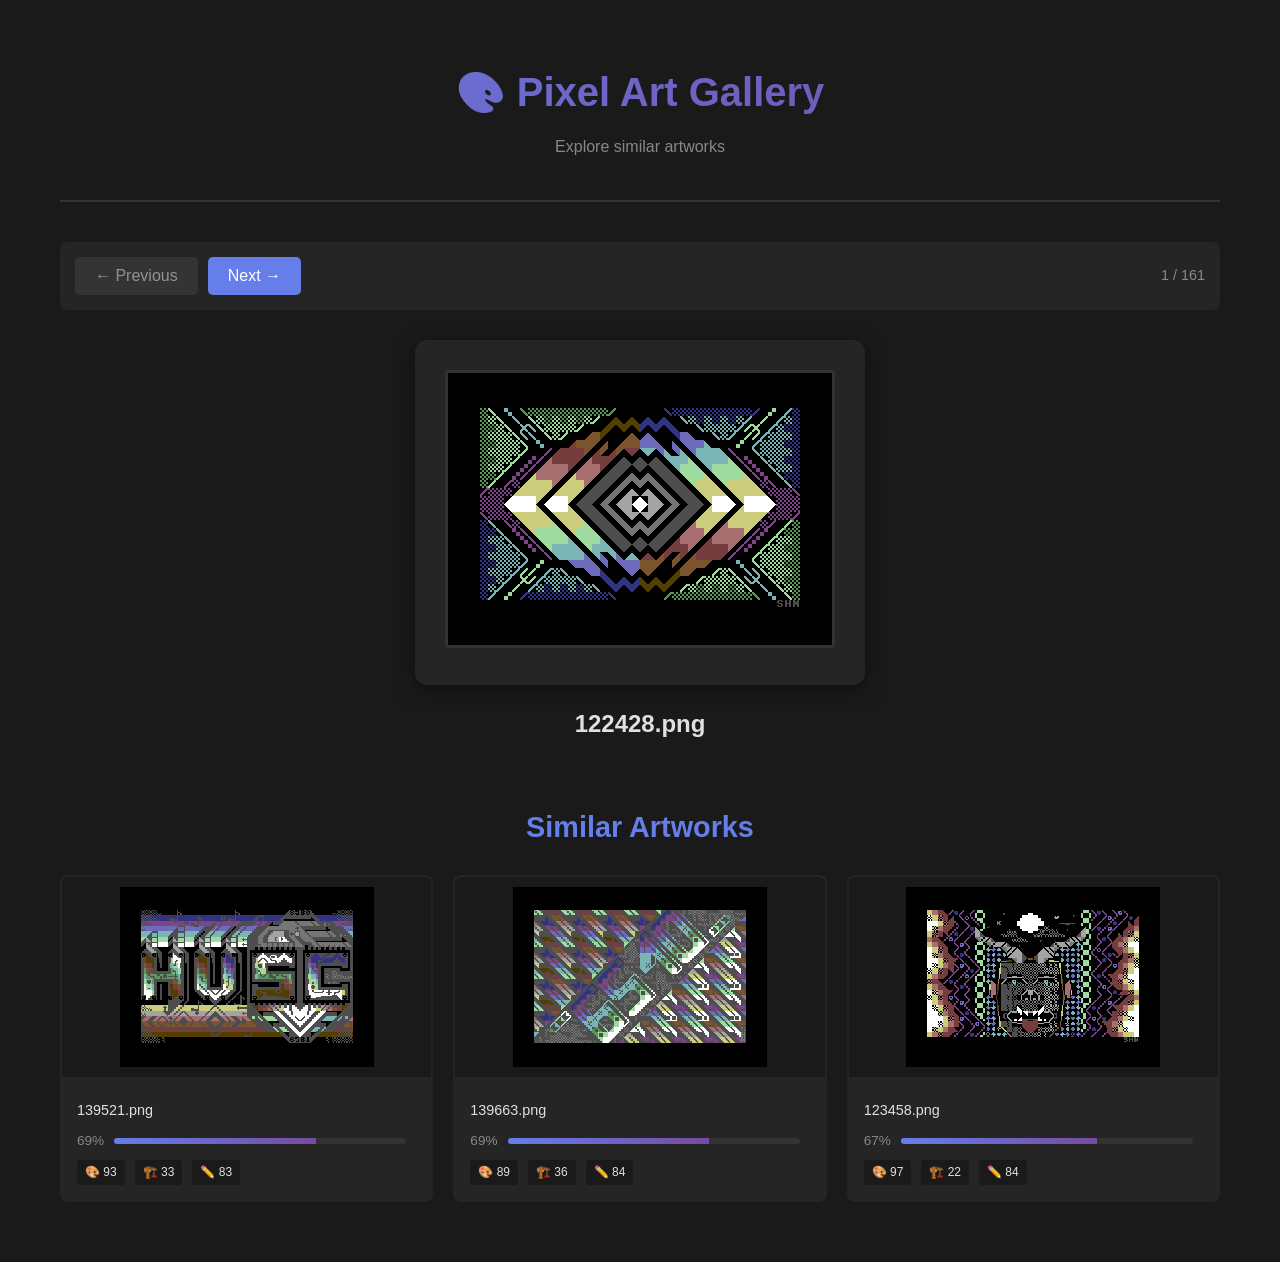
<file: pixel-gallery/index.html>
<!DOCTYPE html>
<html lang="en">
<head>
  <meta charset="UTF-8">
  <meta name="viewport" content="width=device-width, initial-scale=1.0">
  <title>Pixel Art Gallery</title>
  <style>
    * {
      margin: 0;
      padding: 0;
      box-sizing: border-box;
    }
    
    body {
      font-family: -apple-system, BlinkMacSystemFont, 'Segoe UI', Roboto, sans-serif;
      background: #1a1a1a;
      color: #e0e0e0;
      line-height: 1.6;
    }
    
    .container {
      max-width: 1200px;
      margin: 0 auto;
      padding: 20px;
    }
    
    header {
      text-align: center;
      padding: 40px 0;
      border-bottom: 2px solid #333;
      margin-bottom: 40px;
    }
    
    h1 {
      font-size: 2.5rem;
      margin-bottom: 10px;
      background: linear-gradient(135deg, #667eea 0%, #764ba2 100%);
      -webkit-background-clip: text;
      -webkit-text-fill-color: transparent;
      background-clip: text;
    }
    
    .subtitle {
      color: #888;
      font-size: 1rem;
    }
    
    .navigation {
      display: flex;
      justify-content: space-between;
      align-items: center;
      margin-bottom: 30px;
      padding: 15px;
      background: #252525;
      border-radius: 8px;
      flex-wrap: wrap;
      gap: 10px;
    }
    
    .nav-buttons {
      display: flex;
      gap: 10px;
    }
    
    .nav-buttons button {
      background: #667eea;
      color: white;
      border: none;
      padding: 10px 20px;
      border-radius: 5px;
      cursor: pointer;
      font-size: 1rem;
      transition: background 0.3s;
    }
    
    .nav-buttons button:hover:not(:disabled) {
      background: #764ba2;
    }
    
    .nav-buttons button:disabled {
      background: #444;
      cursor: not-allowed;
      opacity: 0.5;
    }
    
    .image-counter {
      color: #888;
      font-size: 0.9rem;
    }
    
    .main-image-section {
      text-align: center;
      margin-bottom: 60px;
    }
    
    .main-image-container {
      background: #252525;
      padding: 30px;
      border-radius: 12px;
      display: inline-block;
      box-shadow: 0 4px 20px rgba(0, 0, 0, 0.5);
    }
    
    .main-image {
      max-width: 100%;
      height: auto;
      max-height: 600px;
      image-rendering: pixelated;
      image-rendering: crisp-edges;
      border: 3px solid #333;
      border-radius: 4px;
    }
    
    .image-title {
      margin-top: 20px;
      font-size: 1.5rem;
      color: #e0e0e0;
      word-break: break-all;
    }
    
    .similar-section {
      margin-top: 40px;
    }
    
    .similar-title {
      font-size: 1.8rem;
      margin-bottom: 25px;
      text-align: center;
      color: #667eea;
    }
    
    .similar-grid {
      display: grid;
      grid-template-columns: repeat(auto-fit, minmax(200px, 1fr));
      gap: 20px;
      margin-bottom: 40px;
    }
    
    .similar-card {
      background: #252525;
      border-radius: 8px;
      overflow: hidden;
      cursor: pointer;
      transition: transform 0.3s, box-shadow 0.3s;
      border: 2px solid transparent;
    }
    
    .similar-card:hover {
      transform: translateY(-5px);
      box-shadow: 0 8px 25px rgba(102, 126, 234, 0.3);
      border-color: #667eea;
    }
    
    .similar-card img {
      width: 100%;
      height: 200px;
      object-fit: contain;
      background: #1a1a1a;
      image-rendering: pixelated;
      image-rendering: crisp-edges;
      padding: 10px;
    }
    
    .similar-info {
      padding: 15px;
    }
    
    .similar-filename {
      font-size: 0.9rem;
      color: #e0e0e0;
      margin-bottom: 8px;
      word-break: break-all;
    }
    
    .similarity-score {
      display: flex;
      align-items: center;
      justify-content: space-between;
      font-size: 0.85rem;
      color: #888;
    }
    
    .score-bar {
      flex-grow: 1;
      height: 6px;
      background: #333;
      border-radius: 3px;
      margin: 0 10px;
      overflow: hidden;
    }
    
    .score-fill {
      height: 100%;
      background: linear-gradient(90deg, #667eea 0%, #764ba2 100%);
      transition: width 0.3s;
    }
    
    .breakdown {
      display: flex;
      gap: 10px;
      margin-top: 8px;
      font-size: 0.75rem;
    }
    
    .breakdown-item {
      background: #1a1a1a;
      padding: 3px 8px;
      border-radius: 3px;
    }
    
    .loading {
      text-align: center;
      padding: 100px 20px;
      font-size: 1.5rem;
      color: #667eea;
    }
    
    .error {
      text-align: center;
      padding: 100px 20px;
      color: #ff6b6b;
    }
    
    .back-to-gallery {
      text-align: center;
      margin-top: 40px;
    }
    
    .back-to-gallery a {
      display: inline-block;
      background: #667eea;
      color: white;
      text-decoration: none;
      padding: 12px 30px;
      border-radius: 5px;
      transition: background 0.3s;
    }
    
    .back-to-gallery a:hover {
      background: #764ba2;
    }
    
    @media (max-width: 768px) {
      .similar-grid {
        grid-template-columns: repeat(auto-fit, minmax(150px, 1fr));
      }
      
      .similar-card img {
        height: 150px;
      }
      
      h1 {
        font-size: 2rem;
      }
    }
  </style>
</head>
<body>
  <div class="container">
    <header>
      <h1>🎨 Pixel Art Gallery</h1>
      <p class="subtitle">Explore similar artworks</p>
    </header>
    
    <div id="app">
      <div class="loading">Loading gallery...</div>
    </div>
  </div>

  <script>
    // Configuration - adjust these paths as needed
    const CONFIG = {
      similarityFile: './similarity-data.json',
      imagesFolder: './images/',
      similarCount: 5
    };
    
    let similarityData = {};
    let allImages = [];
    let currentIndex = 0;
    
    async function loadGallery() {
      try {
        // Load similarity data
        const response = await fetch(CONFIG.similarityFile);
        if (!response.ok) {
          throw new Error('Could not load similarity-data.json. Make sure it exists in the same directory as this HTML file.');
        }
        similarityData = await response.json();
        
        // Extract all image filenames from the similarity data
        allImages = Object.keys(similarityData).sort();
        
        if (allImages.length === 0) {
          document.getElementById('app').innerHTML = '<div class="error">No images found in similarity data</div>';
          return;
        }
        
        // Check URL for specific image
        const urlParams = new URLSearchParams(window.location.search);
        const requestedImage = urlParams.get('image');
        if (requestedImage && allImages.includes(requestedImage)) {
          currentIndex = allImages.indexOf(requestedImage);
        }
        
        displayImage(allImages[currentIndex]);
      } catch (err) {
        document.getElementById('app').innerHTML = `
          <div class="error">
            <h2>Error loading gallery</h2>
            <p>${err.message}</p>
            <p style="margin-top: 20px; font-size: 0.9rem;">
              Make sure you have:<br>
              • similarity-data.json in the same folder<br>
              • Images in the ./images/ folder<br>
              • Opened this via a web server (not file://)
            </p>
          </div>
        `;
      }
    }
    
    function displayImage(filename) {
      const data = similarityData[filename];
      if (!data) {
        document.getElementById('app').innerHTML = '<div class="error">Image data not found</div>';
        return;
      }
      
      // Update URL without reload
      const url = new URL(window.location);
      url.searchParams.set('image', filename);
      window.history.pushState({}, '', url);
      
      // Get similar images (limited to CONFIG.similarCount)
      const similar = data.similar.slice(0, CONFIG.similarCount);
      
      const app = document.getElementById('app');
      app.innerHTML = `
        <div class="navigation">
          <div class="nav-buttons">
            <button onclick="previousImage()" ${currentIndex === 0 ? 'disabled' : ''}>← Previous</button>
            <button onclick="nextImage()" ${currentIndex === allImages.length - 1 ? 'disabled' : ''}>Next →</button>
          </div>
          <div class="image-counter">
            ${currentIndex + 1} / ${allImages.length}
          </div>
        </div>
        
        <div class="main-image-section">
          <div class="main-image-container">
            <img src="${CONFIG.imagesFolder}${encodeURIComponent(filename)}" alt="${filename}" class="main-image" onerror="this.src='data:image/svg+xml,<svg xmlns=%22http://www.w3.org/2000/svg%22 width=%22400%22 height=%22300%22><rect width=%22400%22 height=%22300%22 fill=%22%23333%22/><text x=%2250%25%22 y=%2250%25%22 text-anchor=%22middle%22 fill=%22%23999%22 font-family=%22sans-serif%22>Image not found</text></svg>'">
          </div>
          <h2 class="image-title">${filename}</h2>
        </div>
        
        <div class="similar-section">
          <h3 class="similar-title">Similar Artworks</h3>
          ${similar.length > 0 ? `
            <div class="similar-grid">
              ${similar.map(sim => `
                <div class="similar-card" onclick="goToImage('${sim.file.replace(/'/g, "\\'")}')">
                  <img src="${CONFIG.imagesFolder}${encodeURIComponent(sim.file)}" alt="${sim.file}" onerror="this.src='data:image/svg+xml,<svg xmlns=%22http://www.w3.org/2000/svg%22 width=%22200%22 height=%22200%22><rect width=%22200%22 height=%22200%22 fill=%22%23333%22/><text x=%2250%25%22 y=%2250%25%22 text-anchor=%22middle%22 fill=%22%23999%22 font-family=%22sans-serif%22 font-size=%2212%22>Not found</text></svg>'">
                  <div class="similar-info">
                    <div class="similar-filename">${sim.file}</div>
                    <div class="similarity-score">
                      <span>${sim.score}%</span>
                      <div class="score-bar">
                        <div class="score-fill" style="width: ${sim.score}%"></div>
                      </div>
                    </div>
                    ${sim.breakdown ? `
                      <div class="breakdown">
                        <span class="breakdown-item">🎨 ${sim.breakdown.color}</span>
                        <span class="breakdown-item">🏗️ ${sim.breakdown.structure}</span>
                        <span class="breakdown-item">✏️ ${sim.breakdown.edge}</span>
                      </div>
                    ` : ''}
                  </div>
                </div>
              `).join('')}
            </div>
          ` : '<p style="text-align: center; color: #888;">No similar images found</p>'}
        </div>
      `;
    }
    
    function goToImage(filename) {
      currentIndex = allImages.indexOf(filename);
      if (currentIndex === -1) currentIndex = 0;
      displayImage(allImages[currentIndex]);
      window.scrollTo({ top: 0, behavior: 'smooth' });
    }
    
    function previousImage() {
      if (currentIndex > 0) {
        currentIndex--;
        displayImage(allImages[currentIndex]);
        window.scrollTo({ top: 0, behavior: 'smooth' });
      }
    }
    
    function nextImage() {
      if (currentIndex < allImages.length - 1) {
        currentIndex++;
        displayImage(allImages[currentIndex]);
        window.scrollTo({ top: 0, behavior: 'smooth' });
      }
    }
    
    // Keyboard navigation
    document.addEventListener('keydown', (e) => {
      if (e.key === 'ArrowLeft') previousImage();
      if (e.key === 'ArrowRight') nextImage();
    });
    
    // Load gallery on page load
    loadGallery();
  </script>
</body>
</html>
</file>
<file: assets/css/custom.css>
.post-content img {
  display: block;
  margin-left: auto;
  margin-right: auto;
  max-width: 100%;
  height: auto;
  cursor: pointer;
  border-radius: 4px;
}

/* Regular centered images */
.inner img {
  display: block;
  margin: 20px auto;
  max-width: 100%;
  height: auto;
  cursor: pointer;
  border-radius: 4px;
  transition: transform 0.2s ease;
}

/* Image gallery for side-by-side images */
.image-gallery {
  display: flex;
  flex-wrap: wrap;
  justify-content: center;
  gap: 15px;
  margin: 20px 0;
}

.image-gallery img {
  display: inline-block;
  margin: 0;
  max-width: calc(50% - 10px); /* For two images side-by-side */
  object-fit: cover;
  vertical-align: middle;
}

/* For three images side-by-side */
.image-gallery.three-images img {
  max-width: calc(33% - 10px);
}

.inner img:hover {
  transform: scale(1.02);
}

/* Lightbox styles */
.lightbox {
  display: none;
  position: fixed;
  z-index: 9999;
  top: 0;
  left: 0;
  width: 100%;
  height: 100%;
  background-color: rgba(0, 0, 0, 0.9);
  overflow: hidden;
}

.lightbox.active {
  display: flex;
  justify-content: center;
  align-items: center;
}

.lightbox img {
  max-width: 90%;
  max-height: 90%;
  object-fit: contain;
  box-shadow: 0 0 20px rgba(0,0,0,0.5);
  transform: scale(1.2); /* This zooms the image */
}

.lightbox-close {
  position: absolute;
  top: 20px;
  right: 20px;
  color: white;
  font-size: 30px;
  cursor: pointer;
  z-index: 10000;
}

/* Zoom controls */
.lightbox-controls {
  position: absolute;
  bottom: 20px;
  left: 50%;
  transform: translateX(-50%);
  color: white;
  font-size: 24px;
  z-index: 10000;
}

.lightbox-controls span {
  margin: 0 10px;
  cursor: pointer;
}
</file>
<file: assets/css/main.css>
@import url(font-awesome.min.css);
@import url("https://fonts.googleapis.com/css?family=Source+Sans+Pro:300,300italic,600,600italic");
/* Forty by HTML5 UP html5up.net | @ajlkn Free for personal and commercial use under the CCA 3.0 license (html5up.net/license) */
/* Reset */
html, body, div, span, applet, object, iframe, h1, h2, h3, h4, h5, h6, p, blockquote, pre, a, abbr, acronym, address, big, cite, code, del, dfn, em, img, ins, kbd, q, s, samp, small, strike, strong, sub, sup, tt, var, b, u, i, center, dl, dt, dd, ol, ul, li, fieldset, form, label, legend, table, caption, tbody, tfoot, thead, tr, th, td, article, aside, canvas, details, embed, figure, figcaption, footer, header, hgroup, menu, nav, output, ruby, section, summary, time, mark, audio, video { margin: 0; padding: 0; border: 0; font-size: 100%; font: inherit; vertical-align: baseline; }

article, aside, details, figcaption, figure, footer, header, hgroup, menu, nav, section { display: block; }

body { line-height: 1; }

ol, ul { list-style: none; }

blockquote, q { quotes: none; }

blockquote:before, blockquote:after, q:before, q:after { content: ''; content: none; }

table { border-collapse: collapse; border-spacing: 0; }

body { -webkit-text-size-adjust: none; }

/* Box Model */
*, *:before, *:after { -moz-box-sizing: border-box; -webkit-box-sizing: border-box; box-sizing: border-box; }

/* Grid */
.row { border-bottom: solid 1px transparent; -moz-box-sizing: border-box; -webkit-box-sizing: border-box; box-sizing: border-box; }

.row > * { float: left; -moz-box-sizing: border-box; -webkit-box-sizing: border-box; box-sizing: border-box; }

.row:after, .row:before { content: ''; display: block; clear: both; height: 0; }

.row.uniform > * > :first-child { margin-top: 0; }

.row.uniform > * > :last-child { margin-bottom: 0; }

.row.\30 \25 > * { padding: 0 0 0 0em; }

.row.\30 \25 { margin: 0 0 -1px 0em; }

.row.uniform.\30 \25 > * { padding: 0em 0 0 0em; }

.row.uniform.\30 \25 { margin: 0em 0 -1px 0em; }

.row > * { padding: 0 0 0 2em; }

.row { margin: 0 0 -1px -2em; }

.row.uniform > * { padding: 2em 0 0 2em; }

.row.uniform { margin: -2em 0 -1px -2em; }

.row.\32 00\25 > * { padding: 0 0 0 4em; }

.row.\32 00\25 { margin: 0 0 -1px -4em; }

.row.uniform.\32 00\25 > * { padding: 4em 0 0 4em; }

.row.uniform.\32 00\25 { margin: -4em 0 -1px -4em; }

.row.\31 50\25 > * { padding: 0 0 0 3em; }

.row.\31 50\25 { margin: 0 0 -1px -3em; }

.row.uniform.\31 50\25 > * { padding: 3em 0 0 3em; }

.row.uniform.\31 50\25 { margin: -3em 0 -1px -3em; }

.row.\35 0\25 > * { padding: 0 0 0 1em; }

.row.\35 0\25 { margin: 0 0 -1px -1em; }

.row.uniform.\35 0\25 > * { padding: 1em 0 0 1em; }

.row.uniform.\35 0\25 { margin: -1em 0 -1px -1em; }

.row.\32 5\25 > * { padding: 0 0 0 0.5em; }

.row.\32 5\25 { margin: 0 0 -1px -0.5em; }

.row.uniform.\32 5\25 > * { padding: 0.5em 0 0 0.5em; }

.row.uniform.\32 5\25 { margin: -0.5em 0 -1px -0.5em; }

.\31 2u, .\31 2u\24 { width: 100%; clear: none; margin-left: 0; }

.\31 1u, .\31 1u\24 { width: 91.6666666667%; clear: none; margin-left: 0; }

.\31 0u, .\31 0u\24 { width: 83.3333333333%; clear: none; margin-left: 0; }

.\39 u, .\39 u\24 { width: 75%; clear: none; margin-left: 0; }

.\38 u, .\38 u\24 { width: 66.6666666667%; clear: none; margin-left: 0; }

.\37 u, .\37 u\24 { width: 58.3333333333%; clear: none; margin-left: 0; }

.\36 u, .\36 u\24 { width: 50%; clear: none; margin-left: 0; }

.\35 u, .\35 u\24 { width: 41.6666666667%; clear: none; margin-left: 0; }

.\34 u, .\34 u\24 { width: 33.3333333333%; clear: none; margin-left: 0; }

.\33 u, .\33 u\24 { width: 25%; clear: none; margin-left: 0; }

.\32 u, .\32 u\24 { width: 16.6666666667%; clear: none; margin-left: 0; }

.\31 u, .\31 u\24 { width: 8.3333333333%; clear: none; margin-left: 0; }

.\31 2u\24 + *, .\31 1u\24 + *, .\31 0u\24 + *, .\39 u\24 + *, .\38 u\24 + *, .\37 u\24 + *, .\36 u\24 + *, .\35 u\24 + *, .\34 u\24 + *, .\33 u\24 + *, .\32 u\24 + *, .\31 u\24 + * { clear: left; }

.\-11u { margin-left: 91.6666666667%; }

.\-10u { margin-left: 83.3333333333%; }

.\-9u { margin-left: 75%; }

.\-8u { margin-left: 66.6666666667%; }

.\-7u { margin-left: 58.3333333333%; }

.\-6u { margin-left: 50%; }

.\-5u { margin-left: 41.6666666667%; }

.\-4u { margin-left: 33.3333333333%; }

.\-3u { margin-left: 25%; }

.\-2u { margin-left: 16.6666666667%; }

.\-1u { margin-left: 8.3333333333%; }

@media screen and (max-width: 1680px) { .row > * { padding: 0 0 0 2em; } .row { margin: 0 0 -1px -2em; } .row.uniform > * { padding: 2em 0 0 2em; } .row.uniform { margin: -2em 0 -1px -2em; } .row.\32 00\25 > * { padding: 0 0 0 4em; } .row.\32 00\25 { margin: 0 0 -1px -4em; } .row.uniform.\32 00\25 > * { padding: 4em 0 0 4em; } .row.uniform.\32 00\25 { margin: -4em 0 -1px -4em; } .row.\31 50\25 > * { padding: 0 0 0 3em; } .row.\31 50\25 { margin: 0 0 -1px -3em; } .row.uniform.\31 50\25 > * { padding: 3em 0 0 3em; } .row.uniform.\31 50\25 { margin: -3em 0 -1px -3em; } .row.\35 0\25 > * { padding: 0 0 0 1em; } .row.\35 0\25 { margin: 0 0 -1px -1em; } .row.uniform.\35 0\25 > * { padding: 1em 0 0 1em; } .row.uniform.\35 0\25 { margin: -1em 0 -1px -1em; } .row.\32 5\25 > * { padding: 0 0 0 0.5em; } .row.\32 5\25 { margin: 0 0 -1px -0.5em; } .row.uniform.\32 5\25 > * { padding: 0.5em 0 0 0.5em; } .row.uniform.\32 5\25 { margin: -0.5em 0 -1px -0.5em; } .\31 2u\28xlarge\29, .\31 2u\24\28xlarge\29 { width: 100%; clear: none; margin-left: 0; } .\31 1u\28xlarge\29, .\31 1u\24\28xlarge\29 { width: 91.6666666667%; clear: none; margin-left: 0; } .\31 0u\28xlarge\29, .\31 0u\24\28xlarge\29 { width: 83.3333333333%; clear: none; margin-left: 0; } .\39 u\28xlarge\29, .\39 u\24\28xlarge\29 { width: 75%; clear: none; margin-left: 0; } .\38 u\28xlarge\29, .\38 u\24\28xlarge\29 { width: 66.6666666667%; clear: none; margin-left: 0; } .\37 u\28xlarge\29, .\37 u\24\28xlarge\29 { width: 58.3333333333%; clear: none; margin-left: 0; } .\36 u\28xlarge\29, .\36 u\24\28xlarge\29 { width: 50%; clear: none; margin-left: 0; } .\35 u\28xlarge\29, .\35 u\24\28xlarge\29 { width: 41.6666666667%; clear: none; margin-left: 0; } .\34 u\28xlarge\29, .\34 u\24\28xlarge\29 { width: 33.3333333333%; clear: none; margin-left: 0; } .\33 u\28xlarge\29, .\33 u\24\28xlarge\29 { width: 25%; clear: none; margin-left: 0; } .\32 u\28xlarge\29, .\32 u\24\28xlarge\29 { width: 16.6666666667%; clear: none; margin-left: 0; } .\31 u\28xlarge\29, .\31 u\24\28xlarge\29 { width: 8.3333333333%; clear: none; margin-left: 0; } .\31 2u\24\28xlarge\29 + *, .\31 1u\24\28xlarge\29 + *, .\31 0u\24\28xlarge\29 + *, .\39 u\24\28xlarge\29 + *, .\38 u\24\28xlarge\29 + *, .\37 u\24\28xlarge\29 + *, .\36 u\24\28xlarge\29 + *, .\35 u\24\28xlarge\29 + *, .\34 u\24\28xlarge\29 + *, .\33 u\24\28xlarge\29 + *, .\32 u\24\28xlarge\29 + *, .\31 u\24\28xlarge\29 + * { clear: left; } .\-11u\28xlarge\29 { margin-left: 91.6666666667%; } .\-10u\28xlarge\29 { margin-left: 83.3333333333%; } .\-9u\28xlarge\29 { margin-left: 75%; } .\-8u\28xlarge\29 { margin-left: 66.6666666667%; } .\-7u\28xlarge\29 { margin-left: 58.3333333333%; } .\-6u\28xlarge\29 { margin-left: 50%; } .\-5u\28xlarge\29 { margin-left: 41.6666666667%; } .\-4u\28xlarge\29 { margin-left: 33.3333333333%; } .\-3u\28xlarge\29 { margin-left: 25%; } .\-2u\28xlarge\29 { margin-left: 16.6666666667%; } .\-1u\28xlarge\29 { margin-left: 8.3333333333%; } }

@media screen and (max-width: 1280px) { .row > * { padding: 0 0 0 1.5em; } .row { margin: 0 0 -1px -1.5em; } .row.uniform > * { padding: 1.5em 0 0 1.5em; } .row.uniform { margin: -1.5em 0 -1px -1.5em; } .row.\32 00\25 > * { padding: 0 0 0 3em; } .row.\32 00\25 { margin: 0 0 -1px -3em; } .row.uniform.\32 00\25 > * { padding: 3em 0 0 3em; } .row.uniform.\32 00\25 { margin: -3em 0 -1px -3em; } .row.\31 50\25 > * { padding: 0 0 0 2.25em; } .row.\31 50\25 { margin: 0 0 -1px -2.25em; } .row.uniform.\31 50\25 > * { padding: 2.25em 0 0 2.25em; } .row.uniform.\31 50\25 { margin: -2.25em 0 -1px -2.25em; } .row.\35 0\25 > * { padding: 0 0 0 0.75em; } .row.\35 0\25 { margin: 0 0 -1px -0.75em; } .row.uniform.\35 0\25 > * { padding: 0.75em 0 0 0.75em; } .row.uniform.\35 0\25 { margin: -0.75em 0 -1px -0.75em; } .row.\32 5\25 > * { padding: 0 0 0 0.375em; } .row.\32 5\25 { margin: 0 0 -1px -0.375em; } .row.uniform.\32 5\25 > * { padding: 0.375em 0 0 0.375em; } .row.uniform.\32 5\25 { margin: -0.375em 0 -1px -0.375em; } .\31 2u\28large\29, .\31 2u\24\28large\29 { width: 100%; clear: none; margin-left: 0; } .\31 1u\28large\29, .\31 1u\24\28large\29 { width: 91.6666666667%; clear: none; margin-left: 0; } .\31 0u\28large\29, .\31 0u\24\28large\29 { width: 83.3333333333%; clear: none; margin-left: 0; } .\39 u\28large\29, .\39 u\24\28large\29 { width: 75%; clear: none; margin-left: 0; } .\38 u\28large\29, .\38 u\24\28large\29 { width: 66.6666666667%; clear: none; margin-left: 0; } .\37 u\28large\29, .\37 u\24\28large\29 { width: 58.3333333333%; clear: none; margin-left: 0; } .\36 u\28large\29, .\36 u\24\28large\29 { width: 50%; clear: none; margin-left: 0; } .\35 u\28large\29, .\35 u\24\28large\29 { width: 41.6666666667%; clear: none; margin-left: 0; } .\34 u\28large\29, .\34 u\24\28large\29 { width: 33.3333333333%; clear: none; margin-left: 0; } .\33 u\28large\29, .\33 u\24\28large\29 { width: 25%; clear: none; margin-left: 0; } .\32 u\28large\29, .\32 u\24\28large\29 { width: 16.6666666667%; clear: none; margin-left: 0; } .\31 u\28large\29, .\31 u\24\28large\29 { width: 8.3333333333%; clear: none; margin-left: 0; } .\31 2u\24\28large\29 + *, .\31 1u\24\28large\29 + *, .\31 0u\24\28large\29 + *, .\39 u\24\28large\29 + *, .\38 u\24\28large\29 + *, .\37 u\24\28large\29 + *, .\36 u\24\28large\29 + *, .\35 u\24\28large\29 + *, .\34 u\24\28large\29 + *, .\33 u\24\28large\29 + *, .\32 u\24\28large\29 + *, .\31 u\24\28large\29 + * { clear: left; } .\-11u\28large\29 { margin-left: 91.6666666667%; } .\-10u\28large\29 { margin-left: 83.3333333333%; } .\-9u\28large\29 { margin-left: 75%; } .\-8u\28large\29 { margin-left: 66.6666666667%; } .\-7u\28large\29 { margin-left: 58.3333333333%; } .\-6u\28large\29 { margin-left: 50%; } .\-5u\28large\29 { margin-left: 41.6666666667%; } .\-4u\28large\29 { margin-left: 33.3333333333%; } .\-3u\28large\29 { margin-left: 25%; } .\-2u\28large\29 { margin-left: 16.6666666667%; } .\-1u\28large\29 { margin-left: 8.3333333333%; } }

@media screen and (max-width: 980px) { .row > * { padding: 0 0 0 1.5em; } .row { margin: 0 0 -1px -1.5em; } .row.uniform > * { padding: 1.5em 0 0 1.5em; } .row.uniform { margin: -1.5em 0 -1px -1.5em; } .row.\32 00\25 > * { padding: 0 0 0 3em; } .row.\32 00\25 { margin: 0 0 -1px -3em; } .row.uniform.\32 00\25 > * { padding: 3em 0 0 3em; } .row.uniform.\32 00\25 { margin: -3em 0 -1px -3em; } .row.\31 50\25 > * { padding: 0 0 0 2.25em; } .row.\31 50\25 { margin: 0 0 -1px -2.25em; } .row.uniform.\31 50\25 > * { padding: 2.25em 0 0 2.25em; } .row.uniform.\31 50\25 { margin: -2.25em 0 -1px -2.25em; } .row.\35 0\25 > * { padding: 0 0 0 0.75em; } .row.\35 0\25 { margin: 0 0 -1px -0.75em; } .row.uniform.\35 0\25 > * { padding: 0.75em 0 0 0.75em; } .row.uniform.\35 0\25 { margin: -0.75em 0 -1px -0.75em; } .row.\32 5\25 > * { padding: 0 0 0 0.375em; } .row.\32 5\25 { margin: 0 0 -1px -0.375em; } .row.uniform.\32 5\25 > * { padding: 0.375em 0 0 0.375em; } .row.uniform.\32 5\25 { margin: -0.375em 0 -1px -0.375em; } .\31 2u\28medium\29, .\31 2u\24\28medium\29 { width: 100%; clear: none; margin-left: 0; } .\31 1u\28medium\29, .\31 1u\24\28medium\29 { width: 91.6666666667%; clear: none; margin-left: 0; } .\31 0u\28medium\29, .\31 0u\24\28medium\29 { width: 83.3333333333%; clear: none; margin-left: 0; } .\39 u\28medium\29, .\39 u\24\28medium\29 { width: 75%; clear: none; margin-left: 0; } .\38 u\28medium\29, .\38 u\24\28medium\29 { width: 66.6666666667%; clear: none; margin-left: 0; } .\37 u\28medium\29, .\37 u\24\28medium\29 { width: 58.3333333333%; clear: none; margin-left: 0; } .\36 u\28medium\29, .\36 u\24\28medium\29 { width: 50%; clear: none; margin-left: 0; } .\35 u\28medium\29, .\35 u\24\28medium\29 { width: 41.6666666667%; clear: none; margin-left: 0; } .\34 u\28medium\29, .\34 u\24\28medium\29 { width: 33.3333333333%; clear: none; margin-left: 0; } .\33 u\28medium\29, .\33 u\24\28medium\29 { width: 25%; clear: none; margin-left: 0; } .\32 u\28medium\29, .\32 u\24\28medium\29 { width: 16.6666666667%; clear: none; margin-left: 0; } .\31 u\28medium\29, .\31 u\24\28medium\29 { width: 8.3333333333%; clear: none; margin-left: 0; } .\31 2u\24\28medium\29 + *, .\31 1u\24\28medium\29 + *, .\31 0u\24\28medium\29 + *, .\39 u\24\28medium\29 + *, .\38 u\24\28medium\29 + *, .\37 u\24\28medium\29 + *, .\36 u\24\28medium\29 + *, .\35 u\24\28medium\29 + *, .\34 u\24\28medium\29 + *, .\33 u\24\28medium\29 + *, .\32 u\24\28medium\29 + *, .\31 u\24\28medium\29 + * { clear: left; } .\-11u\28medium\29 { margin-left: 91.6666666667%; } .\-10u\28medium\29 { margin-left: 83.3333333333%; } .\-9u\28medium\29 { margin-left: 75%; } .\-8u\28medium\29 { margin-left: 66.6666666667%; } .\-7u\28medium\29 { margin-left: 58.3333333333%; } .\-6u\28medium\29 { margin-left: 50%; } .\-5u\28medium\29 { margin-left: 41.6666666667%; } .\-4u\28medium\29 { margin-left: 33.3333333333%; } .\-3u\28medium\29 { margin-left: 25%; } .\-2u\28medium\29 { margin-left: 16.6666666667%; } .\-1u\28medium\29 { margin-left: 8.3333333333%; } }

@media screen and (max-width: 736px) { .row > * { padding: 0 0 0 1.25em; } .row { margin: 0 0 -1px -1.25em; } .row.uniform > * { padding: 1.25em 0 0 1.25em; } .row.uniform { margin: -1.25em 0 -1px -1.25em; } .row.\32 00\25 > * { padding: 0 0 0 2.5em; } .row.\32 00\25 { margin: 0 0 -1px -2.5em; } .row.uniform.\32 00\25 > * { padding: 2.5em 0 0 2.5em; } .row.uniform.\32 00\25 { margin: -2.5em 0 -1px -2.5em; } .row.\31 50\25 > * { padding: 0 0 0 1.875em; } .row.\31 50\25 { margin: 0 0 -1px -1.875em; } .row.uniform.\31 50\25 > * { padding: 1.875em 0 0 1.875em; } .row.uniform.\31 50\25 { margin: -1.875em 0 -1px -1.875em; } .row.\35 0\25 > * { padding: 0 0 0 0.625em; } .row.\35 0\25 { margin: 0 0 -1px -0.625em; } .row.uniform.\35 0\25 > * { padding: 0.625em 0 0 0.625em; } .row.uniform.\35 0\25 { margin: -0.625em 0 -1px -0.625em; } .row.\32 5\25 > * { padding: 0 0 0 0.3125em; } .row.\32 5\25 { margin: 0 0 -1px -0.3125em; } .row.uniform.\32 5\25 > * { padding: 0.3125em 0 0 0.3125em; } .row.uniform.\32 5\25 { margin: -0.3125em 0 -1px -0.3125em; } .\31 2u\28small\29, .\31 2u\24\28small\29 { width: 100%; clear: none; margin-left: 0; } .\31 1u\28small\29, .\31 1u\24\28small\29 { width: 91.6666666667%; clear: none; margin-left: 0; } .\31 0u\28small\29, .\31 0u\24\28small\29 { width: 83.3333333333%; clear: none; margin-left: 0; } .\39 u\28small\29, .\39 u\24\28small\29 { width: 75%; clear: none; margin-left: 0; } .\38 u\28small\29, .\38 u\24\28small\29 { width: 66.6666666667%; clear: none; margin-left: 0; } .\37 u\28small\29, .\37 u\24\28small\29 { width: 58.3333333333%; clear: none; margin-left: 0; } .\36 u\28small\29, .\36 u\24\28small\29 { width: 50%; clear: none; margin-left: 0; } .\35 u\28small\29, .\35 u\24\28small\29 { width: 41.6666666667%; clear: none; margin-left: 0; } .\34 u\28small\29, .\34 u\24\28small\29 { width: 33.3333333333%; clear: none; margin-left: 0; } .\33 u\28small\29, .\33 u\24\28small\29 { width: 25%; clear: none; margin-left: 0; } .\32 u\28small\29, .\32 u\24\28small\29 { width: 16.6666666667%; clear: none; margin-left: 0; } .\31 u\28small\29, .\31 u\24\28small\29 { width: 8.3333333333%; clear: none; margin-left: 0; } .\31 2u\24\28small\29 + *, .\31 1u\24\28small\29 + *, .\31 0u\24\28small\29 + *, .\39 u\24\28small\29 + *, .\38 u\24\28small\29 + *, .\37 u\24\28small\29 + *, .\36 u\24\28small\29 + *, .\35 u\24\28small\29 + *, .\34 u\24\28small\29 + *, .\33 u\24\28small\29 + *, .\32 u\24\28small\29 + *, .\31 u\24\28small\29 + * { clear: left; } .\-11u\28small\29 { margin-left: 91.6666666667%; } .\-10u\28small\29 { margin-left: 83.3333333333%; } .\-9u\28small\29 { margin-left: 75%; } .\-8u\28small\29 { margin-left: 66.6666666667%; } .\-7u\28small\29 { margin-left: 58.3333333333%; } .\-6u\28small\29 { margin-left: 50%; } .\-5u\28small\29 { margin-left: 41.6666666667%; } .\-4u\28small\29 { margin-left: 33.3333333333%; } .\-3u\28small\29 { margin-left: 25%; } .\-2u\28small\29 { margin-left: 16.6666666667%; } .\-1u\28small\29 { margin-left: 8.3333333333%; } }

@media screen and (max-width: 480px) { .row > * { padding: 0 0 0 1.25em; } .row { margin: 0 0 -1px -1.25em; } .row.uniform > * { padding: 1.25em 0 0 1.25em; } .row.uniform { margin: -1.25em 0 -1px -1.25em; } .row.\32 00\25 > * { padding: 0 0 0 2.5em; } .row.\32 00\25 { margin: 0 0 -1px -2.5em; } .row.uniform.\32 00\25 > * { padding: 2.5em 0 0 2.5em; } .row.uniform.\32 00\25 { margin: -2.5em 0 -1px -2.5em; } .row.\31 50\25 > * { padding: 0 0 0 1.875em; } .row.\31 50\25 { margin: 0 0 -1px -1.875em; } .row.uniform.\31 50\25 > * { padding: 1.875em 0 0 1.875em; } .row.uniform.\31 50\25 { margin: -1.875em 0 -1px -1.875em; } .row.\35 0\25 > * { padding: 0 0 0 0.625em; } .row.\35 0\25 { margin: 0 0 -1px -0.625em; } .row.uniform.\35 0\25 > * { padding: 0.625em 0 0 0.625em; } .row.uniform.\35 0\25 { margin: -0.625em 0 -1px -0.625em; } .row.\32 5\25 > * { padding: 0 0 0 0.3125em; } .row.\32 5\25 { margin: 0 0 -1px -0.3125em; } .row.uniform.\32 5\25 > * { padding: 0.3125em 0 0 0.3125em; } .row.uniform.\32 5\25 { margin: -0.3125em 0 -1px -0.3125em; } .\31 2u\28xsmall\29, .\31 2u\24\28xsmall\29 { width: 100%; clear: none; margin-left: 0; } .\31 1u\28xsmall\29, .\31 1u\24\28xsmall\29 { width: 91.6666666667%; clear: none; margin-left: 0; } .\31 0u\28xsmall\29, .\31 0u\24\28xsmall\29 { width: 83.3333333333%; clear: none; margin-left: 0; } .\39 u\28xsmall\29, .\39 u\24\28xsmall\29 { width: 75%; clear: none; margin-left: 0; } .\38 u\28xsmall\29, .\38 u\24\28xsmall\29 { width: 66.6666666667%; clear: none; margin-left: 0; } .\37 u\28xsmall\29, .\37 u\24\28xsmall\29 { width: 58.3333333333%; clear: none; margin-left: 0; } .\36 u\28xsmall\29, .\36 u\24\28xsmall\29 { width: 50%; clear: none; margin-left: 0; } .\35 u\28xsmall\29, .\35 u\24\28xsmall\29 { width: 41.6666666667%; clear: none; margin-left: 0; } .\34 u\28xsmall\29, .\34 u\24\28xsmall\29 { width: 33.3333333333%; clear: none; margin-left: 0; } .\33 u\28xsmall\29, .\33 u\24\28xsmall\29 { width: 25%; clear: none; margin-left: 0; } .\32 u\28xsmall\29, .\32 u\24\28xsmall\29 { width: 16.6666666667%; clear: none; margin-left: 0; } .\31 u\28xsmall\29, .\31 u\24\28xsmall\29 { width: 8.3333333333%; clear: none; margin-left: 0; } .\31 2u\24\28xsmall\29 + *, .\31 1u\24\28xsmall\29 + *, .\31 0u\24\28xsmall\29 + *, .\39 u\24\28xsmall\29 + *, .\38 u\24\28xsmall\29 + *, .\37 u\24\28xsmall\29 + *, .\36 u\24\28xsmall\29 + *, .\35 u\24\28xsmall\29 + *, .\34 u\24\28xsmall\29 + *, .\33 u\24\28xsmall\29 + *, .\32 u\24\28xsmall\29 + *, .\31 u\24\28xsmall\29 + * { clear: left; } .\-11u\28xsmall\29 { margin-left: 91.6666666667%; } .\-10u\28xsmall\29 { margin-left: 83.3333333333%; } .\-9u\28xsmall\29 { margin-left: 75%; } .\-8u\28xsmall\29 { margin-left: 66.6666666667%; } .\-7u\28xsmall\29 { margin-left: 58.3333333333%; } .\-6u\28xsmall\29 { margin-left: 50%; } .\-5u\28xsmall\29 { margin-left: 41.6666666667%; } .\-4u\28xsmall\29 { margin-left: 33.3333333333%; } .\-3u\28xsmall\29 { margin-left: 25%; } .\-2u\28xsmall\29 { margin-left: 16.6666666667%; } .\-1u\28xsmall\29 { margin-left: 8.3333333333%; } }

@media screen and (max-width: 360px) { .row > * { padding: 0 0 0 1.25em; } .row { margin: 0 0 -1px -1.25em; } .row.uniform > * { padding: 1.25em 0 0 1.25em; } .row.uniform { margin: -1.25em 0 -1px -1.25em; } .row.\32 00\25 > * { padding: 0 0 0 2.5em; } .row.\32 00\25 { margin: 0 0 -1px -2.5em; } .row.uniform.\32 00\25 > * { padding: 2.5em 0 0 2.5em; } .row.uniform.\32 00\25 { margin: -2.5em 0 -1px -2.5em; } .row.\31 50\25 > * { padding: 0 0 0 1.875em; } .row.\31 50\25 { margin: 0 0 -1px -1.875em; } .row.uniform.\31 50\25 > * { padding: 1.875em 0 0 1.875em; } .row.uniform.\31 50\25 { margin: -1.875em 0 -1px -1.875em; } .row.\35 0\25 > * { padding: 0 0 0 0.625em; } .row.\35 0\25 { margin: 0 0 -1px -0.625em; } .row.uniform.\35 0\25 > * { padding: 0.625em 0 0 0.625em; } .row.uniform.\35 0\25 { margin: -0.625em 0 -1px -0.625em; } .row.\32 5\25 > * { padding: 0 0 0 0.3125em; } .row.\32 5\25 { margin: 0 0 -1px -0.3125em; } .row.uniform.\32 5\25 > * { padding: 0.3125em 0 0 0.3125em; } .row.uniform.\32 5\25 { margin: -0.3125em 0 -1px -0.3125em; } .\31 2u\28xxsmall\29, .\31 2u\24\28xxsmall\29 { width: 100%; clear: none; margin-left: 0; } .\31 1u\28xxsmall\29, .\31 1u\24\28xxsmall\29 { width: 91.6666666667%; clear: none; margin-left: 0; } .\31 0u\28xxsmall\29, .\31 0u\24\28xxsmall\29 { width: 83.3333333333%; clear: none; margin-left: 0; } .\39 u\28xxsmall\29, .\39 u\24\28xxsmall\29 { width: 75%; clear: none; margin-left: 0; } .\38 u\28xxsmall\29, .\38 u\24\28xxsmall\29 { width: 66.6666666667%; clear: none; margin-left: 0; } .\37 u\28xxsmall\29, .\37 u\24\28xxsmall\29 { width: 58.3333333333%; clear: none; margin-left: 0; } .\36 u\28xxsmall\29, .\36 u\24\28xxsmall\29 { width: 50%; clear: none; margin-left: 0; } .\35 u\28xxsmall\29, .\35 u\24\28xxsmall\29 { width: 41.6666666667%; clear: none; margin-left: 0; } .\34 u\28xxsmall\29, .\34 u\24\28xxsmall\29 { width: 33.3333333333%; clear: none; margin-left: 0; } .\33 u\28xxsmall\29, .\33 u\24\28xxsmall\29 { width: 25%; clear: none; margin-left: 0; } .\32 u\28xxsmall\29, .\32 u\24\28xxsmall\29 { width: 16.6666666667%; clear: none; margin-left: 0; } .\31 u\28xxsmall\29, .\31 u\24\28xxsmall\29 { width: 8.3333333333%; clear: none; margin-left: 0; } .\31 2u\24\28xxsmall\29 + *, .\31 1u\24\28xxsmall\29 + *, .\31 0u\24\28xxsmall\29 + *, .\39 u\24\28xxsmall\29 + *, .\38 u\24\28xxsmall\29 + *, .\37 u\24\28xxsmall\29 + *, .\36 u\24\28xxsmall\29 + *, .\35 u\24\28xxsmall\29 + *, .\34 u\24\28xxsmall\29 + *, .\33 u\24\28xxsmall\29 + *, .\32 u\24\28xxsmall\29 + *, .\31 u\24\28xxsmall\29 + * { clear: left; } .\-11u\28xxsmall\29 { margin-left: 91.6666666667%; } .\-10u\28xxsmall\29 { margin-left: 83.3333333333%; } .\-9u\28xxsmall\29 { margin-left: 75%; } .\-8u\28xxsmall\29 { margin-left: 66.6666666667%; } .\-7u\28xxsmall\29 { margin-left: 58.3333333333%; } .\-6u\28xxsmall\29 { margin-left: 50%; } .\-5u\28xxsmall\29 { margin-left: 41.6666666667%; } .\-4u\28xxsmall\29 { margin-left: 33.3333333333%; } .\-3u\28xxsmall\29 { margin-left: 25%; } .\-2u\28xxsmall\29 { margin-left: 16.6666666667%; } .\-1u\28xxsmall\29 { margin-left: 8.3333333333%; } }

/* Basic */
@-ms-viewport { width: device-width; }

body { -ms-overflow-style: scrollbar; }

@media screen and (max-width: 480px) { html, body { min-width: 320px; } }

body { background: #242943; }

body.is-loading *, body.is-loading *:before, body.is-loading *:after { -moz-animation: none !important; -webkit-animation: none !important; -ms-animation: none !important; animation: none !important; -moz-transition: none !important; -webkit-transition: none !important; -ms-transition: none !important; transition: none !important; }

/* Type */
body, input, select, textarea { color: #ffffff; font-family: "Source Sans Pro", Helvetica, sans-serif; font-size: 17pt; font-weight: 300; letter-spacing: 0.025em; line-height: 1.65; }

@media screen and (max-width: 1680px) { body, input, select, textarea { font-size: 14pt; } }

@media screen and (max-width: 1280px) { body, input, select, textarea { font-size: 12pt; } }

@media screen and (max-width: 360px) { body, input, select, textarea { font-size: 11pt; } }

a { -moz-transition: color 0.2s ease-in-out, border-bottom-color 0.2s ease-in-out; -webkit-transition: color 0.2s ease-in-out, border-bottom-color 0.2s ease-in-out; -ms-transition: color 0.2s ease-in-out, border-bottom-color 0.2s ease-in-out; transition: color 0.2s ease-in-out, border-bottom-color 0.2s ease-in-out; border-bottom: dotted 1px; color: inherit; text-decoration: none; }

a:hover { border-bottom-color: transparent; color: #9bf1ff !important; }

a:active { color: #53e3fb !important; }

strong, b { color: #ffffff; font-weight: 600; }

em, i { font-style: italic; }

p { margin: 0 0 2em 0; }

blockquote > p { margin: 0; }

h1, h2, h3, h4, h5, h6 { color: #ffffff; font-weight: 600; line-height: 1.65; margin: 0 0 1em 0; }

h1 a, h2 a, h3 a, h4 a, h5 a, h6 a { color: inherit; border-bottom: 0; }

h1 { font-size: 2.5em; }

h2 { font-size: 1.75em; }

h3 { font-size: 1.35em; }

h4 { font-size: 1.1em; }

h5 { font-size: 0.9em; }

h6 { font-size: 0.7em; }

@media screen and (max-width: 736px) { h1 { font-size: 2em; } h2 { font-size: 1.5em; } h3 { font-size: 1.25em; } }

sub { font-size: 0.8em; position: relative; top: 0.5em; }

sup { font-size: 0.8em; position: relative; top: -0.5em; }

blockquote { border-left: solid 4px rgba(212, 212, 255, 0.1); font-style: italic; margin: 0 0 2em 0; padding: 0.5em 0 0.5em 2em; }

code { background: rgba(212, 212, 255, 0.035); font-family: "Courier New", monospace; font-size: 0.9em; margin: 0 0.25em; padding: 0.25em 0.65em; }

pre { -webkit-overflow-scrolling: touch; font-family: "Courier New", monospace; font-size: 0.9em; margin: 0 0 2em 0; }

pre code { display: block; line-height: 1.75; padding: 1em 1.5em; overflow-x: auto; }

hr { border: 0; border-bottom: solid 1px rgba(212, 212, 255, 0.1); margin: 2em 0; }

hr.major { margin: 3em 0; }

.align-left { text-align: left; }

.align-center { text-align: center; }

.align-right { text-align: right; }

/* Section/Article */
section.special, article.special { text-align: center; }

header.major { width: -moz-max-content; width: -webkit-max-content; width: -ms-max-content; width: max-content; max-width: 100%; margin-bottom: 2em; }

header.major > :first-child { margin-bottom: 0; width: calc(100% + 0.5em); }

header.major > :first-child:after { content: ''; background-color: #ffffff; display: block; height: 2px; margin: 0.325em 0 0.5em 0; width: 100%; }

header.major > p { font-size: 0.7em; font-weight: 600; letter-spacing: 0.25em; margin-bottom: 0; text-transform: uppercase; }

body.is-ie header.major > :first-child:after { max-width: 9em; }

body.is-ie header.major > h1:after { max-width: 100% !important; }

@media screen and (max-width: 736px) { header.major > p br { display: none; } }

/* Form */
form { margin: 0 0 2em 0; }

form .field { margin: 0 0 2em 0; }

form .field.half { width: 50%; float: left; padding: 0 0 0 1em; }

form .field.half.first { padding: 0 1em 0 0; }

form > .actions { margin: 2.5em 0 0 0 !important; }

@media screen and (max-width: 736px) { form .field { margin: 0 0 1.5em 0; } form .field.half { padding: 0 0 0 0.75em; } form .field.half.first { padding: 0 0.75em 0 0; } form > .actions { margin: 2em 0 0 0 !important; } }

@media screen and (max-width: 480px) { form .field.half { width: 100%; float: none; padding: 0; } form .field.half.first { padding: 0; } }

label { color: #ffffff; display: block; font-size: 0.8em; font-weight: 600; letter-spacing: 0.25em; margin: 0 0 1em 0; text-transform: uppercase; }

input[type="text"], input[type="password"], input[type="email"], input[type="tel"], select, textarea { -moz-appearance: none; -webkit-appearance: none; -ms-appearance: none; appearance: none; background: rgba(212, 212, 255, 0.035); border: none; border-radius: 0; color: inherit; display: block; outline: 0; padding: 0 1em; text-decoration: none; width: 100%; }

input[type="text"]:invalid, input[type="password"]:invalid, input[type="email"]:invalid, input[type="tel"]:invalid, select:invalid, textarea:invalid { box-shadow: none; }

input[type="text"]:focus, input[type="password"]:focus, input[type="email"]:focus, input[type="tel"]:focus, select:focus, textarea:focus { border-color: #9bf1ff; box-shadow: 0 0 0 2px #9bf1ff; }

.select-wrapper { text-decoration: none; display: block; position: relative; }

.select-wrapper:before { -moz-osx-font-smoothing: grayscale; -webkit-font-smoothing: antialiased; font-family: FontAwesome; font-style: normal; font-weight: normal; text-transform: none !important; }

.select-wrapper:before { color: rgba(212, 212, 255, 0.1); content: '\f078'; display: block; height: 2.75em; line-height: 2.75em; pointer-events: none; position: absolute; right: 0; text-align: center; top: 0; width: 2.75em; }

.select-wrapper select::-ms-expand { display: none; }

input[type="text"], input[type="password"], input[type="email"], select { height: 2.75em; }

textarea { padding: 0.75em 1em; }

input[type="checkbox"], input[type="radio"] { -moz-appearance: none; -webkit-appearance: none; -ms-appearance: none; appearance: none; display: block; float: left; margin-right: -2em; opacity: 0; width: 1em; z-index: -1; }

input[type="checkbox"] + label, input[type="radio"] + label { text-decoration: none; color: #ffffff; cursor: pointer; display: inline-block; font-weight: 300; padding-left: 2.65em; padding-right: 0.75em; position: relative; }

input[type="checkbox"] + label:before, input[type="radio"] + label:before { -moz-osx-font-smoothing: grayscale; -webkit-font-smoothing: antialiased; font-family: FontAwesome; font-style: normal; font-weight: normal; text-transform: none !important; }

input[type="checkbox"] + label:before, input[type="radio"] + label:before { background: rgba(212, 212, 255, 0.035); content: ''; display: inline-block; height: 1.65em; left: 0; letter-spacing: 0; line-height: 1.58125em; position: absolute; text-align: center; top: 0; width: 1.65em; }

input[type="checkbox"]:checked + label:before, input[type="radio"]:checked + label:before { background: #ffffff; border-color: #9bf1ff; content: '\f00c'; color: #242943; }

input[type="checkbox"]:focus + label:before, input[type="radio"]:focus + label:before { box-shadow: 0 0 0 2px #9bf1ff; }

input[type="radio"] + label:before { border-radius: 100%; }

::-webkit-input-placeholder { color: rgba(244, 244, 255, 0.2) !important; opacity: 1.0; }

:-moz-placeholder { color: rgba(244, 244, 255, 0.2) !important; opacity: 1.0; }

::-moz-placeholder { color: rgba(244, 244, 255, 0.2) !important; opacity: 1.0; }

:-ms-input-placeholder { color: rgba(244, 244, 255, 0.2) !important; opacity: 1.0; }

.formerize-placeholder { color: rgba(244, 244, 255, 0.2) !important; opacity: 1.0; }

/* Box */
.box { border: solid 1px rgba(212, 212, 255, 0.1); margin-bottom: 2em; padding: 1.5em; }

.box > :last-child, .box > :last-child > :last-child, .box > :last-child > :last-child > :last-child { margin-bottom: 0; }

.box.alt { border: 0; border-radius: 0; padding: 0; }

/* Icon */
.icon { text-decoration: none; border-bottom: none; position: relative; }

.icon:before { -moz-osx-font-smoothing: grayscale; -webkit-font-smoothing: antialiased; font-family: FontAwesome; font-style: normal; font-weight: normal; text-transform: none !important; }

.icon > .label { display: none; }

.icon.alt:before { background-color: #ffffff; border-radius: 100%; color: #242943; display: inline-block; height: 2em; line-height: 2em; text-align: center; width: 2em; }

a.icon.alt:before { -moz-transition: background-color 0.2s ease-in-out; -webkit-transition: background-color 0.2s ease-in-out; -ms-transition: background-color 0.2s ease-in-out; transition: background-color 0.2s ease-in-out; }

a.icon.alt:hover:before { background-color: #6fc3df; }

a.icon.alt:active:before { background-color: #37a6cb; }

/* Image */
img { max-width: 100%; }

.image { border: 0; display: inline-block; position: relative; }

.image img { display: block; }

.image.left, .image.right { max-width: 30%; }

.image.left img, .image.right img { width: 100%; }

.image.left { float: left; margin: 0 1.5em 1.25em 0; top: 0.25em; }

.image.right { float: right; margin: 0 0 1.25em 1.5em; top: 0.25em; }

.image.fit { display: block; margin: 0 0 2em 0; width: 100%; }

.image.fit img { width: 100%; }

.image.main { display: block; margin: 2.5em 0; width: 100%; }

.image.main img { width: 100%; }

@media screen and (max-width: 736px) { .image.main { margin: 1.5em 0; } }

/* List */
ol { list-style: decimal; margin: 0 0 2em 0; padding-left: 1.25em; }

ol li { padding-left: 0.25em; }

ul { list-style: disc; margin: 0 0 2em 0; padding-left: 1em; }

ul li { padding-left: 0.5em; }

ul.alt { list-style: none; padding-left: 0; }

ul.alt li { border-top: solid 1px rgba(212, 212, 255, 0.1); padding: 0.5em 0; }

ul.alt li:first-child { border-top: 0; padding-top: 0; }

ul.icons { cursor: default; list-style: none; padding-left: 0; }

ul.icons li { display: inline-block; padding: 0 1em 0 0; }

ul.icons li:last-child { padding-right: 0; }

@media screen and (max-width: 736px) { ul.icons li { padding: 0 0.75em 0 0; } }

ul.actions { cursor: default; list-style: none; padding-left: 0; }

ul.actions li { display: inline-block; padding: 0 1em 0 0; vertical-align: middle; }

ul.actions li:last-child { padding-right: 0; }

ul.actions.small li { padding: 0 1em 0 0; }

ul.actions.vertical li { display: block; padding: 1em 0 0 0; }

ul.actions.vertical li:first-child { padding-top: 0; }

ul.actions.vertical li > * { margin-bottom: 0; }

ul.actions.vertical.small li:first-child { padding-top: 0; }

ul.actions.fit { display: table; margin-left: -1em; padding: 0; table-layout: fixed; width: calc(100% + 1em); }

ul.actions.fit li { display: table-cell; padding: 0 0 0 1em; }

ul.actions.fit li > * { margin-bottom: 0; }

ul.actions.fit.small { margin-left: -1em; width: calc(100% + 1em); }

ul.actions.fit.small li { padding: 0 0 0 1em; }

dl { margin: 0 0 2em 0; }

dl dt { display: block; font-weight: 600; margin: 0 0 1em 0; }

dl dd { margin-left: 2em; }

/* Table */
.table-wrapper { -webkit-overflow-scrolling: touch; overflow-x: auto; }

table { margin: 0 0 2em 0; width: 100%; }

table tbody tr { border: solid 1px rgba(212, 212, 255, 0.1); border-left: 0; border-right: 0; }

table tbody tr:nth-child(2n + 1) { background-color: rgba(212, 212, 255, 0.035); }

table td { padding: 0.75em 0.75em; }

table th { color: #ffffff; font-size: 0.9em; font-weight: 600; padding: 0 0.75em 0.75em 0.75em; text-align: left; }

table thead { border-bottom: solid 2px rgba(212, 212, 255, 0.1); }

table tfoot { border-top: solid 2px rgba(212, 212, 255, 0.1); }

table.alt { border-collapse: separate; }

table.alt tbody tr td { border: solid 1px rgba(212, 212, 255, 0.1); border-left-width: 0; border-top-width: 0; }

table.alt tbody tr td:first-child { border-left-width: 1px; }

table.alt tbody tr:first-child td { border-top-width: 1px; }

table.alt thead { border-bottom: 0; }

table.alt tfoot { border-top: 0; }

/* Button */
input[type="submit"], input[type="reset"], input[type="button"], button, .button { -moz-appearance: none; -webkit-appearance: none; -ms-appearance: none; appearance: none; -moz-transition: background-color 0.2s ease-in-out, box-shadow 0.2s ease-in-out, color 0.2s ease-in-out; -webkit-transition: background-color 0.2s ease-in-out, box-shadow 0.2s ease-in-out, color 0.2s ease-in-out; -ms-transition: background-color 0.2s ease-in-out, box-shadow 0.2s ease-in-out, color 0.2s ease-in-out; transition: background-color 0.2s ease-in-out, box-shadow 0.2s ease-in-out, color 0.2s ease-in-out; background-color: transparent; border: 0; border-radius: 0; box-shadow: inset 0 0 0 2px #ffffff; color: #ffffff; cursor: pointer; display: inline-block; font-size: 0.8em; font-weight: 600; height: 3.5em; letter-spacing: 0.25em; line-height: 3.5em; padding: 0 1.75em; text-align: center; text-decoration: none; text-transform: uppercase; white-space: nowrap; }

input[type="submit"]:hover, input[type="submit"]:active, input[type="reset"]:hover, input[type="reset"]:active, input[type="button"]:hover, input[type="button"]:active, button:hover, button:active, .button:hover, .button:active { box-shadow: inset 0 0 0 2px #9bf1ff; color: #9bf1ff; }

input[type="submit"]:active, input[type="reset"]:active, input[type="button"]:active, button:active, .button:active { background-color: rgba(155, 241, 255, 0.1); box-shadow: inset 0 0 0 2px #53e3fb; color: #53e3fb; }

input.icon[type="submit"]:before, input.icon[type="reset"]:before, input.icon[type="button"]:before, button.icon:before, .button.icon:before { margin-right: 0.5em; }

input.fit[type="submit"], input.fit[type="reset"], input.fit[type="button"], button.fit, .button.fit { display: block; margin: 0 0 1em 0; width: 100%; }

input.small[type="submit"], input.small[type="reset"], input.small[type="button"], button.small, .button.small { font-size: 0.6em; }

input.big[type="submit"], input.big[type="reset"], input.big[type="button"], button.big, .button.big { font-size: 1.25em; height: 3em; line-height: 3em; }

input.next[type="submit"], input.next[type="reset"], input.next[type="button"], button.next, .button.next { padding-right: 4.5em; position: relative; }

input.next[type="submit"]:before, input.next[type="submit"]:after, input.next[type="reset"]:before, input.next[type="reset"]:after, input.next[type="button"]:before, input.next[type="button"]:after, button.next:before, button.next:after, .button.next:before, .button.next:after { -moz-transition: opacity 0.2s ease-in-out; -webkit-transition: opacity 0.2s ease-in-out; -ms-transition: opacity 0.2s ease-in-out; transition: opacity 0.2s ease-in-out; background-position: center right; background-repeat: no-repeat; background-size: 36px 24px; content: ''; display: block; height: 100%; position: absolute; right: 1.5em; top: 0; vertical-align: middle; width: 36px; }

input.next[type="submit"]:before, input.next[type="reset"]:before, input.next[type="button"]:before, button.next:before, .button.next:before { background-image: url("data:image/svg+xml;charset=utf8,%3Csvg xmlns='http://www.w3.org/2000/svg' xmlns:xlink='http://www.w3.org/1999/xlink' width='36px' height='24px' viewBox='0 0 36 24' zoomAndPan='disable'%3E%3Cstyle%3Eline %7B stroke: %23ffffff%3B stroke-width: 2px%3B %7D%3C/style%3E%3Cline x1='0' y1='12' x2='34' y2='12' /%3E%3Cline x1='25' y1='4' x2='34' y2='12.5' /%3E%3Cline x1='25' y1='20' x2='34' y2='11.5' /%3E%3C/svg%3E"); }

input.next[type="submit"]:after, input.next[type="reset"]:after, input.next[type="button"]:after, button.next:after, .button.next:after { background-image: url("data:image/svg+xml;charset=utf8,%3Csvg xmlns='http://www.w3.org/2000/svg' xmlns:xlink='http://www.w3.org/1999/xlink' width='36px' height='24px' viewBox='0 0 36 24' zoomAndPan='disable'%3E%3Cstyle%3Eline %7B stroke: %239bf1ff%3B stroke-width: 2px%3B %7D%3C/style%3E%3Cline x1='0' y1='12' x2='34' y2='12' /%3E%3Cline x1='25' y1='4' x2='34' y2='12.5' /%3E%3Cline x1='25' y1='20' x2='34' y2='11.5' /%3E%3C/svg%3E"); opacity: 0; z-index: 1; }

input.next[type="submit"]:hover:after, input.next[type="submit"]:active:after, input.next[type="reset"]:hover:after, input.next[type="reset"]:active:after, input.next[type="button"]:hover:after, input.next[type="button"]:active:after, button.next:hover:after, button.next:active:after, .button.next:hover:after, .button.next:active:after { opacity: 1; }

@media screen and (max-width: 1280px) { input.next[type="submit"], input.next[type="reset"], input.next[type="button"], button.next, .button.next { padding-right: 5em; } }

input.special[type="submit"], input.special[type="reset"], input.special[type="button"], button.special, .button.special { background-color: #ffffff; box-shadow: none; color: #242943; }

input.special[type="submit"]:hover, input.special[type="submit"]:active, input.special[type="reset"]:hover, input.special[type="reset"]:active, input.special[type="button"]:hover, input.special[type="button"]:active, button.special:hover, button.special:active, .button.special:hover, .button.special:active { background-color: #9bf1ff; color: #242943 !important; }

input.special[type="submit"]:active, input.special[type="reset"]:active, input.special[type="button"]:active, button.special:active, .button.special:active { background-color: #53e3fb; }

input.disabled[type="submit"], input[type="submit"]:disabled, input.disabled[type="reset"], input[type="reset"]:disabled, input.disabled[type="button"], input[type="button"]:disabled, button.disabled, button:disabled, .button.disabled, .button:disabled { -moz-pointer-events: none; -webkit-pointer-events: none; -ms-pointer-events: none; pointer-events: none; cursor: default; opacity: 0.25; }

/* Tiles */
.tiles { display: -moz-flex; display: -webkit-flex; display: -ms-flex; display: flex; -moz-flex-wrap: wrap; -webkit-flex-wrap: wrap; -ms-flex-wrap: wrap; flex-wrap: wrap; border-top: 0 !important; }

.tiles + * { border-top: 0 !important; }

.tiles article { -moz-align-items: center; -webkit-align-items: center; -ms-align-items: center; align-items: center; display: -moz-flex; display: -webkit-flex; display: -ms-flex; display: flex; -moz-transition: -moz-transform 0.25s ease, opacity 0.25s ease, -moz-filter 1s ease, -webkit-filter 1s ease; -webkit-transition: -webkit-transform 0.25s ease, opacity 0.25s ease, -webkit-filter 1s ease, -webkit-filter 1s ease; -ms-transition: -ms-transform 0.25s ease, opacity 0.25s ease, -ms-filter 1s ease, -webkit-filter 1s ease; transition: transform 0.25s ease, opacity 0.25s ease, filter 1s ease, -webkit-filter 1s ease; padding: 4em 4em 2em 4em ; background-position: center; background-repeat: no-repeat; background-size: cover; cursor: default; height: 40vh; max-height: 40em; min-height: 23em; overflow: hidden; position: relative; width: 40%; }

.tiles article .image { display: none; }

.tiles article header { position: relative; z-index: 3; }

.tiles article h3 { font-size: 1.75em; }

.tiles article h3 a:hover { color: inherit !important; }

.tiles article .link.primary { border: 0; height: 100%; left: 0; position: absolute; top: 0; width: 100%; z-index: 4; }

.tiles article:before { -moz-transition: opacity 0.5s ease; -webkit-transition: opacity 0.5s ease; -ms-transition: opacity 0.5s ease; transition: opacity 0.5s ease; bottom: 0; content: ''; display: block; height: 100%; left: 0; opacity: 0.85; position: absolute; width: 100%; z-index: 2; }

.tiles article:after { background-color: rgba(36, 41, 67, 0.25); content: ''; display: block; height: 100%; left: 0; position: absolute; top: 0; width: 100%; z-index: 1; }

.tiles article:hover:before { opacity: 0; }

.tiles article.is-transitioning { -moz-transform: scale(0.95); -webkit-transform: scale(0.95); -ms-transform: scale(0.95); transform: scale(0.95); -moz-filter: blur(0.5em); -webkit-filter: blur(0.5em); -ms-filter: blur(0.5em); filter: blur(0.5em); opacity: 0; }

.tiles article:nth-child(4n - 1), .tiles article:nth-child(4n - 2) { flex: 1 auto; }

.tiles article:nth-child(6n - 5):before { background-color: #6fc3df; }

.tiles article:nth-child(6n - 4):before { background-color: #8d82c4; }

.tiles article:nth-child(6n - 3):before { background-color: #ec8d81; }

.tiles article:nth-child(6n - 2):before { background-color: #e7b788; }

.tiles article:nth-child(6n - 1):before { background-color: #8ea9e8; }

.tiles article:nth-child(6n):before { background-color: #87c5a4; }

@media screen and (max-width: 1280px) { .tiles article { padding: 4em 3em 2em 3em ; height: 30vh; max-height: 30em; min-height: 20em; } }

@media screen and (max-width: 980px) { .tiles article { width: 50% !important; } }

@media screen and (max-width: 736px) { .tiles article { padding: 3em 1.5em 1em 1.5em ; height: 16em; max-height: none; min-height: 0; } .tiles article h3 { font-size: 1.5em; } }

@media screen and (max-width: 480px) { .tiles { display: block; } .tiles article { height: 20em; width: 100% !important; } }

/* Contact Method */
.contact-method { margin: 0 0 2em 0; padding-left: 3.25em; position: relative; }

.contact-method .icon { left: 0; position: absolute; top: 0; }

.contact-method h3 { margin: 0 0 0.5em 0; }

/* Spotlights */
.spotlights { border-top: 0 !important; }

.spotlights + * { border-top: 0 !important; }

.spotlights > section { display: -moz-flex; display: -webkit-flex; display: -ms-flex; display: flex; -moz-flex-direction: row; -webkit-flex-direction: row; -ms-flex-direction: row; flex-direction: row; background-color: #2e3450; }

.spotlights > section > .image { background-position: center center; background-size: cover; border-radius: 0; display: block; position: relative; width: 30%; }

.spotlights > section > .image img { border-radius: 0; display: block; width: 100%; }

.spotlights > section > .image:before { background: rgba(36, 41, 67, 0.9); content: ''; display: block; height: 100%; left: 0; opacity: 0; position: absolute; top: 0; width: 100%; }

.spotlights > section > .content { display: -moz-flex; display: -webkit-flex; display: -ms-flex; display: flex; -moz-flex-direction: column; -webkit-flex-direction: column; -ms-flex-direction: column; flex-direction: column; -moz-justify-content: center; -webkit-justify-content: center; -ms-justify-content: center; justify-content: center; -moz-align-items: center; -webkit-align-items: center; -ms-align-items: center; align-items: center; padding: 2em 3em 0.1em 3em ; width: 70%; }

.spotlights > section > .content > .inner { margin: 0 auto; max-width: 100%; width: 65em; }

.spotlights > section:nth-child(2n) { -moz-flex-direction: row-reverse; -webkit-flex-direction: row-reverse; -ms-flex-direction: row-reverse; flex-direction: row-reverse; background-color: #333856; }

.spotlights > section:nth-child(2n) > .content { -moz-align-items: -moz-flex-end; -webkit-align-items: -webkit-flex-end; -ms-align-items: -ms-flex-end; align-items: flex-end; }

@media screen and (max-width: 1680px) { .spotlights > section > .image { width: 40%; } .spotlights > section > .content { width: 60%; } }

@media screen and (max-width: 1280px) { .spotlights > section > .image { width: 45%; } .spotlights > section > .content { width: 55%; } }

@media screen and (max-width: 980px) { .spotlights > section { display: block; } .spotlights > section > .image { width: 100%; } .spotlights > section > .content { padding: 4em 3em 2em 3em ; width: 100%; } }

@media screen and (max-width: 736px) { .spotlights > section > .content { padding: 3em 1.5em 1em 1.5em ; } }

/* Header */
@-moz-keyframes reveal-header { 0% { top: -4em;
    opacity: 0; }
  100% { top: 0;
    opacity: 1; } }

@-webkit-keyframes reveal-header { 0% { top: -4em;
    opacity: 0; }
  100% { top: 0;
    opacity: 1; } }

@-ms-keyframes reveal-header { 0% { top: -4em; opacity: 0; }
  100% { top: 0; opacity: 1; } }

@keyframes reveal-header { 0% { top: -4em;
    opacity: 0; }
  100% { top: 0;
    opacity: 1; } }

#header { display: -moz-flex; display: -webkit-flex; display: -ms-flex; display: flex; background-color: #2a2f4a; box-shadow: 0 0 0.25em 0 rgba(0, 0, 0, 0.15); cursor: default; font-weight: 600; height: 3.25em; left: 0; letter-spacing: 0.25em; line-height: 3.25em; margin: 0; position: fixed; text-transform: uppercase; top: 0; width: 100%; z-index: 10000; }

#header .logo { border: 0; display: inline-block; font-size: 0.8em; height: inherit; line-height: inherit; padding: 0 1.5em; }

#header .logo strong { -moz-transition: background-color 0.2s ease-in-out, color 0.2s ease-in-out; -webkit-transition: background-color 0.2s ease-in-out, color 0.2s ease-in-out; -ms-transition: background-color 0.2s ease-in-out, color 0.2s ease-in-out; transition: background-color 0.2s ease-in-out, color 0.2s ease-in-out; background-color: #ffffff; color: #242943; display: inline-block; line-height: 1.65em; margin-right: 0.325em; padding: 0 0.125em 0 0.375em; }

#header .logo:hover strong { background-color: #9bf1ff; }

#header .logo:active strong { background-color: #53e3fb; }

#header nav { display: -moz-flex; display: -webkit-flex; display: -ms-flex; display: flex; -moz-justify-content: -moz-flex-end; -webkit-justify-content: -webkit-flex-end; -ms-justify-content: -ms-flex-end; justify-content: flex-end; -moz-flex-grow: 1; -webkit-flex-grow: 1; -ms-flex-grow: 1; flex-grow: 1; height: inherit; line-height: inherit; }

#header nav a { border: 0; display: block; font-size: 0.8em; height: inherit; line-height: inherit; padding: 0 0.75em; position: relative; vertical-align: middle; }

#header nav a:last-child { padding-right: 1.5em; }

#header nav a[href="#menu"] { padding-right: 3.325em !important; }

#header nav a[href="#menu"]:before, #header nav a[href="#menu"]:after { background-image: url("data:image/svg+xml;charset=utf8,%3Csvg xmlns='http://www.w3.org/2000/svg' width='24' height='32' viewBox='0 0 24 32' preserveAspectRatio='none'%3E%3Cstyle%3Eline %7B stroke-width: 2px%3B stroke: %23ffffff%3B %7D%3C/style%3E%3Cline x1='0' y1='11' x2='24' y2='11' /%3E%3Cline x1='0' y1='21' x2='24' y2='21' /%3E%3Cline x1='0' y1='16' x2='24' y2='16' /%3E%3C/svg%3E"); background-position: center; background-repeat: no-repeat; background-size: 24px 32px; content: ''; display: block; height: 100%; position: absolute; right: 1.5em; top: 0; vertical-align: middle; width: 24px; }

#header nav a[href="#menu"]:after { -moz-transition: opacity 0.2s ease-in-out; -webkit-transition: opacity 0.2s ease-in-out; -ms-transition: opacity 0.2s ease-in-out; transition: opacity 0.2s ease-in-out; background-image: url("data:image/svg+xml;charset=utf8,%3Csvg xmlns='http://www.w3.org/2000/svg' width='24' height='32' viewBox='0 0 24 32' preserveAspectRatio='none'%3E%3Cstyle%3Eline %7B stroke-width: 2px%3B stroke: %239bf1ff%3B %7D%3C/style%3E%3Cline x1='0' y1='11' x2='24' y2='11' /%3E%3Cline x1='0' y1='21' x2='24' y2='21' /%3E%3Cline x1='0' y1='16' x2='24' y2='16' /%3E%3C/svg%3E"); opacity: 0; z-index: 1; }

#header nav a[href="#menu"]:hover:after, #header nav a[href="#menu"]:active:after { opacity: 1; }

#header nav a[href="#menu"]:last-child { padding-right: 3.875em !important; }

#header nav a[href="#menu"]:last-child:before, #header nav a[href="#menu"]:last-child:after { right: 2em; }

#header.reveal { -moz-animation: reveal-header 0.35s ease; -webkit-animation: reveal-header 0.35s ease; -ms-animation: reveal-header 0.35s ease; animation: reveal-header 0.35s ease; }

#header.alt { -moz-transition: opacity 2.5s ease; -webkit-transition: opacity 2.5s ease; -ms-transition: opacity 2.5s ease; transition: opacity 2.5s ease; -moz-transition-delay: 0.75s; -webkit-transition-delay: 0.75s; -ms-transition-delay: 0.75s; transition-delay: 0.75s; -moz-animation: none; -webkit-animation: none; -ms-animation: none; animation: none; background-color: transparent; box-shadow: none; position: absolute; }

#header.alt.style1 .logo strong { color: #6fc3df; }

#header.alt.style2 .logo strong { color: #8d82c4; }

#header.alt.style3 .logo strong { color: #ec8d81; }

#header.alt.style4 .logo strong { color: #e7b788; }

#header.alt.style5 .logo strong { color: #8ea9e8; }

#header.alt.style6 .logo strong { color: #87c5a4; }

body.is-loading #header.alt { opacity: 0; }

@media screen and (max-width: 1680px) { #header nav a[href="#menu"] { padding-right: 3.75em !important; } #header nav a[href="#menu"]:last-child { padding-right: 4.25em !important; } }

@media screen and (max-width: 1280px) { #header nav a[href="#menu"] { padding-right: 4em !important; } #header nav a[href="#menu"]:last-child { padding-right: 4.5em !important; } }

@media screen and (max-width: 736px) { #header { height: 2.75em; line-height: 2.75em; } #header .logo { padding: 0 1em; } #header nav a { padding: 0 0.5em; } #header nav a:last-child { padding-right: 1em; } #header nav a[href="#menu"] { padding-right: 3.25em !important; } #header nav a[href="#menu"]:before, #header nav a[href="#menu"]:after { right: 0.75em; } #header nav a[href="#menu"]:last-child { padding-right: 4em !important; } #header nav a[href="#menu"]:last-child:before, #header nav a[href="#menu"]:last-child:after { right: 1.5em; } }

@media screen and (max-width: 480px) { #header .logo span { display: none; } #header nav a[href="#menu"] { overflow: hidden; padding-right: 0 !important; text-indent: 5em; white-space: nowrap; width: 5em; } #header nav a[href="#menu"]:before, #header nav a[href="#menu"]:after { right: 0; width: inherit; } #header nav a[href="#menu"]:last-child:before, #header nav a[href="#menu"]:last-child:after { width: 4em; right: 0; } }

/* Banner */
#banner { -moz-align-items: center; -webkit-align-items: center; -ms-align-items: center; align-items: center; background-image: url("../images/banner.jpg"); display: -moz-flex; display: -webkit-flex; display: -ms-flex; display: flex; padding: 6em 0 2em 0 ; background-attachment: fixed; background-position: center; background-repeat: no-repeat; background-size: cover; border-bottom: 0 !important; cursor: default; height: 60vh; margin-bottom: -3.25em; max-height: 32em; min-height: 22em; position: relative; top: -3.25em; }

#banner:after { -moz-transition: opacity 2.5s ease; -webkit-transition: opacity 2.5s ease; -ms-transition: opacity 2.5s ease; transition: opacity 2.5s ease; -moz-transition-delay: 0.75s; -webkit-transition-delay: 0.75s; -ms-transition-delay: 0.75s; transition-delay: 0.75s; -moz-pointer-events: none; -webkit-pointer-events: none; -ms-pointer-events: none; pointer-events: none; background-color: #242943; content: ''; display: block; height: 100%; left: 0; opacity: 0.85; position: absolute; top: 0; width: 100%; z-index: 1; }

#banner h1 { font-size: 3.25em; }

#banner > .inner { -moz-transition: opacity 1.5s ease, -moz-transform 0.5s ease-out, -moz-filter 0.5s ease, -webkit-filter 0.5s ease; -webkit-transition: opacity 1.5s ease, -webkit-transform 0.5s ease-out, -webkit-filter 0.5s ease, -webkit-filter 0.5s ease; -ms-transition: opacity 1.5s ease, -ms-transform 0.5s ease-out, -ms-filter 0.5s ease, -webkit-filter 0.5s ease; transition: opacity 1.5s ease, transform 0.5s ease-out, filter 0.5s ease, -webkit-filter 0.5s ease; padding: 0 !important; position: relative; z-index: 2; }

#banner > .inner .image { display: none; }

#banner > .inner header { width: auto; }

#banner > .inner header > :first-child { width: auto; }

#banner > .inner header > :first-child:after { max-width: 100%; }

#banner > .inner .content { display: -moz-flex; display: -webkit-flex; display: -ms-flex; display: flex; -moz-align-items: center; -webkit-align-items: center; -ms-align-items: center; align-items: center; margin: 0 0 2em 0; }

#banner > .inner .content > * { margin-left: 1.5em; margin-bottom: 0; }

#banner > .inner .content > :first-child { margin-left: 0; }

#banner > .inner .content p { font-size: 0.7em; font-weight: 600; letter-spacing: 0.25em; text-transform: uppercase; }

#banner.major { height: 75vh; min-height: 30em; max-height: 50em; }

#banner.major.alt { opacity: 0.75; }

#banner.style1:after { background-color: #6fc3df; }

#banner.style2:after { background-color: #8d82c4; }

#banner.style3:after { background-color: #ec8d81; }

#banner.style4:after { background-color: #e7b788; }

#banner.style5:after { background-color: #8ea9e8; }

#banner.style6:after { background-color: #87c5a4; }

body.is-loading #banner:after { opacity: 1.0; }

body.is-loading #banner > .inner { -moz-filter: blur(0.125em); -webkit-filter: blur(0.125em); -ms-filter: blur(0.125em); filter: blur(0.125em); -moz-transform: translateX(-0.5em); -webkit-transform: translateX(-0.5em); -ms-transform: translateX(-0.5em); transform: translateX(-0.5em); opacity: 0; }

@media screen and (max-width: 1280px) { #banner { background-attachment: scroll; } }

@media screen and (max-width: 736px) { #banner { padding: 5em 0 1em 0 ; height: auto; margin-bottom: -2.75em; max-height: none; min-height: 0; top: -2.75em; } #banner h1 { font-size: 2em; } #banner > .inner .content { display: block; } #banner > .inner .content > * { margin-left: 0; margin-bottom: 2em; } #banner.major { height: auto; min-height: 0; max-height: none; } }

@media screen and (max-width: 480px) { #banner { padding: 6em 0 2em 0 ; } #banner > .inner .content p br { display: none; } #banner.major { padding: 8em 0 4em 0 ; } }

/* Main */
#main { background-color: #2a2f4a; }

#main > * { border-top: solid 1px rgba(212, 212, 255, 0.1); }

#main > *:first-child { border-top: 0; }

#main > * > .inner { padding: 4em 0 2em 0 ; margin: 0 auto; max-width: 65em; width: calc(100% - 6em); }

@media screen and (max-width: 736px) { #main > * > .inner { padding: 3em 0 1em 0 ; width: calc(100% - 3em); } }

#main.alt { background-color: transparent; border-bottom: solid 1px rgba(212, 212, 255, 0.1); }

#main > * > .inner { max-width: 50em !important; }

/* Contact */
#contact { border-bottom: solid 1px rgba(212, 212, 255, 0.1); overflow-x: hidden; }

#contact > .inner { display: -moz-flex; display: -webkit-flex; display: -ms-flex; display: flex; padding: 0 !important; }

#contact > .inner > :nth-child(2n - 1) { padding: 4em 3em 2em 0 ; border-right: solid 1px rgba(212, 212, 255, 0.1); width: 60%; z-index: 1; }

#contact > .inner > :nth-child(2n) { padding-left: 3em; width: 40%; }

#contact > .inner > .split { padding: 0; }

#contact > .inner > .split > * { padding: 3em 0 1em 3em ; position: relative; }

#contact > .inner > .split > *:before { border-top: solid 1px rgba(212, 212, 255, 0.1); content: ''; display: block; margin-left: -3em; position: absolute; top: 0; width: calc(100vw + 3em); }

#contact > .inner > .split > :first-child:before { display: none; }

@media screen and (max-width: 980px) { #contact > .inner { display: block; } #contact > .inner > :nth-child(2n - 1) { padding: 4em 0 2em 0 ; border-right: 0; width: 100%; } #contact > .inner > :nth-child(2n) { padding-left: 0; width: 100%; } #contact > .inner > .split > * { padding: 3em 0 1em 0 ; } #contact > .inner > .split > :first-child:before { display: block; } }

@media screen and (max-width: 736px) { #contact > .inner > :nth-child(2n - 1) { padding: 3em 0 1em 0 ; } }

/* Footer */
#footer .copyright { font-size: 0.8em; list-style: none; padding-left: 0; }

#footer .copyright li { border-left: solid 1px rgba(212, 212, 255, 0.1); color: rgba(244, 244, 255, 0.2); display: inline-block; line-height: 1; margin-left: 1em; padding-left: 1em; }

#footer .copyright li:first-child { border-left: 0; margin-left: 0; padding-left: 0; }

@media screen and (max-width: 480px) { #footer .copyright li { display: block; border-left: 0; margin-left: 0; padding-left: 0; line-height: inherit; } }

/* Wrapper */
#wrapper { -moz-transition: -moz-filter 0.35s ease, -webkit-filter 0.35s ease, opacity 0.375s ease-out; -webkit-transition: -webkit-filter 0.35s ease, -webkit-filter 0.35s ease, opacity 0.375s ease-out; -ms-transition: -ms-filter 0.35s ease, -webkit-filter 0.35s ease, opacity 0.375s ease-out; transition: filter 0.35s ease, -webkit-filter 0.35s ease, opacity 0.375s ease-out; padding-top: 3.25em; }

#wrapper.is-transitioning { opacity: 0; }

#wrapper > * > .inner { padding: 4em 0 2em 0 ; margin: 0 auto; max-width: 65em; width: calc(100% - 6em); }

@media screen and (max-width: 736px) { #wrapper > * > .inner { padding: 3em 0 1em 0 ; width: calc(100% - 3em); } }

@media screen and (max-width: 736px) { #wrapper { padding-top: 2.75em; } }

/* Menu */
#menu { -moz-transition: -moz-transform 0.35s ease, opacity 0.35s ease, visibility 0.35s; -webkit-transition: -webkit-transform 0.35s ease, opacity 0.35s ease, visibility 0.35s; -ms-transition: -ms-transform 0.35s ease, opacity 0.35s ease, visibility 0.35s; transition: transform 0.35s ease, opacity 0.35s ease, visibility 0.35s; -moz-align-items: center; -webkit-align-items: center; -ms-align-items: center; align-items: center; display: -moz-flex; display: -webkit-flex; display: -ms-flex; display: flex; -moz-justify-content: center; -webkit-justify-content: center; -ms-justify-content: center; justify-content: center; -moz-pointer-events: none; -webkit-pointer-events: none; -ms-pointer-events: none; pointer-events: none; background: rgba(36, 41, 67, 0.9); box-shadow: none; height: 100%; left: 0; opacity: 0; overflow: hidden; padding: 3em 2em; position: fixed; top: 0; visibility: hidden; width: 100%; z-index: 10002; }

#menu .inner { -moz-transition: -moz-transform 0.35s ease-out, opacity 0.35s ease, visibility 0.35s; -webkit-transition: -webkit-transform 0.35s ease-out, opacity 0.35s ease, visibility 0.35s; -ms-transition: -ms-transform 0.35s ease-out, opacity 0.35s ease, visibility 0.35s; transition: transform 0.35s ease-out, opacity 0.35s ease, visibility 0.35s; -moz-transform: rotateX(20deg); -webkit-transform: rotateX(20deg); -ms-transform: rotateX(20deg); transform: rotateX(20deg); -webkit-overflow-scrolling: touch; max-width: 100%; max-height: 100vh; opacity: 0; overflow: auto; text-align: center; visibility: hidden; width: 18em; }

#menu .inner > :first-child { margin-top: 2em; }

#menu .inner > :last-child { margin-bottom: 3em; }

#menu ul { margin: 0 0 1em 0; }

#menu ul.links { list-style: none; padding: 0; }

#menu ul.links > li { padding: 0; }

#menu ul.links > li > a:not(.button) { border: 0; border-top: solid 1px rgba(212, 212, 255, 0.1); display: block; font-size: 0.8em; font-weight: 600; letter-spacing: 0.25em; line-height: 4em; text-decoration: none; text-transform: uppercase; }

#menu ul.links > li > .button { display: block; margin: 0.5em 0 0 0; }

#menu ul.links > li:first-child > a:not(.button) { border-top: 0 !important; }

#menu .close { -moz-transition: color 0.2s ease-in-out; -webkit-transition: color 0.2s ease-in-out; -ms-transition: color 0.2s ease-in-out; transition: color 0.2s ease-in-out; -webkit-tap-highlight-color: rgba(0, 0, 0, 0); border: 0; cursor: pointer; display: block; height: 4em; line-height: 4em; overflow: hidden; padding-right: 1.25em; position: absolute; right: 0; text-align: right; text-indent: 8em; top: 0; vertical-align: middle; white-space: nowrap; width: 8em; }

#menu .close:before, #menu .close:after { -moz-transition: opacity 0.2s ease-in-out; -webkit-transition: opacity 0.2s ease-in-out; -ms-transition: opacity 0.2s ease-in-out; transition: opacity 0.2s ease-in-out; background-position: center; background-repeat: no-repeat; content: ''; display: block; height: 4em; position: absolute; right: 0; top: 0; width: 4em; }

#menu .close:before { background-image: url("data:image/svg+xml;charset=utf8,%3Csvg xmlns='http://www.w3.org/2000/svg' xmlns:xlink='http://www.w3.org/1999/xlink' width='20px' height='20px' viewBox='0 0 20 20' zoomAndPan='disable'%3E%3Cstyle%3Eline %7B stroke: %23ffffff%3B stroke-width: 2%3B %7D%3C/style%3E%3Cline x1='0' y1='0' x2='20' y2='20' /%3E%3Cline x1='20' y1='0' x2='0' y2='20' /%3E%3C/svg%3E"); }

#menu .close:after { background-image: url("data:image/svg+xml;charset=utf8,%3Csvg xmlns='http://www.w3.org/2000/svg' xmlns:xlink='http://www.w3.org/1999/xlink' width='20px' height='20px' viewBox='0 0 20 20' zoomAndPan='disable'%3E%3Cstyle%3Eline %7B stroke: %239bf1ff%3B stroke-width: 2%3B %7D%3C/style%3E%3Cline x1='0' y1='0' x2='20' y2='20' /%3E%3Cline x1='20' y1='0' x2='0' y2='20' /%3E%3C/svg%3E"); opacity: 0; }

#menu .close:hover:after, #menu .close:active:after { opacity: 1; }

body.is-ie #menu { background: rgba(42, 47, 74, 0.975); }

body.is-menu-visible #wrapper { -webkit-backface-visibility: hidden; -webkit-perspective: 1000; -webkit-transform: translate3d(0, 0, 0); -webkit-transform: translateZ(0); backface-visibility: hidden; perspective: 1000; transform: translate3d(0, 0, 0); transform: translateZ(0); }

body.is-menu-visible #menu { -moz-pointer-events: auto; -webkit-pointer-events: auto; -ms-pointer-events: auto; pointer-events: auto; opacity: 1; visibility: visible; }

body.is-menu-visible #menu .inner { -moz-transform: none; -webkit-transform: none; -ms-transform: none; transform: none; opacity: 1; visibility: visible; }

/*# sourceMappingURL=main.css.map */
</file>
